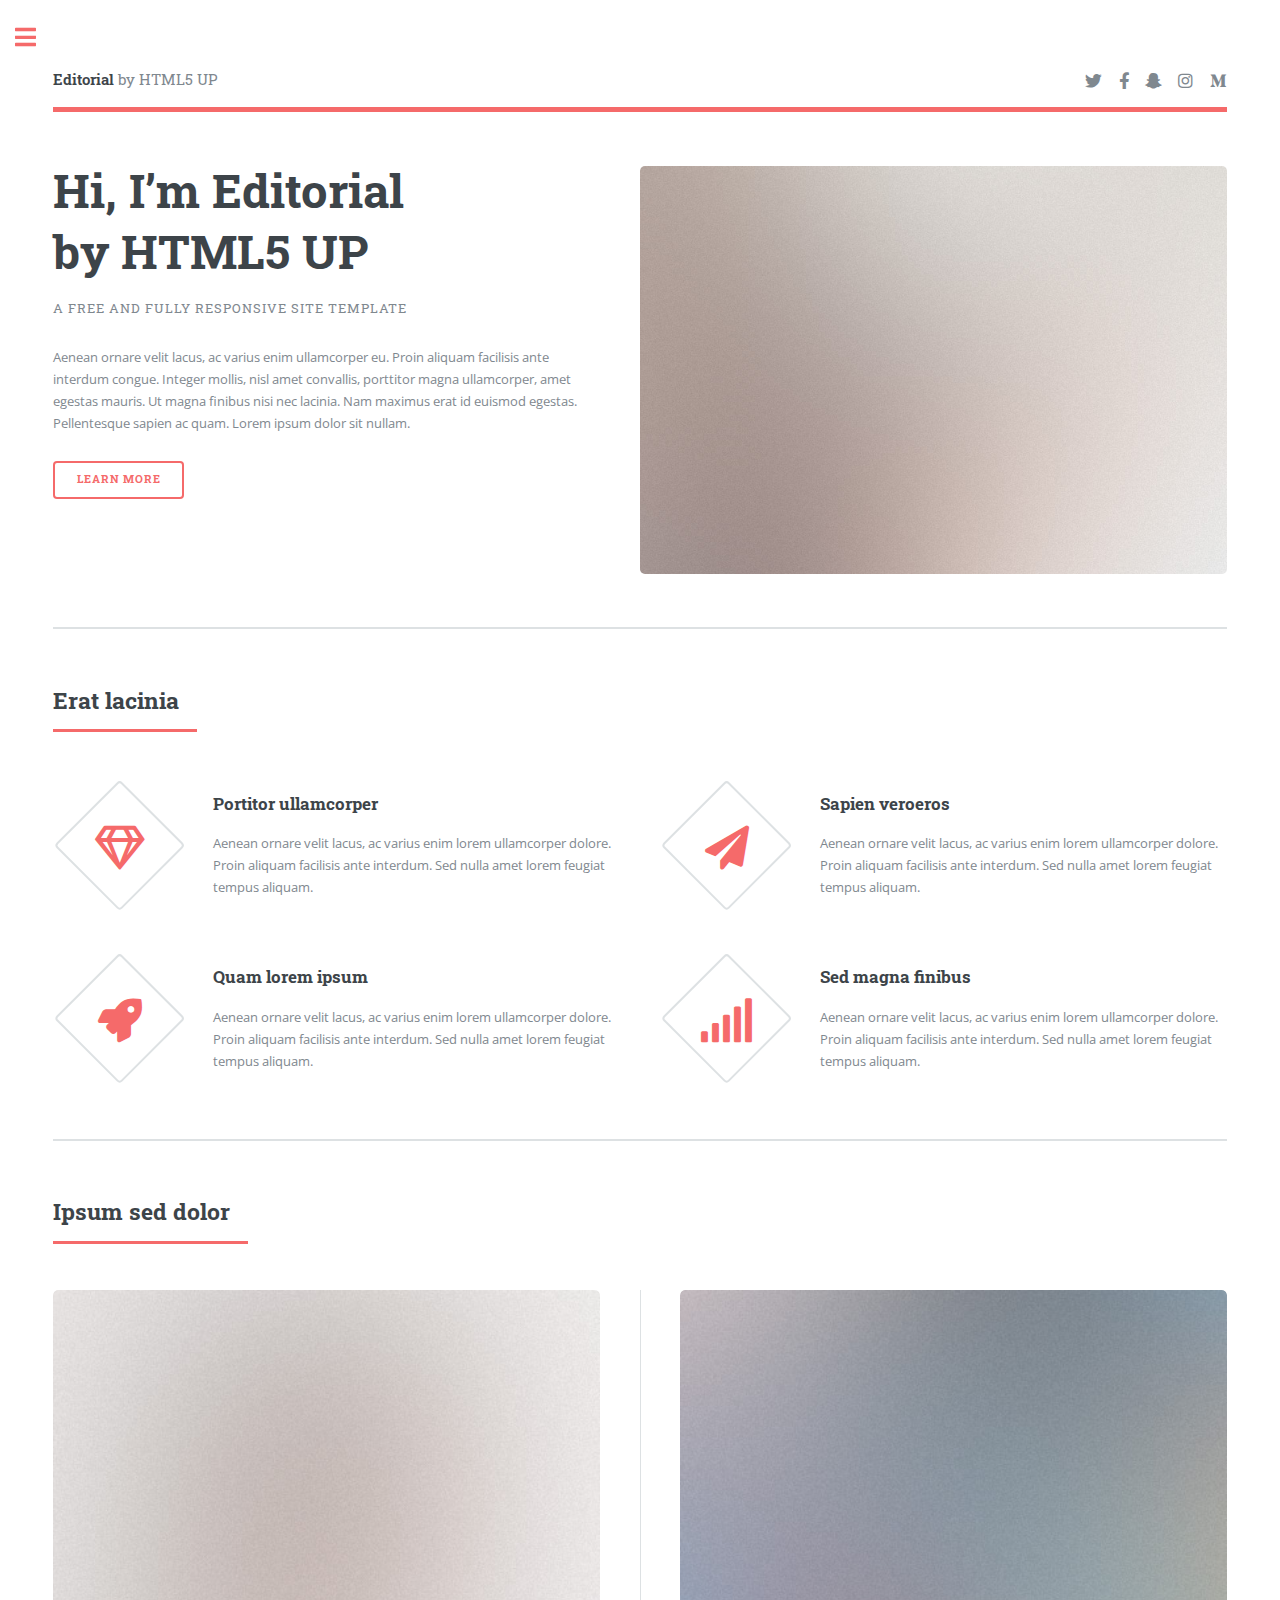
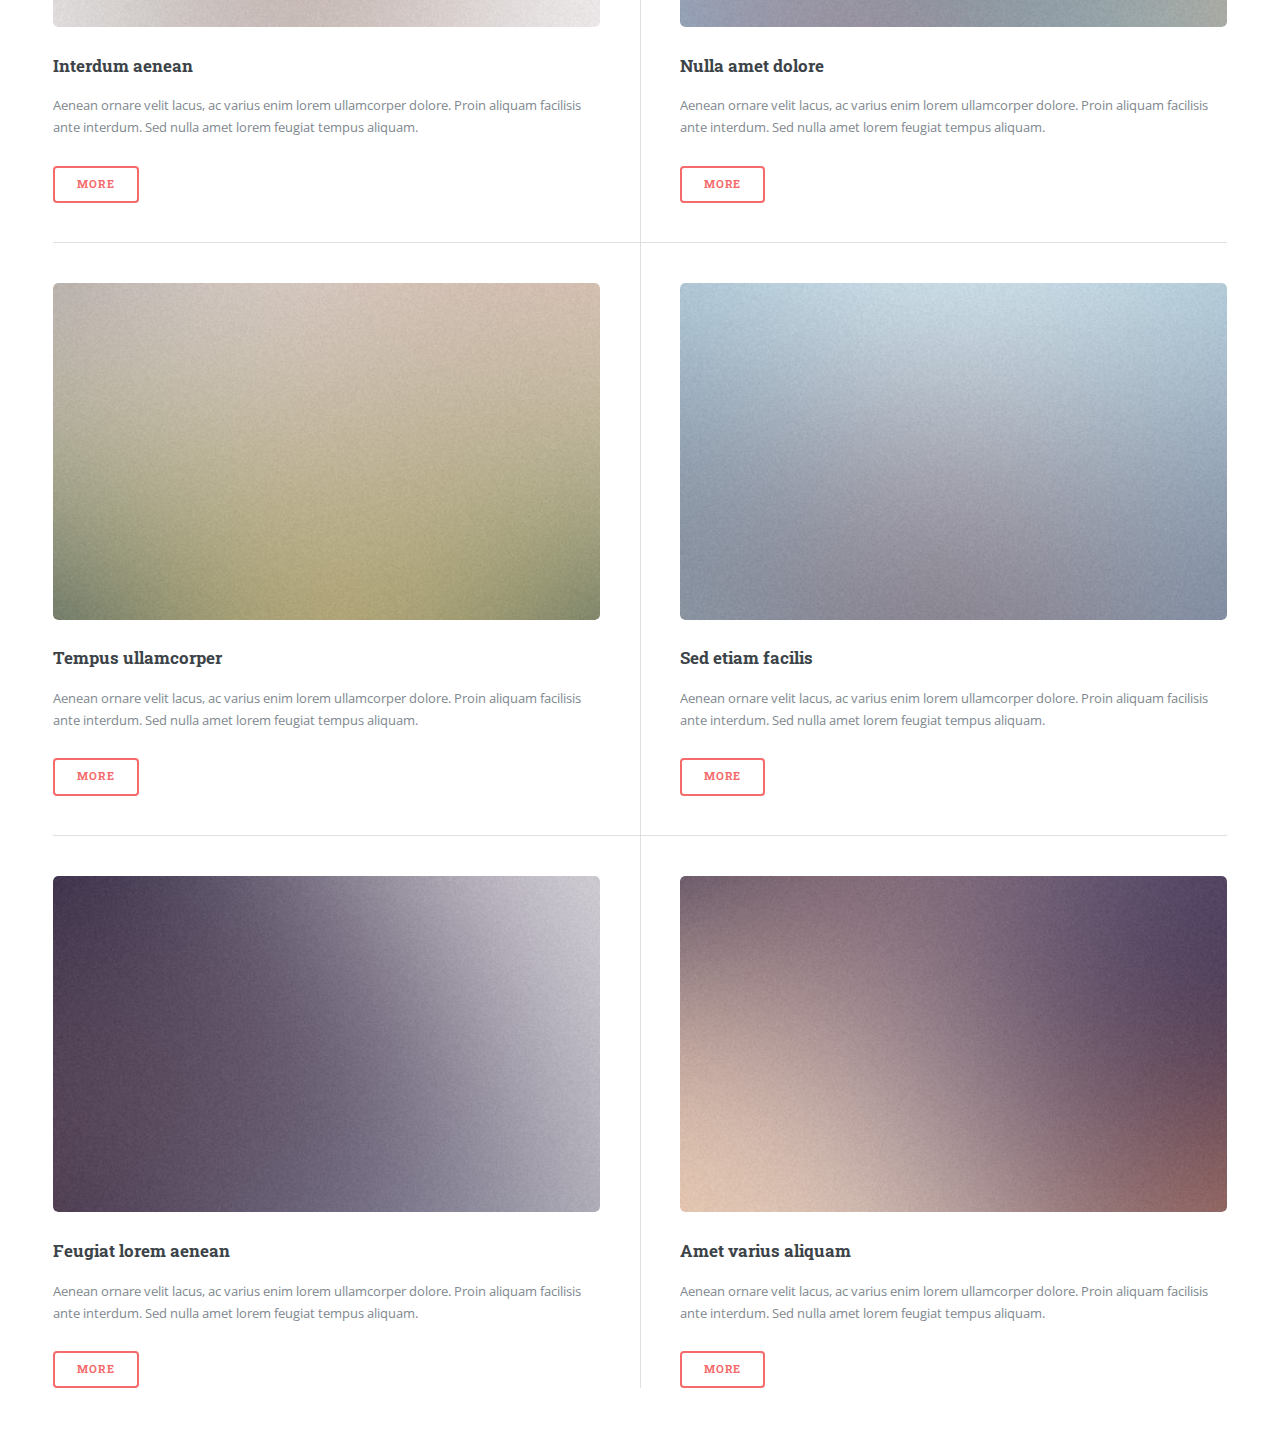
<file: index.html>
<!DOCTYPE HTML>
<!--
	Editorial by HTML5 UP
	html5up.net | @ajlkn
	Free for personal and commercial use under the CCA 3.0 license (html5up.net/license)
-->
<html>
	<head>
		<title>Editorial by HTML5 UP</title>
		<meta charset="utf-8" />
		<meta name="viewport" content="width=device-width, initial-scale=1, user-scalable=no" />
		<link rel="stylesheet" href="assets/css/main.css" />
	</head>
	<body class="is-preload">

		<!-- Wrapper -->
			<div id="wrapper">

				<!-- Main -->
					<div id="main">
						<div class="inner">

							<!-- Header -->
								<header id="header">
									<a href="index.html" class="logo"><strong>Editorial</strong> by HTML5 UP</a>
									<ul class="icons">
										<li><a href="#" class="icon brands fa-twitter"><span class="label">Twitter</span></a></li>
										<li><a href="#" class="icon brands fa-facebook-f"><span class="label">Facebook</span></a></li>
										<li><a href="#" class="icon brands fa-snapchat-ghost"><span class="label">Snapchat</span></a></li>
										<li><a href="#" class="icon brands fa-instagram"><span class="label">Instagram</span></a></li>
										<li><a href="#" class="icon brands fa-medium-m"><span class="label">Medium</span></a></li>
									</ul>
								</header>

							<!-- Banner -->
								<section id="banner">
									<div class="content">
										<header>
											<h1>Hi, I’m Editorial<br />
											by HTML5 UP</h1>
											<p>A free and fully responsive site template</p>
										</header>
										<p>Aenean ornare velit lacus, ac varius enim ullamcorper eu. Proin aliquam facilisis ante interdum congue. Integer mollis, nisl amet convallis, porttitor magna ullamcorper, amet egestas mauris. Ut magna finibus nisi nec lacinia. Nam maximus erat id euismod egestas. Pellentesque sapien ac quam. Lorem ipsum dolor sit nullam.</p>
										<ul class="actions">
											<li><a href="#" class="button big">Learn More</a></li>
										</ul>
									</div>
									<span class="image object">
										<img src="images/pic10.jpg" alt="" />
									</span>
								</section>

							<!-- Section -->
								<section>
									<header class="major">
										<h2>Erat lacinia</h2>
									</header>
									<div class="features">
										<article>
											<span class="icon fa-gem"></span>
											<div class="content">
												<h3>Portitor ullamcorper</h3>
												<p>Aenean ornare velit lacus, ac varius enim lorem ullamcorper dolore. Proin aliquam facilisis ante interdum. Sed nulla amet lorem feugiat tempus aliquam.</p>
											</div>
										</article>
										<article>
											<span class="icon solid fa-paper-plane"></span>
											<div class="content">
												<h3>Sapien veroeros</h3>
												<p>Aenean ornare velit lacus, ac varius enim lorem ullamcorper dolore. Proin aliquam facilisis ante interdum. Sed nulla amet lorem feugiat tempus aliquam.</p>
											</div>
										</article>
										<article>
											<span class="icon solid fa-rocket"></span>
											<div class="content">
												<h3>Quam lorem ipsum</h3>
												<p>Aenean ornare velit lacus, ac varius enim lorem ullamcorper dolore. Proin aliquam facilisis ante interdum. Sed nulla amet lorem feugiat tempus aliquam.</p>
											</div>
										</article>
										<article>
											<span class="icon solid fa-signal"></span>
											<div class="content">
												<h3>Sed magna finibus</h3>
												<p>Aenean ornare velit lacus, ac varius enim lorem ullamcorper dolore. Proin aliquam facilisis ante interdum. Sed nulla amet lorem feugiat tempus aliquam.</p>
											</div>
										</article>
									</div>
								</section>

							<!-- Section -->
								<section>
									<header class="major">
										<h2>Ipsum sed dolor</h2>
									</header>
									<div class="posts">
										<article>
											<a href="#" class="image"><img src="images/pic01.jpg" alt="" /></a>
											<h3>Interdum aenean</h3>
											<p>Aenean ornare velit lacus, ac varius enim lorem ullamcorper dolore. Proin aliquam facilisis ante interdum. Sed nulla amet lorem feugiat tempus aliquam.</p>
											<ul class="actions">
												<li><a href="#" class="button">More</a></li>
											</ul>
										</article>
										<article>
											<a href="#" class="image"><img src="images/pic02.jpg" alt="" /></a>
											<h3>Nulla amet dolore</h3>
											<p>Aenean ornare velit lacus, ac varius enim lorem ullamcorper dolore. Proin aliquam facilisis ante interdum. Sed nulla amet lorem feugiat tempus aliquam.</p>
											<ul class="actions">
												<li><a href="#" class="button">More</a></li>
											</ul>
										</article>
										<article>
											<a href="#" class="image"><img src="images/pic03.jpg" alt="" /></a>
											<h3>Tempus ullamcorper</h3>
											<p>Aenean ornare velit lacus, ac varius enim lorem ullamcorper dolore. Proin aliquam facilisis ante interdum. Sed nulla amet lorem feugiat tempus aliquam.</p>
											<ul class="actions">
												<li><a href="#" class="button">More</a></li>
											</ul>
										</article>
										<article>
											<a href="#" class="image"><img src="images/pic04.jpg" alt="" /></a>
											<h3>Sed etiam facilis</h3>
											<p>Aenean ornare velit lacus, ac varius enim lorem ullamcorper dolore. Proin aliquam facilisis ante interdum. Sed nulla amet lorem feugiat tempus aliquam.</p>
											<ul class="actions">
												<li><a href="#" class="button">More</a></li>
											</ul>
										</article>
										<article>
											<a href="#" class="image"><img src="images/pic05.jpg" alt="" /></a>
											<h3>Feugiat lorem aenean</h3>
											<p>Aenean ornare velit lacus, ac varius enim lorem ullamcorper dolore. Proin aliquam facilisis ante interdum. Sed nulla amet lorem feugiat tempus aliquam.</p>
											<ul class="actions">
												<li><a href="#" class="button">More</a></li>
											</ul>
										</article>
										<article>
											<a href="#" class="image"><img src="images/pic06.jpg" alt="" /></a>
											<h3>Amet varius aliquam</h3>
											<p>Aenean ornare velit lacus, ac varius enim lorem ullamcorper dolore. Proin aliquam facilisis ante interdum. Sed nulla amet lorem feugiat tempus aliquam.</p>
											<ul class="actions">
												<li><a href="#" class="button">More</a></li>
											</ul>
										</article>
									</div>
								</section>

						</div>
					</div>

				<!-- Sidebar -->
					<div id="sidebar">
						<div class="inner">

							<!-- Search -->
								<section id="search" class="alt">
									<form method="post" action="#">
										<input type="text" name="query" id="query" placeholder="Search" />
									</form>
								</section>

							<!-- Menu -->
								<nav id="menu">
									<header class="major">
										<h2>Menu</h2>
									</header>
									<ul>
										<li><a href="index.html">Homepage</a></li>
										<li><a href="generic.html">Generic</a></li>
										<li><a href="elements.html">Elements</a></li>
										<li>
											<span class="opener">sass</span>
											<ul>
												<li><a href="./assets/pages/sass/sass.html">sass</a></li>
												<li><a href="#">Ipsum Adipiscing</a></li>
												<li><a href="#">Tempus Magna</a></li>
												<li><a href="#">Feugiat Veroeros</a></li>
											</ul>
										</li>
										<li><a href="./assets/pages/markdown.html">markdown</a></li>
										<li><a href="#">Adipiscing</a></li>
										<li>
											<span class="opener">Another Submenu</span>
											<ul>
												<li><a href="#">Lorem Dolor</a></li>
												<li><a href="#">Ipsum Adipiscing</a></li>
												<li><a href="#">Tempus Magna</a></li>
												<li><a href="#">Feugiat Veroeros</a></li>
											</ul>
										</li>
										<li><a href="#">Maximus Erat</a></li>
										<li><a href="#">Sapien Mauris</a></li>
										<li><a href="#">Amet Lacinia</a></li>
									</ul>
								</nav>

							<!-- Section -->
								<section>
									<header class="major">
										<h2>Ante interdum</h2>
									</header>
									<div class="mini-posts">
										<article>
											<a href="#" class="image"><img src="images/pic07.jpg" alt="" /></a>
											<p>Aenean ornare velit lacus, ac varius enim lorem ullamcorper dolore aliquam.</p>
										</article>
										<article>
											<a href="#" class="image"><img src="images/pic08.jpg" alt="" /></a>
											<p>Aenean ornare velit lacus, ac varius enim lorem ullamcorper dolore aliquam.</p>
										</article>
										<article>
											<a href="#" class="image"><img src="images/pic09.jpg" alt="" /></a>
											<p>Aenean ornare velit lacus, ac varius enim lorem ullamcorper dolore aliquam.</p>
										</article>
									</div>
									<ul class="actions">
										<li><a href="#" class="button">More</a></li>
									</ul>
								</section>

							<!-- Section -->
								<section>
									<header class="major">
										<h2>Get in touch</h2>
									</header>
									<p>Sed varius enim lorem ullamcorper dolore aliquam aenean ornare velit lacus, ac varius enim lorem ullamcorper dolore. Proin sed aliquam facilisis ante interdum. Sed nulla amet lorem feugiat tempus aliquam.</p>
									<ul class="contact">
										<li class="icon solid fa-envelope"><a href="#">information@untitled.tld</a></li>
										<li class="icon solid fa-phone">(000) 000-0000</li>
										<li class="icon solid fa-home">1234 Somewhere Road #8254<br />
										Nashville, TN 00000-0000</li>
									</ul>
								</section>

							<!-- Footer -->
								<footer id="footer">
									<p class="copyright">&copy; Untitled. All rights reserved. Demo Images: <a href="https://unsplash.com">Unsplash</a>. Design: <a href="https://html5up.net">HTML5 UP</a>.</p>
								</footer>

						</div>
					</div>

			</div>

		<!-- Scripts -->
			<script src="assets/js/jquery.min.js"></script>
			<script src="assets/js/browser.min.js"></script>
			<script src="assets/js/breakpoints.min.js"></script>
			<script src="assets/js/util.js"></script>
			<script src="assets/js/main.js"></script>

	</body>
</html>
</file>
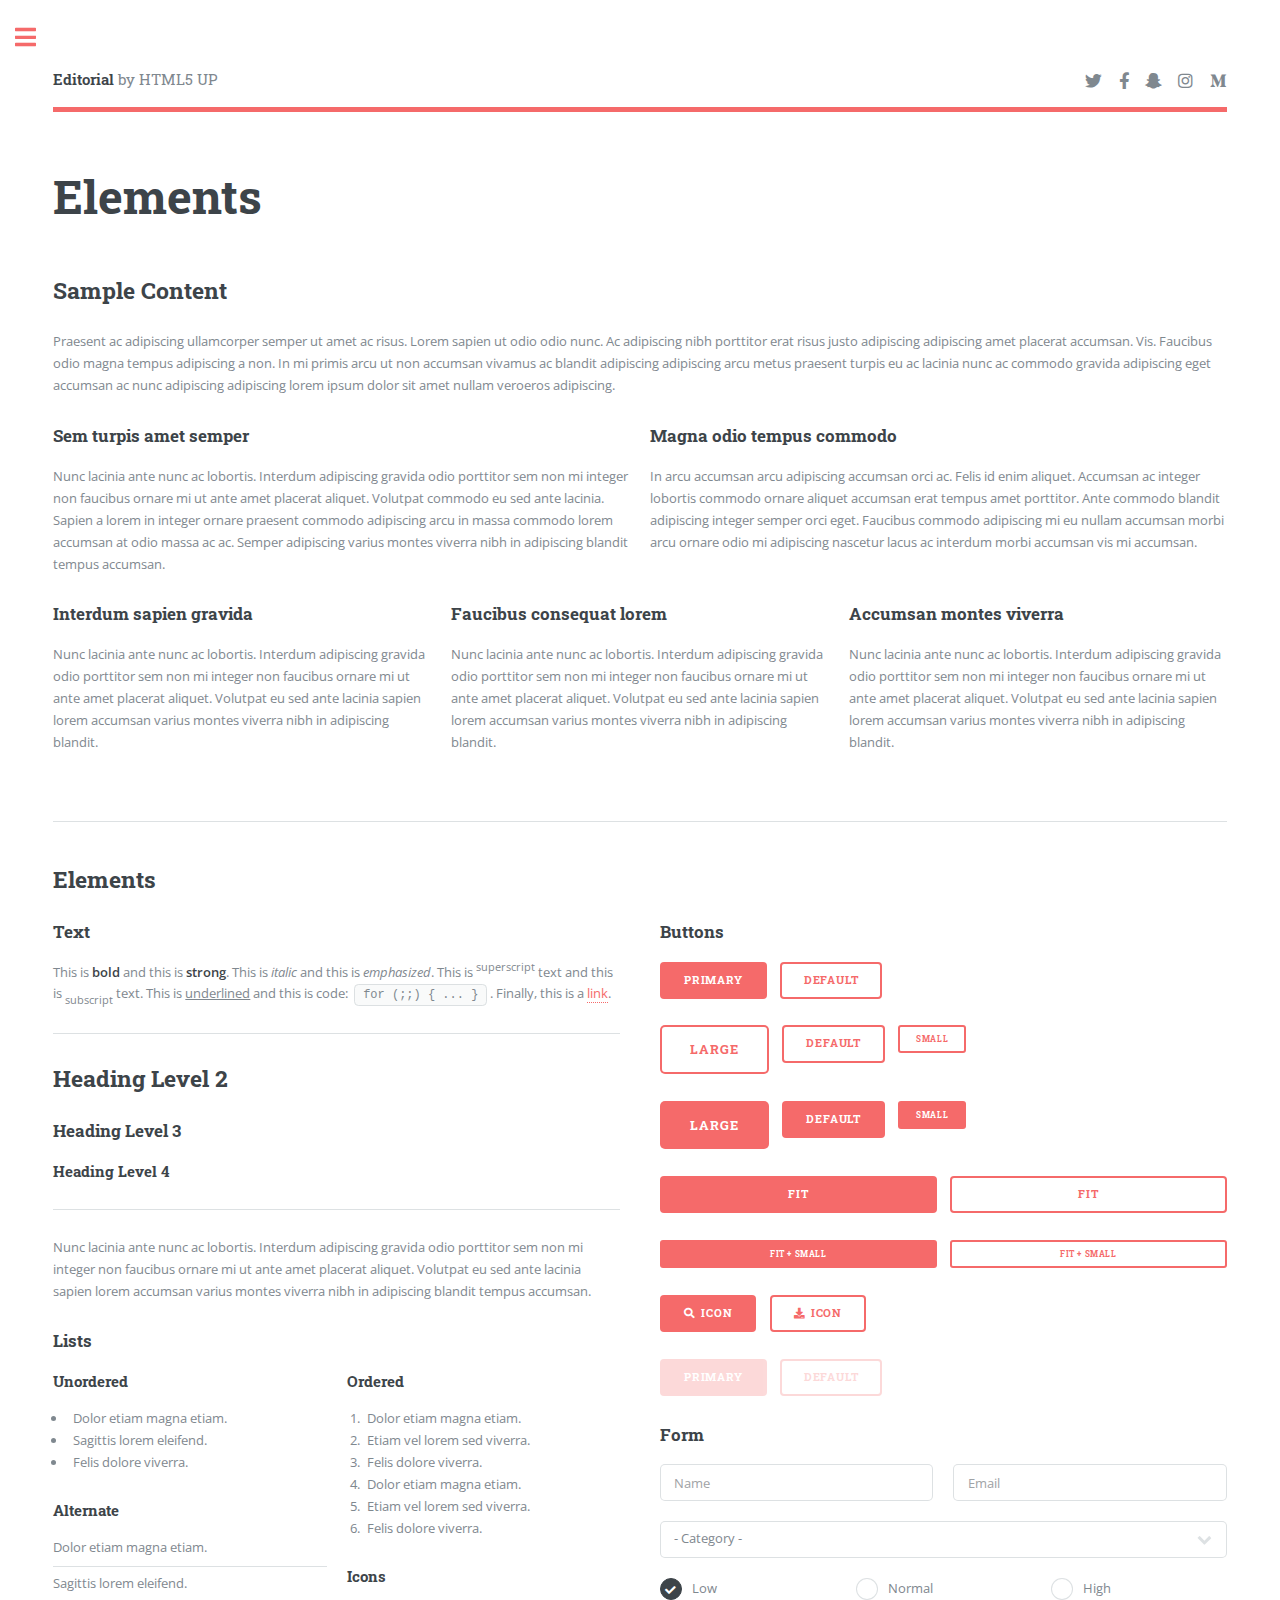
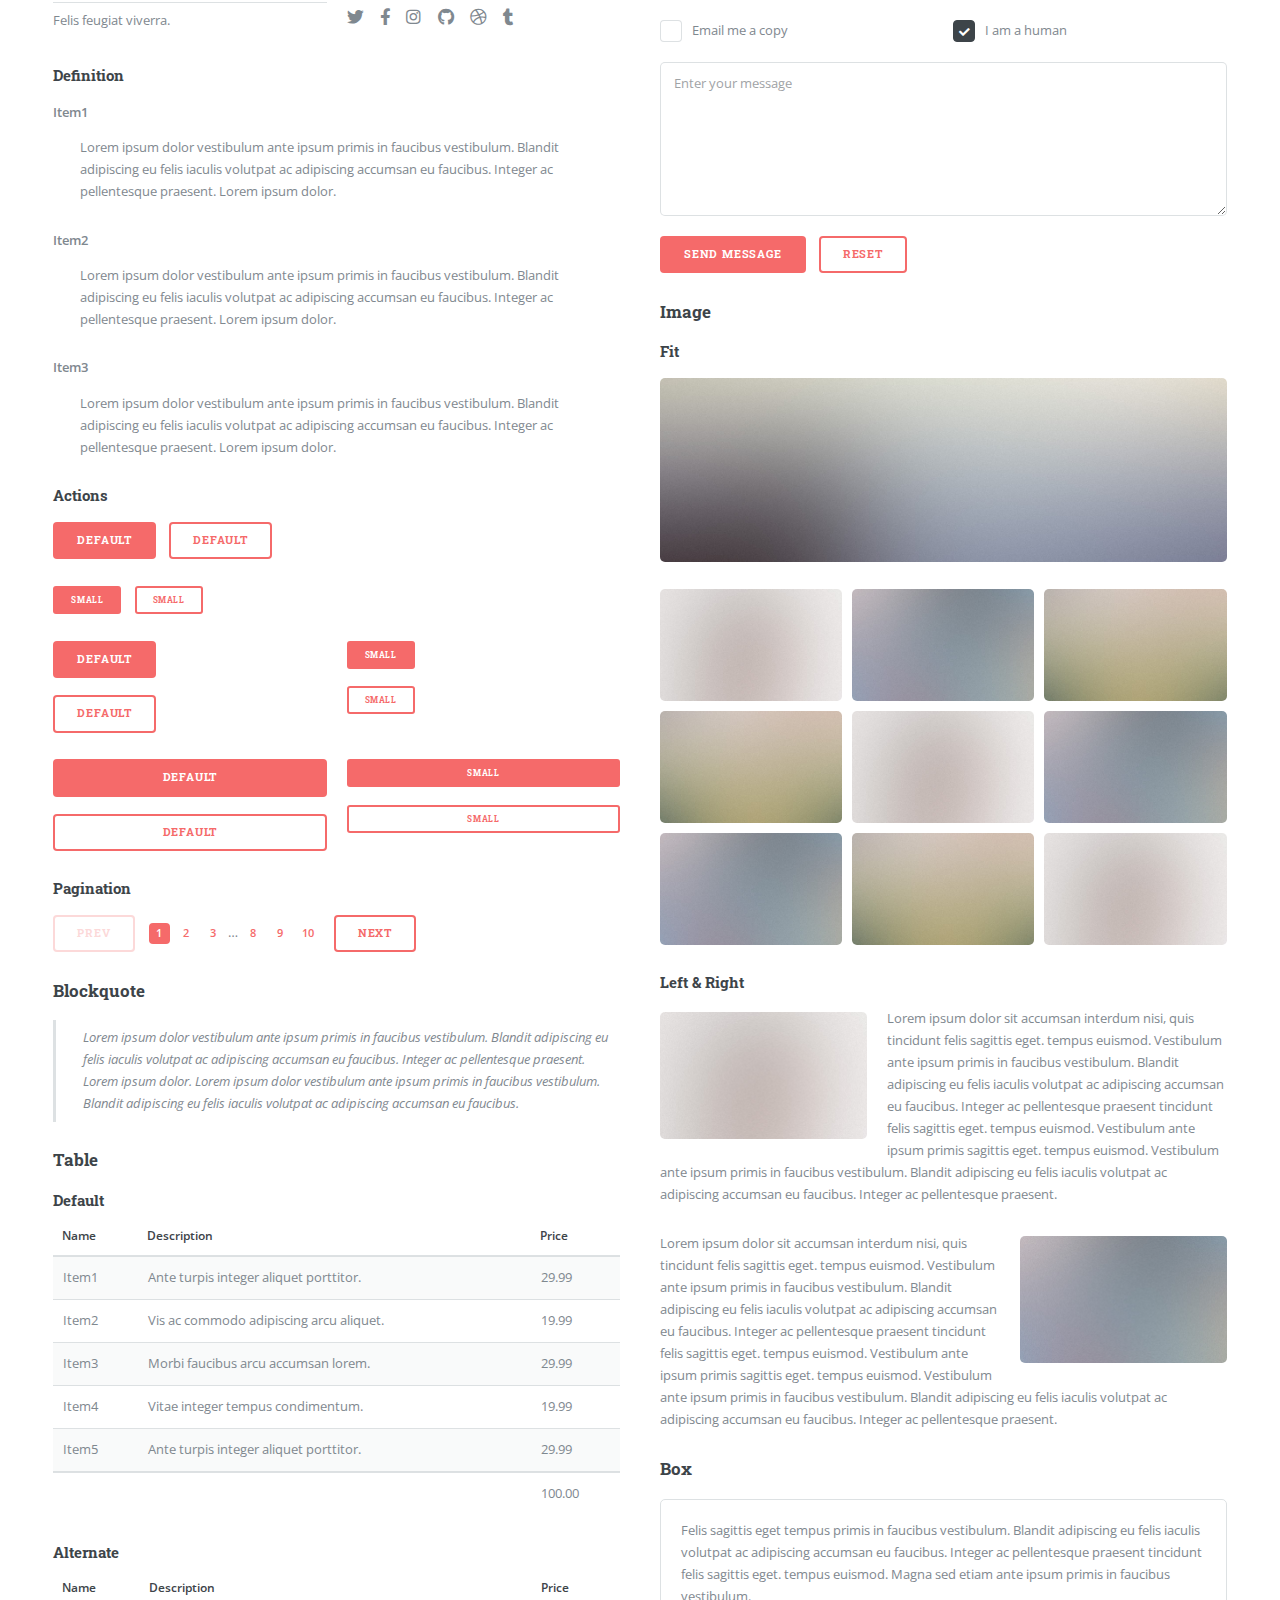
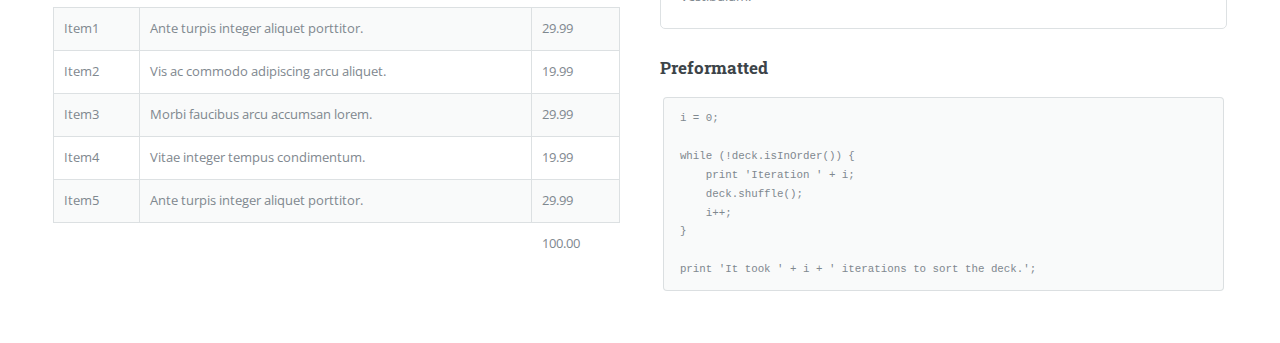
<file: elements.html>
<!DOCTYPE HTML>
<!--
	Editorial by HTML5 UP
	html5up.net | @ajlkn
	Free for personal and commercial use under the CCA 3.0 license (html5up.net/license)
-->
<html>
	<head>
		<title>Elements - Editorial by HTML5 UP</title>
		<meta charset="utf-8" />
		<meta name="viewport" content="width=device-width, initial-scale=1, user-scalable=no" />
		<link rel="stylesheet" href="assets/css/main.css" />
	</head>
	<body class="is-preload">

		<!-- Wrapper -->
			<div id="wrapper">

				<!-- Main -->
					<div id="main">
						<div class="inner">

							<!-- Header -->
								<header id="header">
									<a href="index.html" class="logo"><strong>Editorial</strong> by HTML5 UP</a>
									<ul class="icons">
										<li><a href="#" class="icon brands fa-twitter"><span class="label">Twitter</span></a></li>
										<li><a href="#" class="icon brands fa-facebook-f"><span class="label">Facebook</span></a></li>
										<li><a href="#" class="icon brands fa-snapchat-ghost"><span class="label">Snapchat</span></a></li>
										<li><a href="#" class="icon brands fa-instagram"><span class="label">Instagram</span></a></li>
										<li><a href="#" class="icon brands fa-medium-m"><span class="label">Medium</span></a></li>
									</ul>
								</header>

							<!-- Content -->
								<section>
									<header class="main">
										<h1>Elements</h1>
									</header>

									<!-- Content -->
										<h2 id="content">Sample Content</h2>
										<p>Praesent ac adipiscing ullamcorper semper ut amet ac risus. Lorem sapien ut odio odio nunc. Ac adipiscing nibh porttitor erat risus justo adipiscing adipiscing amet placerat accumsan. Vis. Faucibus odio magna tempus adipiscing a non. In mi primis arcu ut non accumsan vivamus ac blandit adipiscing adipiscing arcu metus praesent turpis eu ac lacinia nunc ac commodo gravida adipiscing eget accumsan ac nunc adipiscing adipiscing lorem ipsum dolor sit amet nullam veroeros adipiscing.</p>
										<div class="row">
											<div class="col-6 col-12-small">
												<h3>Sem turpis amet semper</h3>
												<p>Nunc lacinia ante nunc ac lobortis. Interdum adipiscing gravida odio porttitor sem non mi integer non faucibus ornare mi ut ante amet placerat aliquet. Volutpat commodo eu sed ante lacinia. Sapien a lorem in integer ornare praesent commodo adipiscing arcu in massa commodo lorem accumsan at odio massa ac ac. Semper adipiscing varius montes viverra nibh in adipiscing blandit tempus accumsan.</p>
											</div>
											<div class="col-6 col-12-small">
												<h3>Magna odio tempus commodo</h3>
												<p>In arcu accumsan arcu adipiscing accumsan orci ac. Felis id enim aliquet. Accumsan ac integer lobortis commodo ornare aliquet accumsan erat tempus amet porttitor. Ante commodo blandit adipiscing integer semper orci eget. Faucibus commodo adipiscing mi eu nullam accumsan morbi arcu ornare odio mi adipiscing nascetur lacus ac interdum morbi accumsan vis mi accumsan.</p>
											</div>
											<!-- Break -->
											<div class="col-4 col-12-medium">
												<h3>Interdum sapien gravida</h3>
												<p>Nunc lacinia ante nunc ac lobortis. Interdum adipiscing gravida odio porttitor sem non mi integer non faucibus ornare mi ut ante amet placerat aliquet. Volutpat eu sed ante lacinia sapien lorem accumsan varius montes viverra nibh in adipiscing blandit.</p>
											</div>
											<div class="col-4 col-12-medium">
												<h3>Faucibus consequat lorem</h3>
												<p>Nunc lacinia ante nunc ac lobortis. Interdum adipiscing gravida odio porttitor sem non mi integer non faucibus ornare mi ut ante amet placerat aliquet. Volutpat eu sed ante lacinia sapien lorem accumsan varius montes viverra nibh in adipiscing blandit.</p>
											</div>
											<div class="col-4 col-12-medium">
												<h3>Accumsan montes viverra</h3>
												<p>Nunc lacinia ante nunc ac lobortis. Interdum adipiscing gravida odio porttitor sem non mi integer non faucibus ornare mi ut ante amet placerat aliquet. Volutpat eu sed ante lacinia sapien lorem accumsan varius montes viverra nibh in adipiscing blandit.</p>
											</div>
										</div>

									<hr class="major" />

									<!-- Elements -->
										<h2 id="elements">Elements</h2>
										<div class="row gtr-200">
											<div class="col-6 col-12-medium">

												<!-- Text stuff -->
													<h3>Text</h3>
													<p>This is <b>bold</b> and this is <strong>strong</strong>. This is <i>italic</i> and this is <em>emphasized</em>.
													This is <sup>superscript</sup> text and this is <sub>subscript</sub> text.
													This is <u>underlined</u> and this is code: <code>for (;;) { ... }</code>.
													Finally, this is a <a href="#">link</a>.</p>
													<hr />
													<h2>Heading Level 2</h2>
													<h3>Heading Level 3</h3>
													<h4>Heading Level 4</h4>
													<hr />
													<p>Nunc lacinia ante nunc ac lobortis. Interdum adipiscing gravida odio porttitor sem non mi integer non faucibus ornare mi ut ante amet placerat aliquet. Volutpat eu sed ante lacinia sapien lorem accumsan varius montes viverra nibh in adipiscing blandit tempus accumsan.</p>

												<!-- Lists -->
													<h3>Lists</h3>
													<div class="row">
														<div class="col-6 col-12-small">

															<h4>Unordered</h4>
															<ul>
																<li>Dolor etiam magna etiam.</li>
																<li>Sagittis lorem eleifend.</li>
																<li>Felis dolore viverra.</li>
															</ul>

															<h4>Alternate</h4>
															<ul class="alt">
																<li>Dolor etiam magna etiam.</li>
																<li>Sagittis lorem eleifend.</li>
																<li>Felis feugiat viverra.</li>
															</ul>

														</div>
														<div class="col-6 col-12-small">

															<h4>Ordered</h4>
															<ol>
																<li>Dolor etiam magna etiam.</li>
																<li>Etiam vel lorem sed viverra.</li>
																<li>Felis dolore viverra.</li>
																<li>Dolor etiam magna etiam.</li>
																<li>Etiam vel lorem sed viverra.</li>
																<li>Felis dolore viverra.</li>
															</ol>

															<h4>Icons</h4>
															<ul class="icons">
																<li><a href="#" class="icon brands fa-twitter"><span class="label">Twitter</span></a></li>
																<li><a href="#" class="icon brands fa-facebook-f"><span class="label">Facebook</span></a></li>
																<li><a href="#" class="icon brands fa-instagram"><span class="label">Instagram</span></a></li>
																<li><a href="#" class="icon brands fa-github"><span class="label">Github</span></a></li>
																<li><a href="#" class="icon brands fa-dribbble"><span class="label">Dribbble</span></a></li>
																<li><a href="#" class="icon brands fa-tumblr"><span class="label">Tumblr</span></a></li>
															</ul>

														</div>
													</div>
													<h4>Definition</h4>
													<dl>
														<dt>Item1</dt>
														<dd>
															<p>Lorem ipsum dolor vestibulum ante ipsum primis in faucibus vestibulum. Blandit adipiscing eu felis iaculis volutpat ac adipiscing accumsan eu faucibus. Integer ac pellentesque praesent. Lorem ipsum dolor.</p>
														</dd>
														<dt>Item2</dt>
														<dd>
															<p>Lorem ipsum dolor vestibulum ante ipsum primis in faucibus vestibulum. Blandit adipiscing eu felis iaculis volutpat ac adipiscing accumsan eu faucibus. Integer ac pellentesque praesent. Lorem ipsum dolor.</p>
														</dd>
														<dt>Item3</dt>
														<dd>
															<p>Lorem ipsum dolor vestibulum ante ipsum primis in faucibus vestibulum. Blandit adipiscing eu felis iaculis volutpat ac adipiscing accumsan eu faucibus. Integer ac pellentesque praesent. Lorem ipsum dolor.</p>
														</dd>
													</dl>

													<h4>Actions</h4>
													<ul class="actions">
														<li><a href="#" class="button primary">Default</a></li>
														<li><a href="#" class="button">Default</a></li>
													</ul>
													<ul class="actions small">
														<li><a href="#" class="button primary small">Small</a></li>
														<li><a href="#" class="button small">Small</a></li>
													</ul>
													<div class="row">
														<div class="col-6 col-12-small">
															<ul class="actions stacked">
																<li><a href="#" class="button primary">Default</a></li>
																<li><a href="#" class="button">Default</a></li>
															</ul>
														</div>
														<div class="col-6 col-12-small">
															<ul class="actions stacked">
																<li><a href="#" class="button primary small">Small</a></li>
																<li><a href="#" class="button small">Small</a></li>
															</ul>
														</div>
														<div class="col-6 col-12-small">
															<ul class="actions stacked">
																<li><a href="#" class="button primary fit">Default</a></li>
																<li><a href="#" class="button fit">Default</a></li>
															</ul>
														</div>
														<div class="col-6 col-12-small">
															<ul class="actions stacked">
																<li><a href="#" class="button primary small fit">Small</a></li>
																<li><a href="#" class="button small fit">Small</a></li>
															</ul>
														</div>
													</div>

													<h4>Pagination</h4>
													<ul class="pagination">
														<li><span class="button disabled">Prev</span></li>
														<li><a href="#" class="page active">1</a></li>
														<li><a href="#" class="page">2</a></li>
														<li><a href="#" class="page">3</a></li>
														<li><span>&hellip;</span></li>
														<li><a href="#" class="page">8</a></li>
														<li><a href="#" class="page">9</a></li>
														<li><a href="#" class="page">10</a></li>
														<li><a href="#" class="button">Next</a></li>
													</ul>

												<!-- Blockquote -->
													<h3>Blockquote</h3>
													<blockquote>Lorem ipsum dolor vestibulum ante ipsum primis in faucibus vestibulum. Blandit adipiscing eu felis iaculis volutpat ac adipiscing accumsan eu faucibus. Integer ac pellentesque praesent. Lorem ipsum dolor. Lorem ipsum dolor vestibulum ante ipsum primis in faucibus vestibulum. Blandit adipiscing eu felis iaculis volutpat ac adipiscing accumsan eu faucibus.</blockquote>

												<!-- Table -->
													<h3>Table</h3>

													<h4>Default</h4>
													<div class="table-wrapper">
														<table>
															<thead>
																<tr>
																	<th>Name</th>
																	<th>Description</th>
																	<th>Price</th>
																</tr>
															</thead>
															<tbody>
																<tr>
																	<td>Item1</td>
																	<td>Ante turpis integer aliquet porttitor.</td>
																	<td>29.99</td>
																</tr>
																<tr>
																	<td>Item2</td>
																	<td>Vis ac commodo adipiscing arcu aliquet.</td>
																	<td>19.99</td>
																</tr>
																<tr>
																	<td>Item3</td>
																	<td> Morbi faucibus arcu accumsan lorem.</td>
																	<td>29.99</td>
																</tr>
																<tr>
																	<td>Item4</td>
																	<td>Vitae integer tempus condimentum.</td>
																	<td>19.99</td>
																</tr>
																<tr>
																	<td>Item5</td>
																	<td>Ante turpis integer aliquet porttitor.</td>
																	<td>29.99</td>
																</tr>
															</tbody>
															<tfoot>
																<tr>
																	<td colspan="2"></td>
																	<td>100.00</td>
																</tr>
															</tfoot>
														</table>
													</div>

													<h4>Alternate</h4>
													<div class="table-wrapper">
														<table class="alt">
															<thead>
																<tr>
																	<th>Name</th>
																	<th>Description</th>
																	<th>Price</th>
																</tr>
															</thead>
															<tbody>
																<tr>
																	<td>Item1</td>
																	<td>Ante turpis integer aliquet porttitor.</td>
																	<td>29.99</td>
																</tr>
																<tr>
																	<td>Item2</td>
																	<td>Vis ac commodo adipiscing arcu aliquet.</td>
																	<td>19.99</td>
																</tr>
																<tr>
																	<td>Item3</td>
																	<td> Morbi faucibus arcu accumsan lorem.</td>
																	<td>29.99</td>
																</tr>
																<tr>
																	<td>Item4</td>
																	<td>Vitae integer tempus condimentum.</td>
																	<td>19.99</td>
																</tr>
																<tr>
																	<td>Item5</td>
																	<td>Ante turpis integer aliquet porttitor.</td>
																	<td>29.99</td>
																</tr>
															</tbody>
															<tfoot>
																<tr>
																	<td colspan="2"></td>
																	<td>100.00</td>
																</tr>
															</tfoot>
														</table>
													</div>

											</div>
											<div class="col-6 col-12-medium">

												<!-- Buttons -->
													<h3>Buttons</h3>
													<ul class="actions">
														<li><a href="#" class="button primary">Primary</a></li>
														<li><a href="#" class="button">Default</a></li>
													</ul>
													<ul class="actions">
														<li><a href="#" class="button large">Large</a></li>
														<li><a href="#" class="button">Default</a></li>
														<li><a href="#" class="button small">Small</a></li>
													</ul>
													<ul class="actions">
														<li><a href="#" class="button primary large">Large</a></li>
														<li><a href="#" class="button primary">Default</a></li>
														<li><a href="#" class="button primary small">Small</a></li>
													</ul>
													<ul class="actions fit">
														<li><a href="#" class="button primary fit">Fit</a></li>
														<li><a href="#" class="button fit">Fit</a></li>
													</ul>
													<ul class="actions fit small">
														<li><a href="#" class="button primary fit small">Fit + Small</a></li>
														<li><a href="#" class="button fit small">Fit + Small</a></li>
													</ul>
													<ul class="actions">
														<li><a href="#" class="button primary icon solid fa-search">Icon</a></li>
														<li><a href="#" class="button icon solid fa-download">Icon</a></li>
													</ul>
													<ul class="actions">
														<li><span class="button primary disabled">Primary</span></li>
														<li><span class="button disabled">Default</span></li>
													</ul>

												<!-- Form -->
													<h3>Form</h3>

													<form method="post" action="#">
														<div class="row gtr-uniform">
															<div class="col-6 col-12-xsmall">
																<input type="text" name="demo-name" id="demo-name" value="" placeholder="Name" />
															</div>
															<div class="col-6 col-12-xsmall">
																<input type="email" name="demo-email" id="demo-email" value="" placeholder="Email" />
															</div>
															<!-- Break -->
															<div class="col-12">
																<select name="demo-category" id="demo-category">
																	<option value="">- Category -</option>
																	<option value="1">Manufacturing</option>
																	<option value="1">Shipping</option>
																	<option value="1">Administration</option>
																	<option value="1">Human Resources</option>
																</select>
															</div>
															<!-- Break -->
															<div class="col-4 col-12-small">
																<input type="radio" id="demo-priority-low" name="demo-priority" checked>
																<label for="demo-priority-low">Low</label>
															</div>
															<div class="col-4 col-12-small">
																<input type="radio" id="demo-priority-normal" name="demo-priority">
																<label for="demo-priority-normal">Normal</label>
															</div>
															<div class="col-4 col-12-small">
																<input type="radio" id="demo-priority-high" name="demo-priority">
																<label for="demo-priority-high">High</label>
															</div>
															<!-- Break -->
															<div class="col-6 col-12-small">
																<input type="checkbox" id="demo-copy" name="demo-copy">
																<label for="demo-copy">Email me a copy</label>
															</div>
															<div class="col-6 col-12-small">
																<input type="checkbox" id="demo-human" name="demo-human" checked>
																<label for="demo-human">I am a human</label>
															</div>
															<!-- Break -->
															<div class="col-12">
																<textarea name="demo-message" id="demo-message" placeholder="Enter your message" rows="6"></textarea>
															</div>
															<!-- Break -->
															<div class="col-12">
																<ul class="actions">
																	<li><input type="submit" value="Send Message" class="primary" /></li>
																	<li><input type="reset" value="Reset" /></li>
																</ul>
															</div>
														</div>
													</form>

												<!-- Image -->
													<h3>Image</h3>

													<h4>Fit</h4>
													<span class="image fit"><img src="images/pic11.jpg" alt="" /></span>
													<div class="box alt">
														<div class="row gtr-50 gtr-uniform">
															<div class="col-4"><span class="image fit"><img src="images/pic01.jpg" alt="" /></span></div>
															<div class="col-4"><span class="image fit"><img src="images/pic02.jpg" alt="" /></span></div>
															<div class="col-4"><span class="image fit"><img src="images/pic03.jpg" alt="" /></span></div>
															<!-- Break -->
															<div class="col-4"><span class="image fit"><img src="images/pic03.jpg" alt="" /></span></div>
															<div class="col-4"><span class="image fit"><img src="images/pic01.jpg" alt="" /></span></div>
															<div class="col-4"><span class="image fit"><img src="images/pic02.jpg" alt="" /></span></div>
															<!-- Break -->
															<div class="col-4"><span class="image fit"><img src="images/pic02.jpg" alt="" /></span></div>
															<div class="col-4"><span class="image fit"><img src="images/pic03.jpg" alt="" /></span></div>
															<div class="col-4"><span class="image fit"><img src="images/pic01.jpg" alt="" /></span></div>
														</div>
													</div>

													<h4>Left &amp; Right</h4>
													<p><span class="image left"><img src="images/pic01.jpg" alt="" /></span>Lorem ipsum dolor sit accumsan interdum nisi, quis tincidunt felis sagittis eget. tempus euismod. Vestibulum ante ipsum primis in faucibus vestibulum. Blandit adipiscing eu felis iaculis volutpat ac adipiscing accumsan eu faucibus. Integer ac pellentesque praesent tincidunt felis sagittis eget. tempus euismod. Vestibulum ante ipsum primis sagittis eget. tempus euismod. Vestibulum ante ipsum primis in faucibus vestibulum. Blandit adipiscing eu felis iaculis volutpat ac adipiscing accumsan eu faucibus. Integer ac pellentesque praesent.</p>
													<p><span class="image right"><img src="images/pic02.jpg" alt="" /></span>Lorem ipsum dolor sit accumsan interdum nisi, quis tincidunt felis sagittis eget. tempus euismod. Vestibulum ante ipsum primis in faucibus vestibulum. Blandit adipiscing eu felis iaculis volutpat ac adipiscing accumsan eu faucibus. Integer ac pellentesque praesent tincidunt felis sagittis eget. tempus euismod. Vestibulum ante ipsum primis sagittis eget. tempus euismod. Vestibulum ante ipsum primis in faucibus vestibulum. Blandit adipiscing eu felis iaculis volutpat ac adipiscing accumsan eu faucibus. Integer ac pellentesque praesent.</p>

												<!-- Box -->
													<h3>Box</h3>
													<div class="box">
														<p>Felis sagittis eget tempus primis in faucibus vestibulum. Blandit adipiscing eu felis iaculis volutpat ac adipiscing accumsan eu faucibus. Integer ac pellentesque praesent tincidunt felis sagittis eget. tempus euismod. Magna sed etiam ante ipsum primis in faucibus vestibulum.</p>
													</div>

												<!-- Preformatted Code -->
													<h3>Preformatted</h3>
													<pre><code>i = 0;

while (!deck.isInOrder()) {
    print 'Iteration ' + i;
    deck.shuffle();
    i++;
}

print 'It took ' + i + ' iterations to sort the deck.';
</code></pre>

											</div>
										</div>

								</section>

						</div>
					</div>

				<!-- Sidebar -->
					<div id="sidebar">
						<div class="inner">

							<!-- Search -->
								<section id="search" class="alt">
									<form method="post" action="#">
										<input type="text" name="query" id="query" placeholder="Search" />
									</form>
								</section>

							<!-- Menu -->
								<nav id="menu">
									<header class="major">
										<h2>Menu</h2>
									</header>
									<ul>
										<li><a href="index.html">Homepage</a></li>
										<li><a href="generic.html">Generic</a></li>
										<li><a href="elements.html">Elements</a></li>
										<li>
											<span class="opener">Submenu</span>
											<ul>
												<li><a href="#">Lorem Dolor</a></li>
												<li><a href="#">Ipsum Adipiscing</a></li>
												<li><a href="#">Tempus Magna</a></li>
												<li><a href="#">Feugiat Veroeros</a></li>
											</ul>
										</li>
										<li><a href="#">Etiam Dolore</a></li>
										<li><a href="#">Adipiscing</a></li>
										<li>
											<span class="opener">Another Submenu</span>
											<ul>
												<li><a href="#">Lorem Dolor</a></li>
												<li><a href="#">Ipsum Adipiscing</a></li>
												<li><a href="#">Tempus Magna</a></li>
												<li><a href="#">Feugiat Veroeros</a></li>
											</ul>
										</li>
										<li><a href="#">Maximus Erat</a></li>
										<li><a href="#">Sapien Mauris</a></li>
										<li><a href="#">Amet Lacinia</a></li>
									</ul>
								</nav>

							<!-- Section -->
								<section>
									<header class="major">
										<h2>Ante interdum</h2>
									</header>
									<div class="mini-posts">
										<article>
											<a href="#" class="image"><img src="images/pic07.jpg" alt="" /></a>
											<p>Aenean ornare velit lacus, ac varius enim lorem ullamcorper dolore aliquam.</p>
										</article>
										<article>
											<a href="#" class="image"><img src="images/pic08.jpg" alt="" /></a>
											<p>Aenean ornare velit lacus, ac varius enim lorem ullamcorper dolore aliquam.</p>
										</article>
										<article>
											<a href="#" class="image"><img src="images/pic09.jpg" alt="" /></a>
											<p>Aenean ornare velit lacus, ac varius enim lorem ullamcorper dolore aliquam.</p>
										</article>
									</div>
									<ul class="actions">
										<li><a href="#" class="button">More</a></li>
									</ul>
								</section>

							<!-- Section -->
								<section>
									<header class="major">
										<h2>Get in touch</h2>
									</header>
									<p>Sed varius enim lorem ullamcorper dolore aliquam aenean ornare velit lacus, ac varius enim lorem ullamcorper dolore. Proin sed aliquam facilisis ante interdum. Sed nulla amet lorem feugiat tempus aliquam.</p>
									<ul class="contact">
										<li class="icon solid fa-envelope"><a href="#">information@untitled.tld</a></li>
										<li class="icon solid fa-phone">(000) 000-0000</li>
										<li class="icon solid fa-home">1234 Somewhere Road #8254<br />
										Nashville, TN 00000-0000</li>
									</ul>
								</section>

							<!-- Footer -->
								<footer id="footer">
									<p class="copyright">&copy; Untitled. All rights reserved. Demo Images: <a href="https://unsplash.com">Unsplash</a>. Design: <a href="https://html5up.net">HTML5 UP</a>.</p>
								</footer>

						</div>
					</div>

			</div>

		<!-- Scripts -->
			<script src="assets/js/jquery.min.js"></script>
			<script src="assets/js/browser.min.js"></script>
			<script src="assets/js/breakpoints.min.js"></script>
			<script src="assets/js/util.js"></script>
			<script src="assets/js/main.js"></script>

	</body>
</html>
</file>
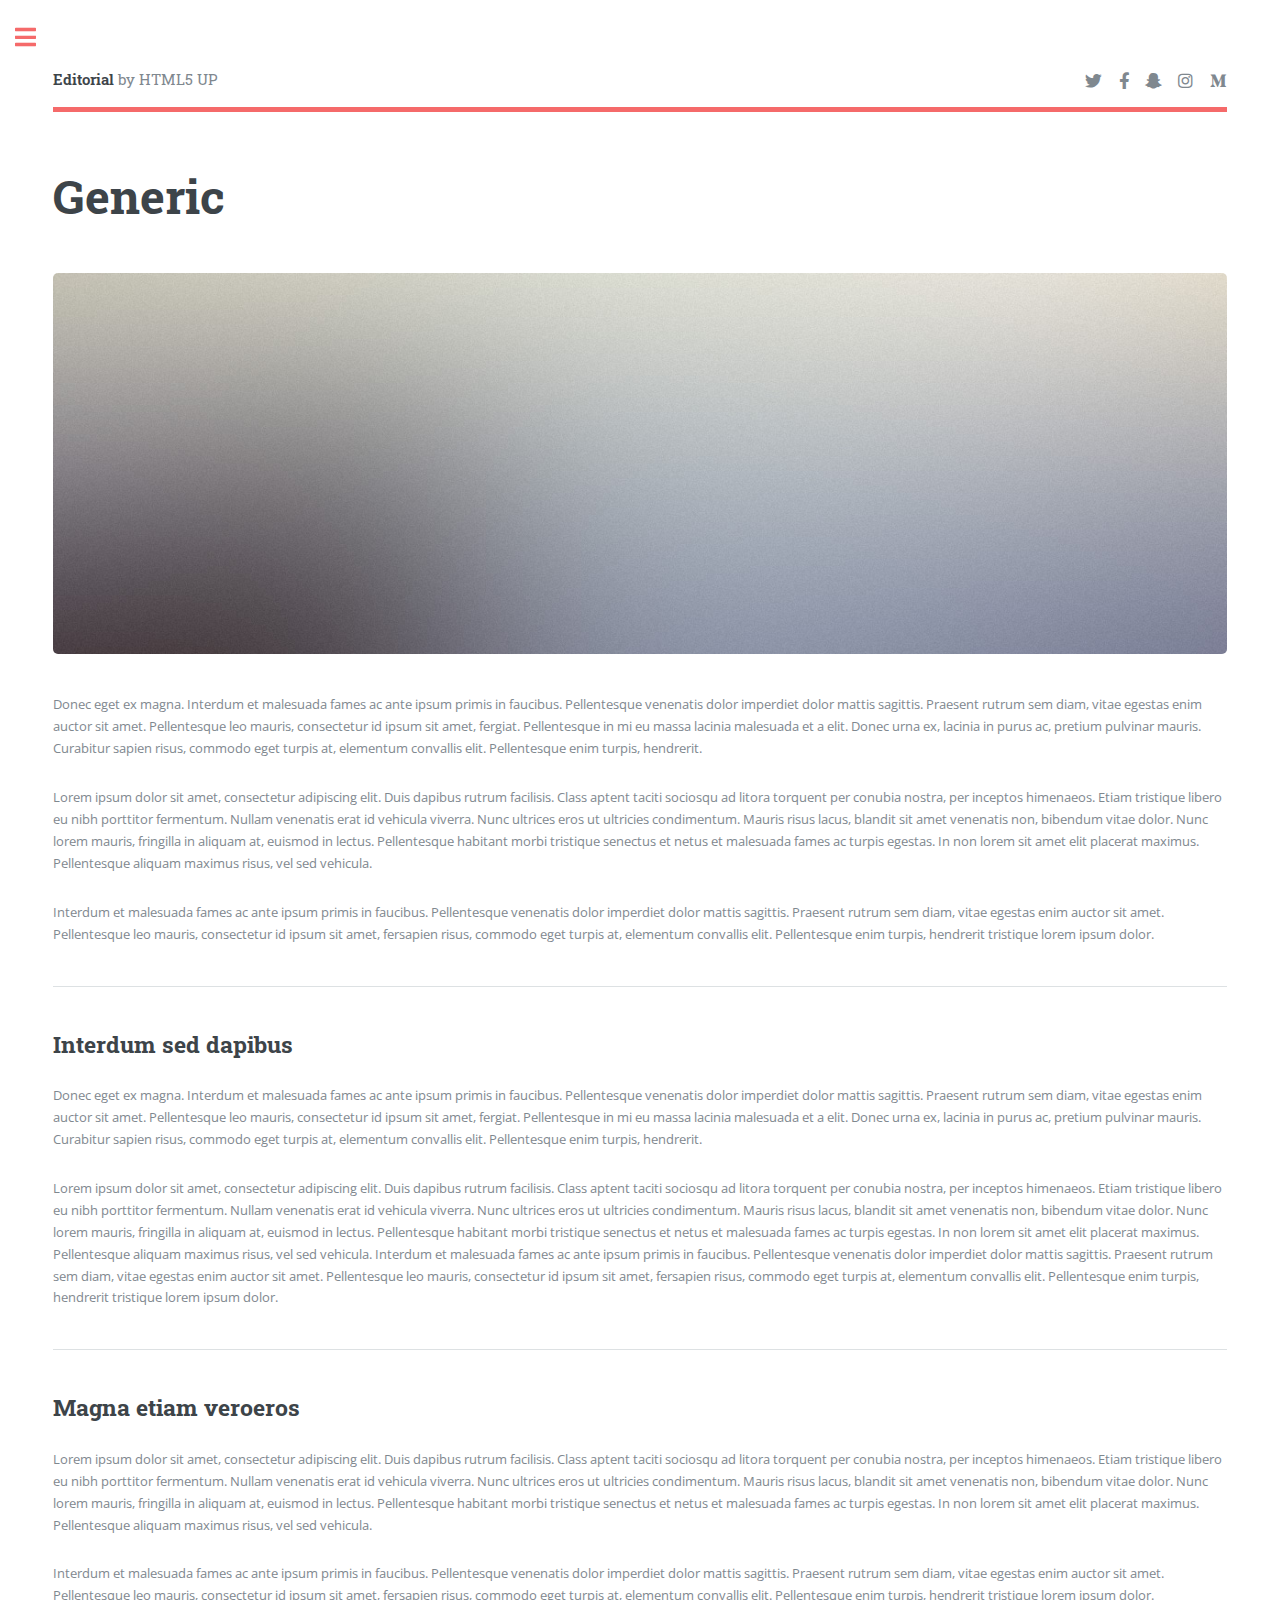
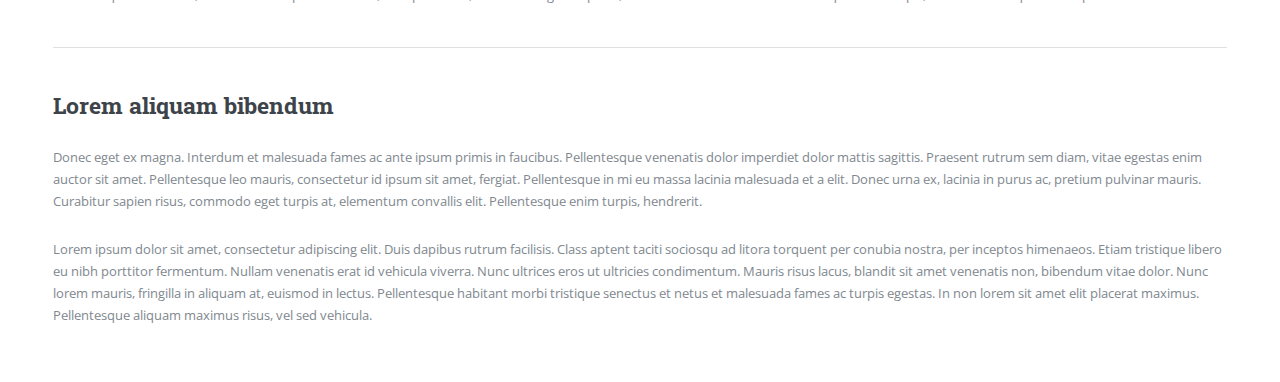
<file: generic.html>
<!DOCTYPE HTML>
<!--
	Editorial by HTML5 UP
	html5up.net | @ajlkn
	Free for personal and commercial use under the CCA 3.0 license (html5up.net/license)
-->
<html>
	<head>
		<title>Generic - Editorial by HTML5 UP</title>
		<meta charset="utf-8" />
		<meta name="viewport" content="width=device-width, initial-scale=1, user-scalable=no" />
		<link rel="stylesheet" href="assets/css/main.css" />
	</head>
	<body class="is-preload">

		<!-- Wrapper -->
			<div id="wrapper">

				<!-- Main -->
					<div id="main">
						<div class="inner">

							<!-- Header -->
								<header id="header">
									<a href="index.html" class="logo"><strong>Editorial</strong> by HTML5 UP</a>
									<ul class="icons">
										<li><a href="#" class="icon brands fa-twitter"><span class="label">Twitter</span></a></li>
										<li><a href="#" class="icon brands fa-facebook-f"><span class="label">Facebook</span></a></li>
										<li><a href="#" class="icon brands fa-snapchat-ghost"><span class="label">Snapchat</span></a></li>
										<li><a href="#" class="icon brands fa-instagram"><span class="label">Instagram</span></a></li>
										<li><a href="#" class="icon brands fa-medium-m"><span class="label">Medium</span></a></li>
									</ul>
								</header>

							<!-- Content -->
								<section>
									<header class="main">
										<h1>Generic</h1>
									</header>

									<span class="image main"><img src="images/pic11.jpg" alt="" /></span>

									<p>Donec eget ex magna. Interdum et malesuada fames ac ante ipsum primis in faucibus. Pellentesque venenatis dolor imperdiet dolor mattis sagittis. Praesent rutrum sem diam, vitae egestas enim auctor sit amet. Pellentesque leo mauris, consectetur id ipsum sit amet, fergiat. Pellentesque in mi eu massa lacinia malesuada et a elit. Donec urna ex, lacinia in purus ac, pretium pulvinar mauris. Curabitur sapien risus, commodo eget turpis at, elementum convallis elit. Pellentesque enim turpis, hendrerit.</p>
									<p>Lorem ipsum dolor sit amet, consectetur adipiscing elit. Duis dapibus rutrum facilisis. Class aptent taciti sociosqu ad litora torquent per conubia nostra, per inceptos himenaeos. Etiam tristique libero eu nibh porttitor fermentum. Nullam venenatis erat id vehicula viverra. Nunc ultrices eros ut ultricies condimentum. Mauris risus lacus, blandit sit amet venenatis non, bibendum vitae dolor. Nunc lorem mauris, fringilla in aliquam at, euismod in lectus. Pellentesque habitant morbi tristique senectus et netus et malesuada fames ac turpis egestas. In non lorem sit amet elit placerat maximus. Pellentesque aliquam maximus risus, vel sed vehicula.</p>
									<p>Interdum et malesuada fames ac ante ipsum primis in faucibus. Pellentesque venenatis dolor imperdiet dolor mattis sagittis. Praesent rutrum sem diam, vitae egestas enim auctor sit amet. Pellentesque leo mauris, consectetur id ipsum sit amet, fersapien risus, commodo eget turpis at, elementum convallis elit. Pellentesque enim turpis, hendrerit tristique lorem ipsum dolor.</p>

									<hr class="major" />

									<h2>Interdum sed dapibus</h2>
									<p>Donec eget ex magna. Interdum et malesuada fames ac ante ipsum primis in faucibus. Pellentesque venenatis dolor imperdiet dolor mattis sagittis. Praesent rutrum sem diam, vitae egestas enim auctor sit amet. Pellentesque leo mauris, consectetur id ipsum sit amet, fergiat. Pellentesque in mi eu massa lacinia malesuada et a elit. Donec urna ex, lacinia in purus ac, pretium pulvinar mauris. Curabitur sapien risus, commodo eget turpis at, elementum convallis elit. Pellentesque enim turpis, hendrerit.</p>
									<p>Lorem ipsum dolor sit amet, consectetur adipiscing elit. Duis dapibus rutrum facilisis. Class aptent taciti sociosqu ad litora torquent per conubia nostra, per inceptos himenaeos. Etiam tristique libero eu nibh porttitor fermentum. Nullam venenatis erat id vehicula viverra. Nunc ultrices eros ut ultricies condimentum. Mauris risus lacus, blandit sit amet venenatis non, bibendum vitae dolor. Nunc lorem mauris, fringilla in aliquam at, euismod in lectus. Pellentesque habitant morbi tristique senectus et netus et malesuada fames ac turpis egestas. In non lorem sit amet elit placerat maximus. Pellentesque aliquam maximus risus, vel sed vehicula. Interdum et malesuada fames ac ante ipsum primis in faucibus. Pellentesque venenatis dolor imperdiet dolor mattis sagittis. Praesent rutrum sem diam, vitae egestas enim auctor sit amet. Pellentesque leo mauris, consectetur id ipsum sit amet, fersapien risus, commodo eget turpis at, elementum convallis elit. Pellentesque enim turpis, hendrerit tristique lorem ipsum dolor.</p>

									<hr class="major" />

									<h2>Magna etiam veroeros</h2>
									<p>Lorem ipsum dolor sit amet, consectetur adipiscing elit. Duis dapibus rutrum facilisis. Class aptent taciti sociosqu ad litora torquent per conubia nostra, per inceptos himenaeos. Etiam tristique libero eu nibh porttitor fermentum. Nullam venenatis erat id vehicula viverra. Nunc ultrices eros ut ultricies condimentum. Mauris risus lacus, blandit sit amet venenatis non, bibendum vitae dolor. Nunc lorem mauris, fringilla in aliquam at, euismod in lectus. Pellentesque habitant morbi tristique senectus et netus et malesuada fames ac turpis egestas. In non lorem sit amet elit placerat maximus. Pellentesque aliquam maximus risus, vel sed vehicula.</p>
									<p>Interdum et malesuada fames ac ante ipsum primis in faucibus. Pellentesque venenatis dolor imperdiet dolor mattis sagittis. Praesent rutrum sem diam, vitae egestas enim auctor sit amet. Pellentesque leo mauris, consectetur id ipsum sit amet, fersapien risus, commodo eget turpis at, elementum convallis elit. Pellentesque enim turpis, hendrerit tristique lorem ipsum dolor.</p>

									<hr class="major" />

									<h2>Lorem aliquam bibendum</h2>
									<p>Donec eget ex magna. Interdum et malesuada fames ac ante ipsum primis in faucibus. Pellentesque venenatis dolor imperdiet dolor mattis sagittis. Praesent rutrum sem diam, vitae egestas enim auctor sit amet. Pellentesque leo mauris, consectetur id ipsum sit amet, fergiat. Pellentesque in mi eu massa lacinia malesuada et a elit. Donec urna ex, lacinia in purus ac, pretium pulvinar mauris. Curabitur sapien risus, commodo eget turpis at, elementum convallis elit. Pellentesque enim turpis, hendrerit.</p>
									<p>Lorem ipsum dolor sit amet, consectetur adipiscing elit. Duis dapibus rutrum facilisis. Class aptent taciti sociosqu ad litora torquent per conubia nostra, per inceptos himenaeos. Etiam tristique libero eu nibh porttitor fermentum. Nullam venenatis erat id vehicula viverra. Nunc ultrices eros ut ultricies condimentum. Mauris risus lacus, blandit sit amet venenatis non, bibendum vitae dolor. Nunc lorem mauris, fringilla in aliquam at, euismod in lectus. Pellentesque habitant morbi tristique senectus et netus et malesuada fames ac turpis egestas. In non lorem sit amet elit placerat maximus. Pellentesque aliquam maximus risus, vel sed vehicula.</p>

								</section>

						</div>
					</div>

				<!-- Sidebar -->
					<div id="sidebar">
						<div class="inner">

							<!-- Search -->
								<section id="search" class="alt">
									<form method="post" action="#">
										<input type="text" name="query" id="query" placeholder="Search" />
									</form>
								</section>

							<!-- Menu -->
								<nav id="menu">
									<header class="major">
										<h2>Menu</h2>
									</header>
									<ul>
										<li><a href="index.html">Homepage</a></li>
										<li><a href="generic.html">Generic</a></li>
										<li><a href="elements.html">Elements</a></li>
										<li>
											<span class="opener">Submenu</span>
											<ul>
												<li><a href="#">Lorem Dolor</a></li>
												<li><a href="#">Ipsum Adipiscing</a></li>
												<li><a href="#">Tempus Magna</a></li>
												<li><a href="#">Feugiat Veroeros</a></li>
											</ul>
										</li>
										<li><a href="#">Etiam Dolore</a></li>
										<li><a href="#">Adipiscing</a></li>
										<li>
											<span class="opener">Another Submenu</span>
											<ul>
												<li><a href="#">Lorem Dolor</a></li>
												<li><a href="#">Ipsum Adipiscing</a></li>
												<li><a href="#">Tempus Magna</a></li>
												<li><a href="#">Feugiat Veroeros</a></li>
											</ul>
										</li>
										<li><a href="#">Maximus Erat</a></li>
										<li><a href="#">Sapien Mauris</a></li>
										<li><a href="#">Amet Lacinia</a></li>
									</ul>
								</nav>

							<!-- Section -->
								<section>
									<header class="major">
										<h2>Ante interdum</h2>
									</header>
									<div class="mini-posts">
										<article>
											<a href="#" class="image"><img src="images/pic07.jpg" alt="" /></a>
											<p>Aenean ornare velit lacus, ac varius enim lorem ullamcorper dolore aliquam.</p>
										</article>
										<article>
											<a href="#" class="image"><img src="images/pic08.jpg" alt="" /></a>
											<p>Aenean ornare velit lacus, ac varius enim lorem ullamcorper dolore aliquam.</p>
										</article>
										<article>
											<a href="#" class="image"><img src="images/pic09.jpg" alt="" /></a>
											<p>Aenean ornare velit lacus, ac varius enim lorem ullamcorper dolore aliquam.</p>
										</article>
									</div>
									<ul class="actions">
										<li><a href="#" class="button">More</a></li>
									</ul>
								</section>

							<!-- Section -->
								<section>
									<header class="major">
										<h2>Get in touch</h2>
									</header>
									<p>Sed varius enim lorem ullamcorper dolore aliquam aenean ornare velit lacus, ac varius enim lorem ullamcorper dolore. Proin sed aliquam facilisis ante interdum. Sed nulla amet lorem feugiat tempus aliquam.</p>
									<ul class="contact">
										<li class="icon solid fa-envelope"><a href="#">information@untitled.tld</a></li>
										<li class="icon solid fa-phone">(000) 000-0000</li>
										<li class="icon solid fa-home">1234 Somewhere Road #8254<br />
										Nashville, TN 00000-0000</li>
									</ul>
								</section>

							<!-- Footer -->
								<footer id="footer">
									<p class="copyright">&copy; Untitled. All rights reserved. Demo Images: <a href="https://unsplash.com">Unsplash</a>. Design: <a href="https://html5up.net">HTML5 UP</a>.</p>
								</footer>

						</div>
					</div>

			</div>

		<!-- Scripts -->
			<script src="assets/js/jquery.min.js"></script>
			<script src="assets/js/browser.min.js"></script>
			<script src="assets/js/breakpoints.min.js"></script>
			<script src="assets/js/util.js"></script>
			<script src="assets/js/main.js"></script>

	</body>
</html>
</file>
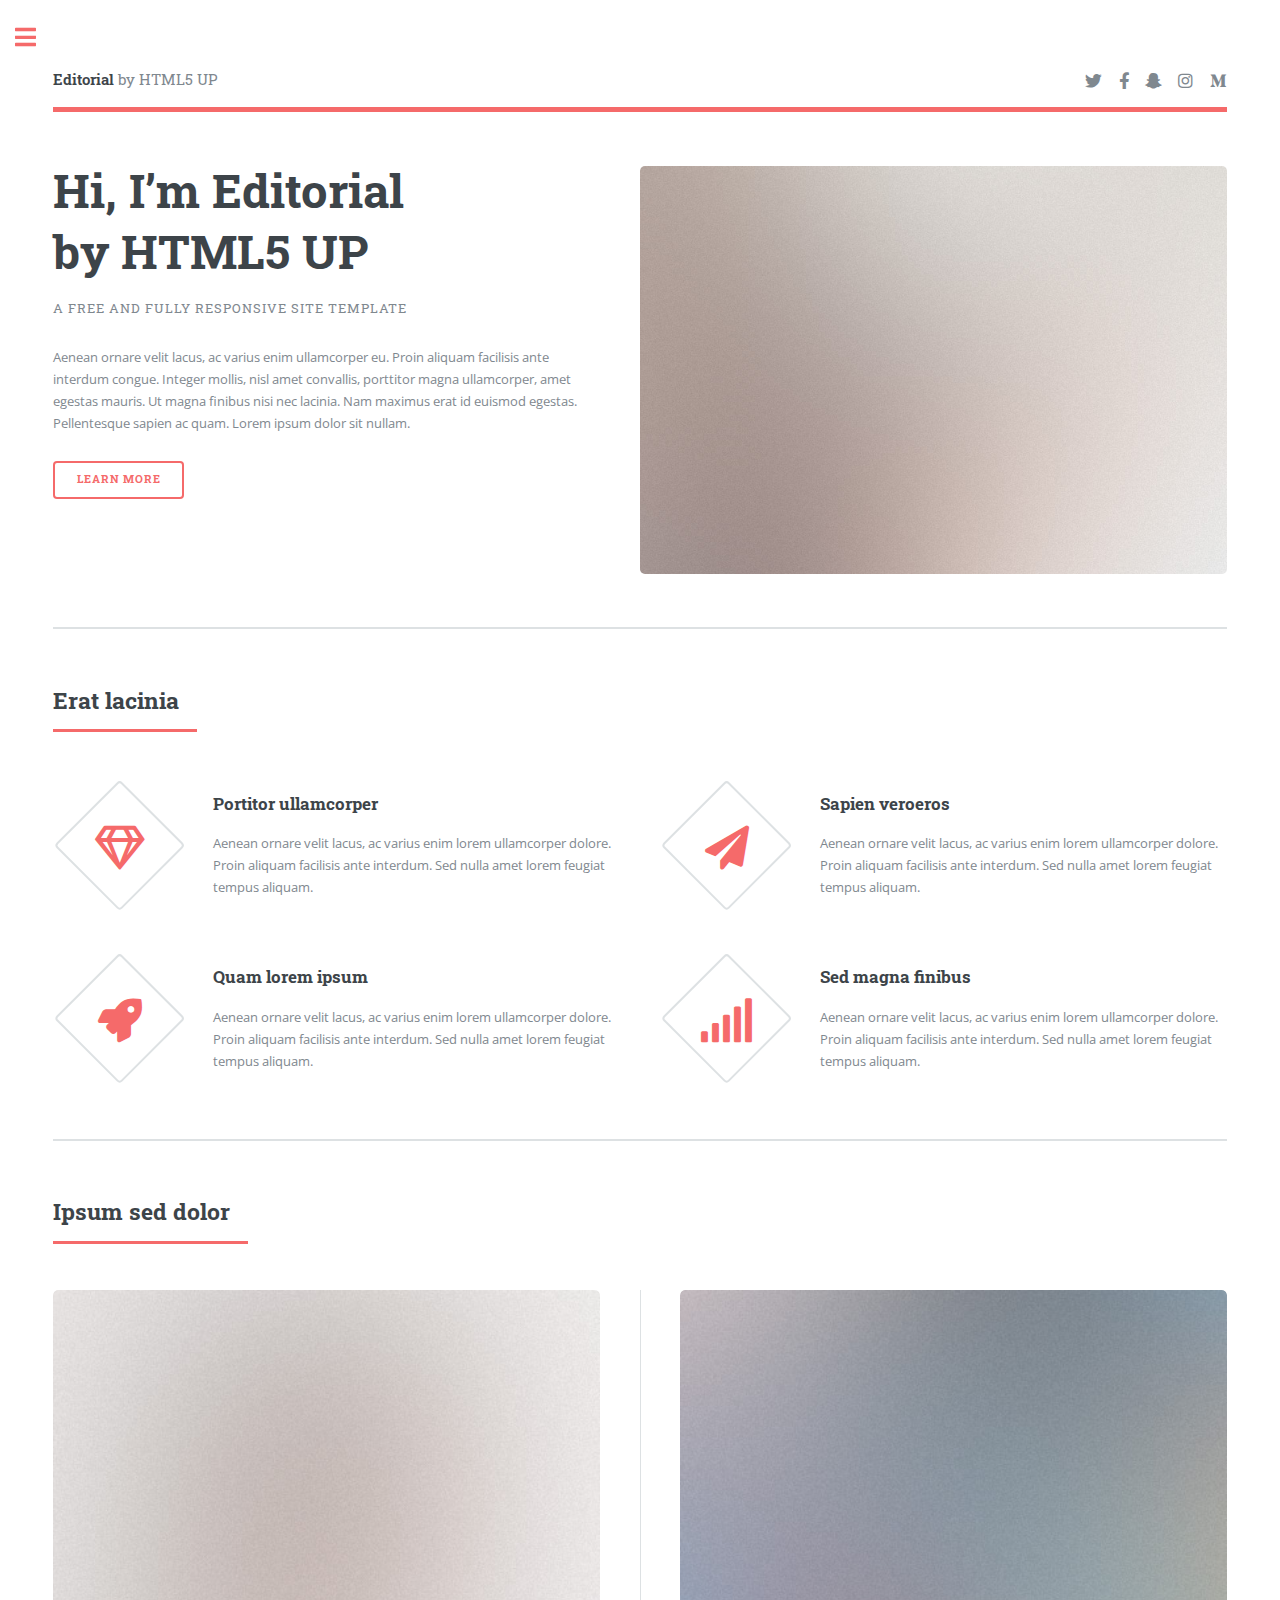
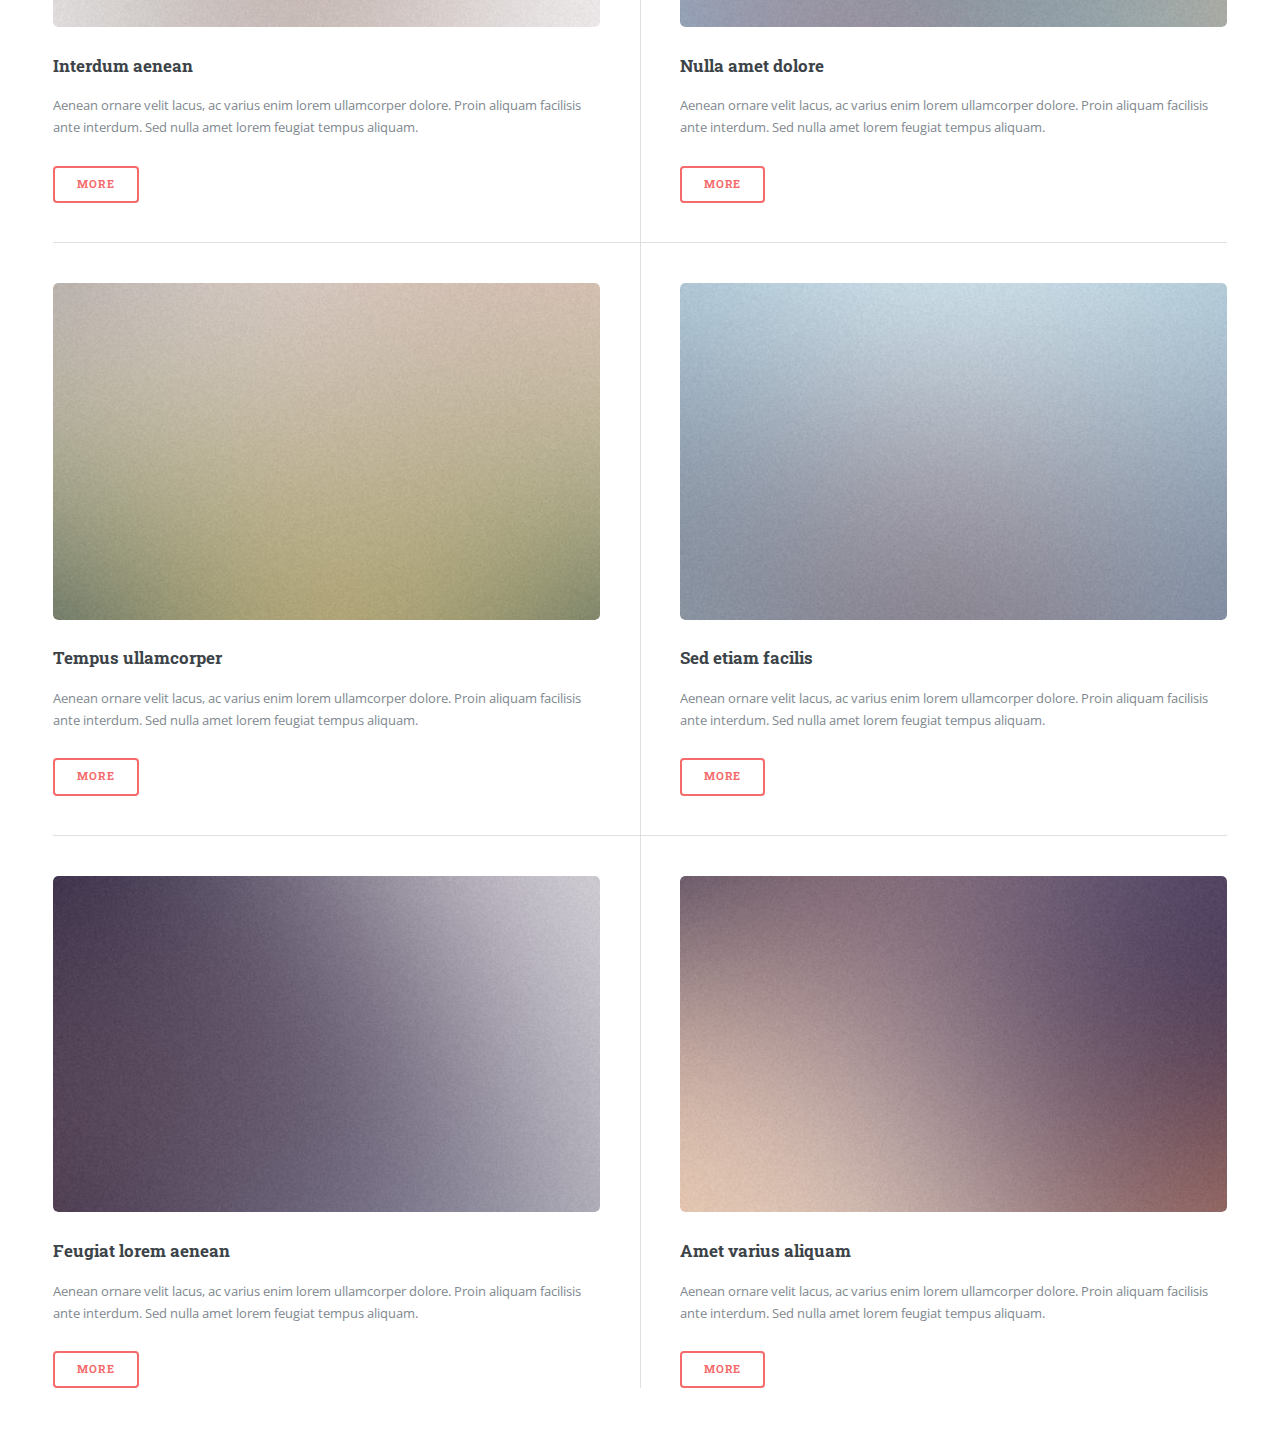
<file: index copy.html>
<!DOCTYPE HTML>
<html>
	<head>
		<title>主页</title>
		<meta charset="utf-8" />
		<meta name="viewport" content="width=device-width, initial-scale=1, user-scalable=no" />
		<link rel="stylesheet" href="assets/css/main copy.css" />
	</head>
	<body class="is-preload">
		<div id="wrapper">
			<!-- Main -->
			<div id="main">
				<div class="inner">
					<!-- Header -->
					<header id="header">
						<a href="index.html" class="logo"><strong>Editorial</strong> by HTML5 UP</a>
						<ul class="icons">
							<li><a href="#" class="icon brands fa-twitter"><span class="label">Twitter</span></a></li>
							<li><a href="#" class="icon brands fa-facebook-f"><span class="label">Facebook</span></a></li>
							<li><a href="#" class="icon brands fa-snapchat-ghost"><span class="label">Snapchat</span></a></li>
							<li><a href="#" class="icon brands fa-instagram"><span class="label">Instagram</span></a></li>
							<li><a href="#" class="icon brands fa-medium-m"><span class="label">Medium</span></a></li>
						</ul>
					</header>
					<!-- Banner -->
					<section id="banner">
						<div class="content">
							<header>
								<h1>Hi, I’m Editorial<br />
								by HTML5 UP</h1>
								<p>A free and fully responsive site template</p>
							</header>
							<p>Aenean ornare velit lacus, ac varius enim ullamcorper eu. Proin aliquam facilisis ante interdum congue. Integer mollis, nisl amet convallis, porttitor magna ullamcorper, amet egestas mauris. Ut magna finibus nisi nec lacinia. Nam maximus erat id euismod egestas. Pellentesque sapien ac quam. Lorem ipsum dolor sit nullam.</p>
							<ul class="actions">
								<li><a href="#" class="button big">Learn More</a></li>
							</ul>
						</div>
						<span class="image object">
							<img src="images/pic10.jpg" alt="" />
						</span>
					</section>
					<!-- Section -->
					<section>
						<header class="major">
							<h2>Erat lacinia</h2>
						</header>
						<div class="features">
							<article>
								<span class="icon fa-gem"></span>
								<div class="content">
									<h3>Portitor ullamcorper</h3>
									<p>Aenean ornare velit lacus, ac varius enim lorem ullamcorper dolore. Proin aliquam facilisis ante interdum. Sed nulla amet lorem feugiat tempus aliquam.</p>
								</div>
							</article>
							<article>
								<span class="icon solid fa-paper-plane"></span>
								<div class="content">
									<h3>Sapien veroeros</h3>
									<p>Aenean ornare velit lacus, ac varius enim lorem ullamcorper dolore. Proin aliquam facilisis ante interdum. Sed nulla amet lorem feugiat tempus aliquam.</p>
								</div>
							</article>
							<article>
								<span class="icon solid fa-rocket"></span>
								<div class="content">
									<h3>Quam lorem ipsum</h3>
									<p>Aenean ornare velit lacus, ac varius enim lorem ullamcorper dolore. Proin aliquam facilisis ante interdum. Sed nulla amet lorem feugiat tempus aliquam.</p>
								</div>
							</article>
							<article>
								<span class="icon solid fa-signal"></span>
								<div class="content">
									<h3>Sed magna finibus</h3>
									<p>Aenean ornare velit lacus, ac varius enim lorem ullamcorper dolore. Proin aliquam facilisis ante interdum. Sed nulla amet lorem feugiat tempus aliquam.</p>
								</div>
							</article>
						</div>
					</section>
					<!-- Section -->
					<section>
						<header class="major">
							<h2>Ipsum sed dolor</h2>
						</header>
						<div class="posts">
							<article>
								<a href="#" class="image"><img src="images/pic01.jpg" alt="" /></a>
								<h3>Interdum aenean</h3>
								<p>Aenean ornare velit lacus, ac varius enim lorem ullamcorper dolore. Proin aliquam facilisis ante interdum. Sed nulla amet lorem feugiat tempus aliquam.</p>
								<ul class="actions">
									<li><a href="#" class="button">More</a></li>
								</ul>
							</article>
							<article>
								<a href="#" class="image"><img src="images/pic02.jpg" alt="" /></a>
								<h3>Nulla amet dolore</h3>
								<p>Aenean ornare velit lacus, ac varius enim lorem ullamcorper dolore. Proin aliquam facilisis ante interdum. Sed nulla amet lorem feugiat tempus aliquam.</p>
								<ul class="actions">
									<li><a href="#" class="button">More</a></li>
								</ul>
							</article>
							<article>
								<a href="#" class="image"><img src="images/pic03.jpg" alt="" /></a>
								<h3>Tempus ullamcorper</h3>
								<p>Aenean ornare velit lacus, ac varius enim lorem ullamcorper dolore. Proin aliquam facilisis ante interdum. Sed nulla amet lorem feugiat tempus aliquam.</p>
								<ul class="actions">
									<li><a href="#" class="button">More</a></li>
								</ul>
							</article>
							<article>
								<a href="#" class="image"><img src="images/pic04.jpg" alt="" /></a>
								<h3>Sed etiam facilis</h3>
								<p>Aenean ornare velit lacus, ac varius enim lorem ullamcorper dolore. Proin aliquam facilisis ante interdum. Sed nulla amet lorem feugiat tempus aliquam.</p>
								<ul class="actions">
									<li><a href="#" class="button">More</a></li>
								</ul>
							</article>
							<article>
								<a href="#" class="image"><img src="images/pic05.jpg" alt="" /></a>
								<h3>Feugiat lorem aenean</h3>
								<p>Aenean ornare velit lacus, ac varius enim lorem ullamcorper dolore. Proin aliquam facilisis ante interdum. Sed nulla amet lorem feugiat tempus aliquam.</p>
								<ul class="actions">
									<li><a href="#" class="button">More</a></li>
								</ul>
							</article>
							<article>
								<a href="#" class="image"><img src="images/pic06.jpg" alt="" /></a>
								<h3>Amet varius aliquam</h3>
								<p>Aenean ornare velit lacus, ac varius enim lorem ullamcorper dolore. Proin aliquam facilisis ante interdum. Sed nulla amet lorem feugiat tempus aliquam.</p>
								<ul class="actions">
									<li><a href="#" class="button">More</a></li>
								</ul>
							</article>
						</div>
					</section>
				</div>
			</div>

			<!-- Sidebar -->
			<div id="sidebar" ref="sidebar">
				<div class="inner" ref="sidebar_inner">
					<!-- Search -->
					<section id="search" class="alt">
						<form method="post" action="#">
							<input type="text" name="query" id="query" placeholder="Search" />
						</form>
					</section>
					<!-- Menu -->
					<nav id="menu">
						<header class="major">
							<h2>Menu</h2>
						</header>
						<ul>
							<li><a href="index.html">Homepage</a></li>
							<li><a href="generic.html">Generic</a></li>
							<li><a href="elements.html">Elements</a></li>
							<li>
								<span class="opener">Submenu</span>
								<ul>
									<li><a href="#">Lorem Dolor</a></li>
									<li><a href="#">Ipsum Adipiscing</a></li>
									<li><a href="#">Tempus Magna</a></li>
									<li><a href="#">Feugiat Veroeros</a></li>
								</ul>
							</li>
							<li><a href="#">Etiam Dolore</a></li>
							<li><a href="#">Adipiscing</a></li>
							<li>
								<span class="opener">Another Submenu</span>
								<ul>
									<li><a href="#">Lorem Dolor</a></li>
									<li><a href="#">Ipsum Adipiscing</a></li>
									<li><a href="#">Tempus Magna</a></li>
									<li><a href="#">Feugiat Veroeros</a></li>
								</ul>
							</li>
							<li><a href="#">Maximus Erat</a></li>
							<li><a href="#">Sapien Mauris</a></li>
							<li><a href="#">Amet Lacinia</a></li>
						</ul>
					</nav>
					<!-- Section -->
					<section>
						<header class="major">
							<h2>Ante interdum</h2>
						</header>
						<div class="mini-posts">
							<article>
								<a href="#" class="image"><img src="images/pic07.jpg" alt="" /></a>
								<p>Aenean ornare velit lacus, ac varius enim lorem ullamcorper dolore aliquam.</p>
							</article>
							<article>
								<a href="#" class="image"><img src="images/pic08.jpg" alt="" /></a>
								<p>Aenean ornare velit lacus, ac varius enim lorem ullamcorper dolore aliquam.</p>
							</article>
							<article>
								<a href="#" class="image"><img src="images/pic09.jpg" alt="" /></a>
								<p>Aenean ornare velit lacus, ac varius enim lorem ullamcorper dolore aliquam.</p>
							</article>
						</div>
						<ul class="actions">
							<li><a href="#" class="button">More</a></li>
						</ul>
					</section>
					<!-- Section -->
					<section>
						<header class="major">
							<h2>Get in touch</h2>
						</header>
						<p>Sed varius enim lorem ullamcorper dolore aliquam aenean ornare velit lacus, ac varius enim lorem ullamcorper dolore. Proin sed aliquam facilisis ante interdum. Sed nulla amet lorem feugiat tempus aliquam.</p>
						<ul class="contact">
							<li class="icon solid fa-envelope"><a href="#">information@untitled.tld</a></li>
							<li class="icon solid fa-phone">(000) 000-0000</li>
							<li class="icon solid fa-home">1234 Somewhere Road #8254<br />
							Nashville, TN 00000-0000</li>
						</ul>
					</section>
					<!-- Footer -->
					<footer id="footer">
						<p class="copyright">&copy; Untitled. All rights reserved. Demo Images: <a href="https://unsplash.com">Unsplash</a>. Design: <a href="https://html5up.net">HTML5 UP</a>.</p>
					</footer>
				</div>
			</div>
		</div>

		<!-- Scripts -->
		<script src="assets/js/vue.js"></script>
		<script src="assets/js/jquery.min.js"></script>
		<!-- <script src="assets/js/browser.min.js"></script> -->

		<!-- 用于响应式布局设置断点，当浏览器窗口宽度发生改变时，会触发一些事件 -->
		<script src="assets/js/breakpoints.min.js"></script>

		<!-- <script src="assets/js/util.js"></script> -->
		<script src="assets/js/main copy.js"></script>

	</body>
</html>
</file>
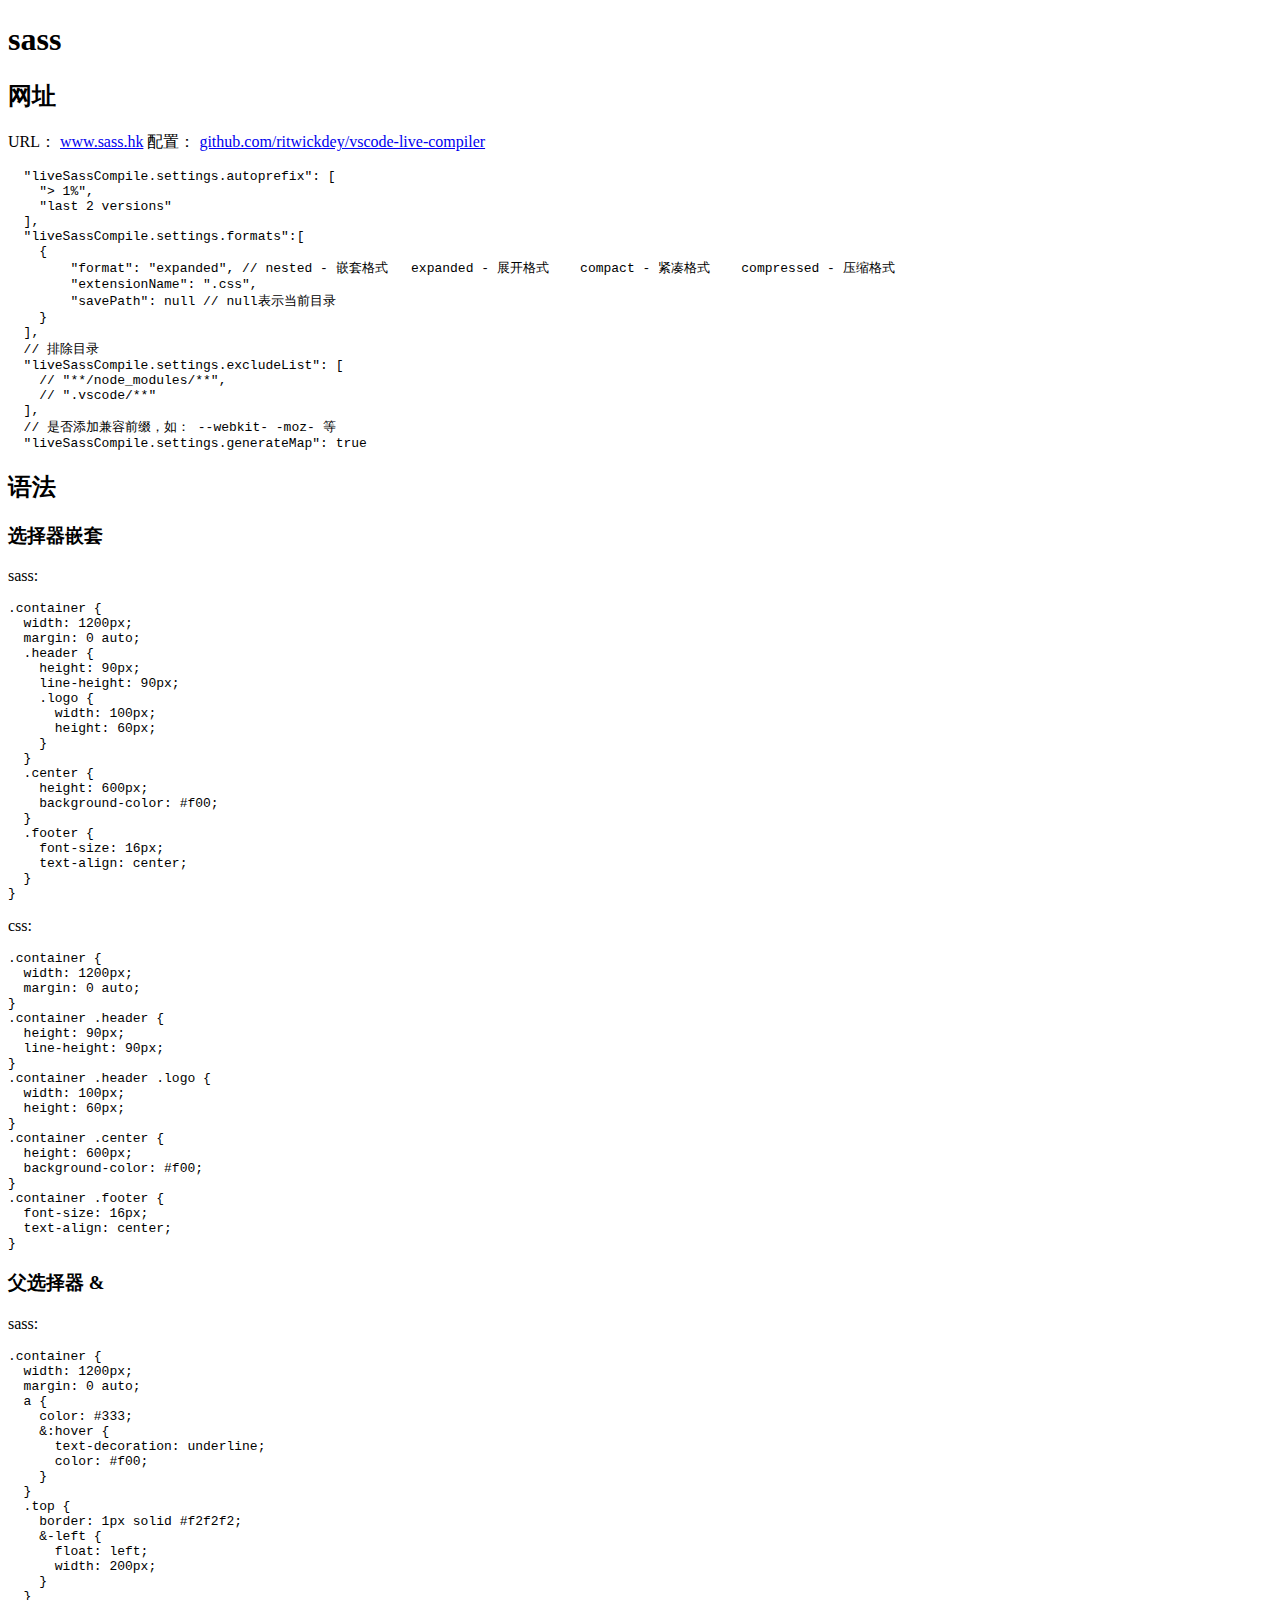
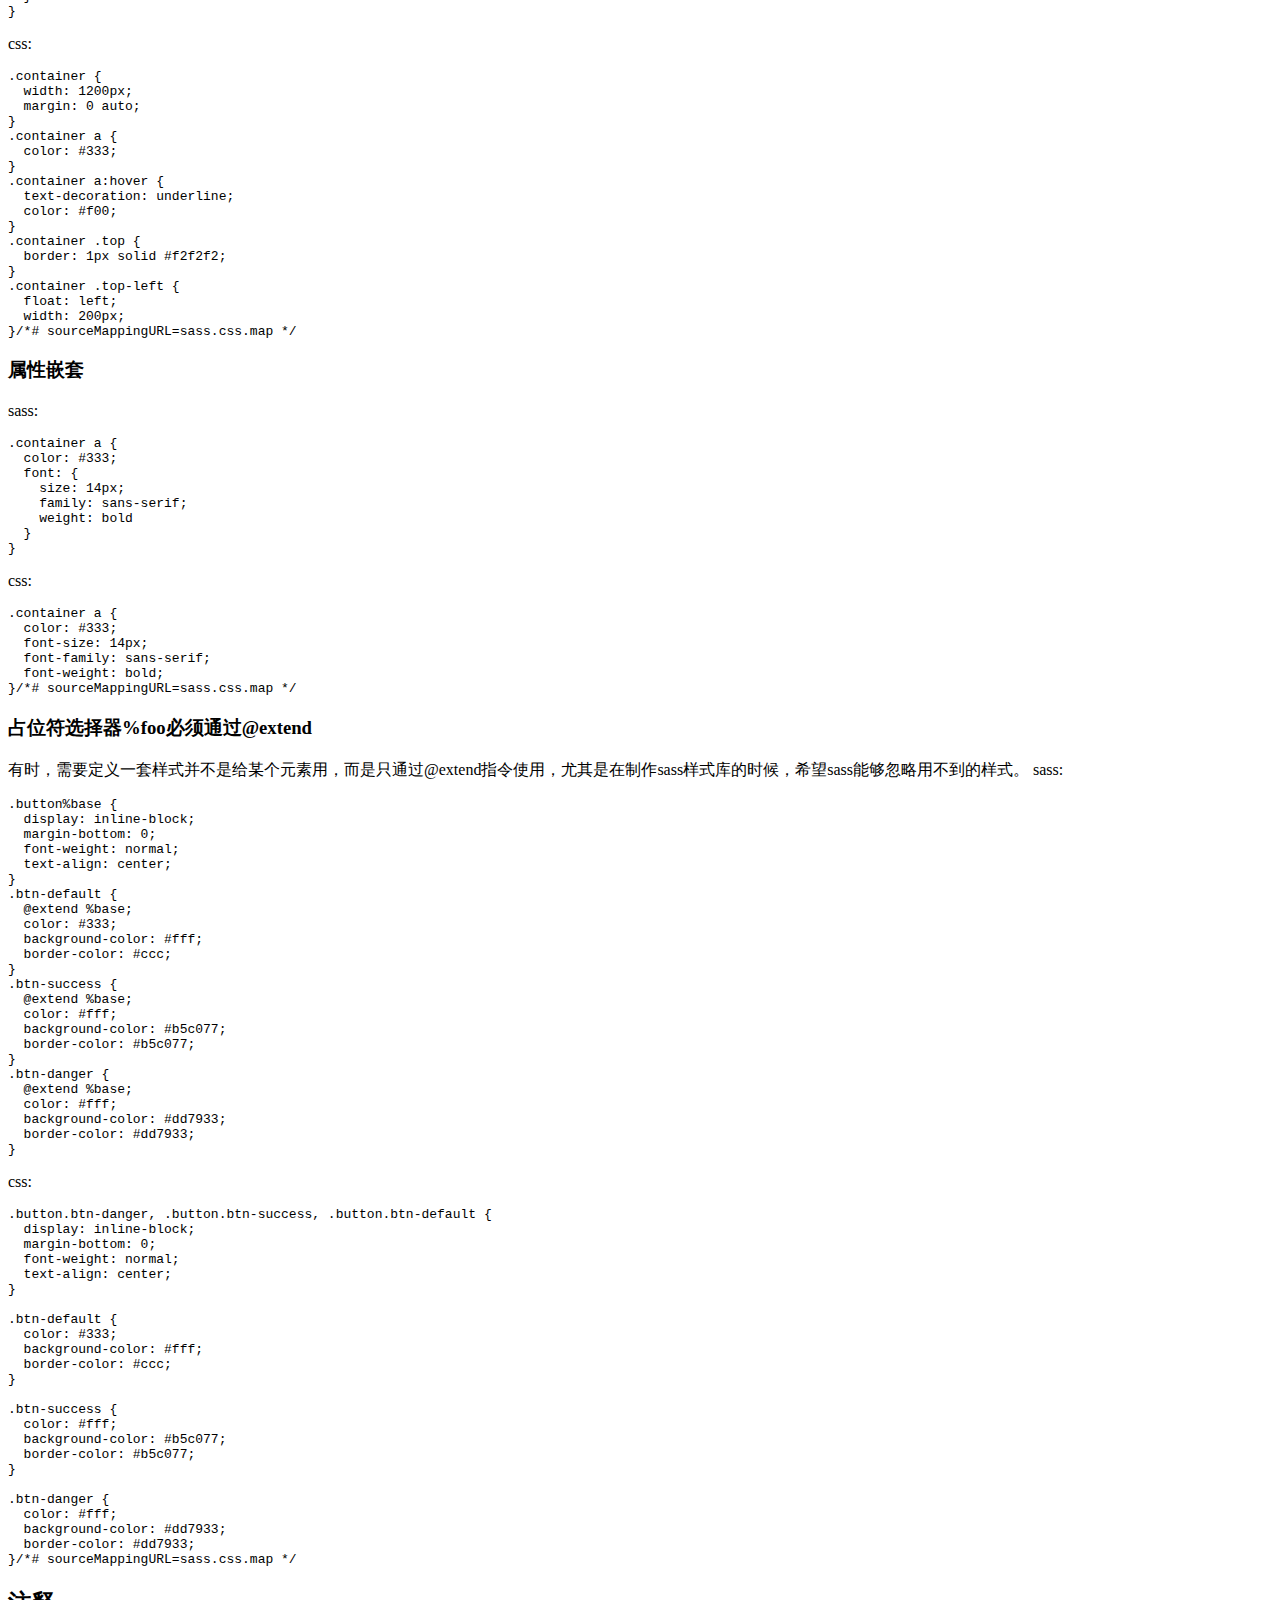
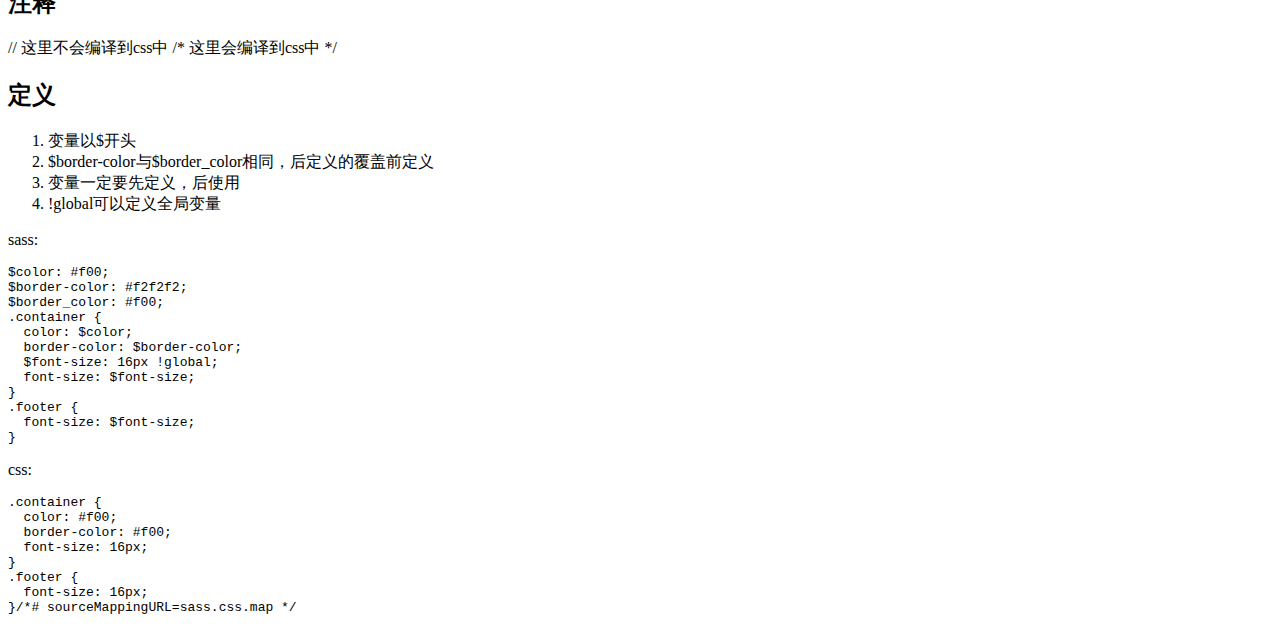
<file: assets/pages/sass/sass.html>
<!DOCTYPE html>
<html lang="en">
<head>
  <meta charset="UTF-8">
  <meta http-equiv="X-UA-Compatible" content="IE=edge">
  <meta name="viewport" content="width=device-width, initial-scale=1.0">
  <title>sass</title>
  <link rel="stylesheet" href="./sass.css">
</head>
<body>
  <div>
    <div id="content"></div>
  </div>
  <script src="../../js/jquery.min.js"></script>
  <script src="../../js/marked.min.js"></script>
  <script>
    $(function(){
        $.ajax({
            type:"get",
            url:"sass.md",
            dataType:"html",
            success:function(res){
              document.getElementById('content').innerHTML = marked.parse(res)
            }
        })
    })

    // document.getElementById('content').innerHTML = marked.parse('# AnnetteLL.github.io')
  </script>
</body>
</html>
</file>
<file: assets/pages/sass/sass.css>
@charset "UTF-8";
/*
  1. 局部变量
  2. 全局变量
*/
.container {
  font-size: 16px;
}

.footer {
  font-size: 16px;
}/*# sourceMappingURL=sass.css.map */
</file>
<file: assets/css/main.css>
@import url(fontawesome-all.min.css);
@import url("https://fonts.googleapis.com/css?family=Open+Sans:400,600,400italic,600italic|Roboto+Slab:400,700");
/*
	Editorial by HTML5 UP
	html5up.net | @ajlkn
	Free for personal and commercial use under the CCA 3.0 license (html5up.net/license)
*/
html, body, div, span, applet, object,
iframe, h1, h2, h3, h4, h5, h6, p, blockquote,
pre, a, abbr, acronym, address, big, cite,
code, del, dfn, em, img, ins, kbd, q, s, samp,
small, strike, strong, sub, sup, tt, var, b,
u, i, center, dl, dt, dd, ol, ul, li, fieldset,
form, label, legend, table, caption, tbody,
tfoot, thead, tr, th, td, article, aside,
canvas, details, embed, figure, figcaption,
footer, header, hgroup, menu, nav, output, ruby,
section, summary, time, mark, audio, video {
  margin: 0;
  padding: 0;
  border: 0;
  font-size: 100%;
  font: inherit;
  vertical-align: baseline; }

article, aside, details, figcaption, figure,
footer, header, hgroup, menu, nav, section {
  display: block; }

body {
  line-height: 1; }

ol, ul {
  list-style: none; }

blockquote, q {
  quotes: none; }
  blockquote:before, blockquote:after, q:before, q:after {
    content: '';
    content: none; }

table {
  border-collapse: collapse;
  border-spacing: 0; }

body {
  -webkit-text-size-adjust: none; }

mark {
  background-color: transparent;
  color: inherit; }

input::-moz-focus-inner {
  border: 0;
  padding: 0; }

input, select, textarea {
  -moz-appearance: none;
  -webkit-appearance: none;
  -ms-appearance: none;
  appearance: none; }

/* Basic */
@-ms-viewport {
  width: device-width; }

body {
  -ms-overflow-style: scrollbar; }

@media screen and (max-width: 480px) {
  html, body {
    min-width: 320px; } }

html {
  box-sizing: border-box; }

*, *:before, *:after {
  box-sizing: inherit; }

body {
  background: #ffffff; }
  body.is-preload *, body.is-preload *:before, body.is-preload *:after, body.is-resizing *, body.is-resizing *:before, body.is-resizing *:after {
    -moz-animation: none !important;
    -webkit-animation: none !important;
    -ms-animation: none !important;
    animation: none !important;
    -moz-transition: none !important;
    -webkit-transition: none !important;
    -ms-transition: none !important;
    transition: none !important; }

/* Type */
body, input, select, textarea {
  color: #7f888f;
  font-family: "Open Sans", sans-serif;
  font-size: 13pt;
  font-weight: 400;
  line-height: 1.65; }
  @media screen and (max-width: 1680px) {
    body, input, select, textarea {
      font-size: 11pt; } }
  @media screen and (max-width: 1280px) {
    body, input, select, textarea {
      font-size: 10pt; } }
  @media screen and (max-width: 360px) {
    body, input, select, textarea {
      font-size: 9pt; } }

a {
  -moz-transition: color 0.2s ease-in-out, border-bottom-color 0.2s ease-in-out;
  -webkit-transition: color 0.2s ease-in-out, border-bottom-color 0.2s ease-in-out;
  -ms-transition: color 0.2s ease-in-out, border-bottom-color 0.2s ease-in-out;
  transition: color 0.2s ease-in-out, border-bottom-color 0.2s ease-in-out;
  border-bottom: dotted 1px;
  color: #f56a6a;
  text-decoration: none; }
  a:hover {
    border-bottom-color: #f56a6a;
    color: #f56a6a !important; }
    a:hover strong {
      color: inherit; }

strong, b {
  color: #3d4449;
  font-weight: 600; }

em, i {
  font-style: italic; }

p {
  margin: 0 0 2em 0; }

h1, h2, h3, h4, h5, h6 {
  color: #3d4449;
  font-family: "Roboto Slab", serif;
  font-weight: 700;
  line-height: 1.5;
  margin: 0 0 1em 0; }
  h1 a, h2 a, h3 a, h4 a, h5 a, h6 a {
    color: inherit;
    text-decoration: none;
    border-bottom: 0; }

h1 {
  font-size: 4em;
  margin: 0 0 0.5em 0;
  line-height: 1.3; }

h2 {
  font-size: 1.75em; }

h3 {
  font-size: 1.25em; }

h4 {
  font-size: 1.1em; }

h5 {
  font-size: 0.9em; }

h6 {
  font-size: 0.7em; }

@media screen and (max-width: 1680px) {
  h1 {
    font-size: 3.5em; } }

@media screen and (max-width: 980px) {
  h1 {
    font-size: 3.25em; } }

@media screen and (max-width: 736px) {
  h1 {
    font-size: 2em;
    line-height: 1.4; }
  h2 {
    font-size: 1.5em; } }

sub {
  font-size: 0.8em;
  position: relative;
  top: 0.5em; }

sup {
  font-size: 0.8em;
  position: relative;
  top: -0.5em; }

blockquote {
  border-left: solid 3px rgba(210, 215, 217, 0.75);
  font-style: italic;
  margin: 0 0 2em 0;
  padding: 0.5em 0 0.5em 2em; }

code {
  background: rgba(230, 235, 237, 0.25);
  border-radius: 0.375em;
  border: solid 1px rgba(210, 215, 217, 0.75);
  font-family: "Courier New", monospace;
  font-size: 0.9em;
  margin: 0 0.25em;
  padding: 0.25em 0.65em; }

pre {
  -webkit-overflow-scrolling: touch;
  font-family: "Courier New", monospace;
  font-size: 0.9em;
  margin: 0 0 2em 0; }
  pre code {
    display: block;
    line-height: 1.75;
    padding: 1em 1.5em;
    overflow-x: auto; }

hr {
  border: 0;
  border-bottom: solid 1px rgba(210, 215, 217, 0.75);
  margin: 2em 0; }
  hr.major {
    margin: 3em 0; }

.align-left {
  text-align: left; }

.align-center {
  text-align: center; }

.align-right {
  text-align: right; }

/* Row */
.row {
  display: flex;
  flex-wrap: wrap;
  box-sizing: border-box;
  align-items: stretch; }
  .row > * {
    box-sizing: border-box; }
  .row.gtr-uniform > * > :last-child {
    margin-bottom: 0; }
  .row.aln-left {
    justify-content: flex-start; }
  .row.aln-center {
    justify-content: center; }
  .row.aln-right {
    justify-content: flex-end; }
  .row.aln-top {
    align-items: flex-start; }
  .row.aln-middle {
    align-items: center; }
  .row.aln-bottom {
    align-items: flex-end; }
  .row > .imp {
    order: -1; }
  .row > .col-1 {
    width: 8.33333%; }
  .row > .off-1 {
    margin-left: 8.33333%; }
  .row > .col-2 {
    width: 16.66667%; }
  .row > .off-2 {
    margin-left: 16.66667%; }
  .row > .col-3 {
    width: 25%; }
  .row > .off-3 {
    margin-left: 25%; }
  .row > .col-4 {
    width: 33.33333%; }
  .row > .off-4 {
    margin-left: 33.33333%; }
  .row > .col-5 {
    width: 41.66667%; }
  .row > .off-5 {
    margin-left: 41.66667%; }
  .row > .col-6 {
    width: 50%; }
  .row > .off-6 {
    margin-left: 50%; }
  .row > .col-7 {
    width: 58.33333%; }
  .row > .off-7 {
    margin-left: 58.33333%; }
  .row > .col-8 {
    width: 66.66667%; }
  .row > .off-8 {
    margin-left: 66.66667%; }
  .row > .col-9 {
    width: 75%; }
  .row > .off-9 {
    margin-left: 75%; }
  .row > .col-10 {
    width: 83.33333%; }
  .row > .off-10 {
    margin-left: 83.33333%; }
  .row > .col-11 {
    width: 91.66667%; }
  .row > .off-11 {
    margin-left: 91.66667%; }
  .row > .col-12 {
    width: 100%; }
  .row > .off-12 {
    margin-left: 100%; }
  .row.gtr-0 {
    margin-top: 0;
    margin-left: 0em; }
    .row.gtr-0 > * {
      padding: 0 0 0 0em; }
    .row.gtr-0.gtr-uniform {
      margin-top: 0em; }
      .row.gtr-0.gtr-uniform > * {
        padding-top: 0em; }
  .row.gtr-25 {
    margin-top: 0;
    margin-left: -0.375em; }
    .row.gtr-25 > * {
      padding: 0 0 0 0.375em; }
    .row.gtr-25.gtr-uniform {
      margin-top: -0.375em; }
      .row.gtr-25.gtr-uniform > * {
        padding-top: 0.375em; }
  .row.gtr-50 {
    margin-top: 0;
    margin-left: -0.75em; }
    .row.gtr-50 > * {
      padding: 0 0 0 0.75em; }
    .row.gtr-50.gtr-uniform {
      margin-top: -0.75em; }
      .row.gtr-50.gtr-uniform > * {
        padding-top: 0.75em; }
  .row {
    margin-top: 0;
    margin-left: -1.5em; }
    .row > * {
      padding: 0 0 0 1.5em; }
    .row.gtr-uniform {
      margin-top: -1.5em; }
      .row.gtr-uniform > * {
        padding-top: 1.5em; }
  .row.gtr-150 {
    margin-top: 0;
    margin-left: -2.25em; }
    .row.gtr-150 > * {
      padding: 0 0 0 2.25em; }
    .row.gtr-150.gtr-uniform {
      margin-top: -2.25em; }
      .row.gtr-150.gtr-uniform > * {
        padding-top: 2.25em; }
  .row.gtr-200 {
    margin-top: 0;
    margin-left: -3em; }
    .row.gtr-200 > * {
      padding: 0 0 0 3em; }
    .row.gtr-200.gtr-uniform {
      margin-top: -3em; }
      .row.gtr-200.gtr-uniform > * {
        padding-top: 3em; }
  @media screen and (max-width: 1680px) {
    .row {
      display: flex;
      flex-wrap: wrap;
      box-sizing: border-box;
      align-items: stretch; }
      .row > * {
        box-sizing: border-box; }
      .row.gtr-uniform > * > :last-child {
        margin-bottom: 0; }
      .row.aln-left {
        justify-content: flex-start; }
      .row.aln-center {
        justify-content: center; }
      .row.aln-right {
        justify-content: flex-end; }
      .row.aln-top {
        align-items: flex-start; }
      .row.aln-middle {
        align-items: center; }
      .row.aln-bottom {
        align-items: flex-end; }
      .row > .imp-xlarge {
        order: -1; }
      .row > .col-1-xlarge {
        width: 8.33333%; }
      .row > .off-1-xlarge {
        margin-left: 8.33333%; }
      .row > .col-2-xlarge {
        width: 16.66667%; }
      .row > .off-2-xlarge {
        margin-left: 16.66667%; }
      .row > .col-3-xlarge {
        width: 25%; }
      .row > .off-3-xlarge {
        margin-left: 25%; }
      .row > .col-4-xlarge {
        width: 33.33333%; }
      .row > .off-4-xlarge {
        margin-left: 33.33333%; }
      .row > .col-5-xlarge {
        width: 41.66667%; }
      .row > .off-5-xlarge {
        margin-left: 41.66667%; }
      .row > .col-6-xlarge {
        width: 50%; }
      .row > .off-6-xlarge {
        margin-left: 50%; }
      .row > .col-7-xlarge {
        width: 58.33333%; }
      .row > .off-7-xlarge {
        margin-left: 58.33333%; }
      .row > .col-8-xlarge {
        width: 66.66667%; }
      .row > .off-8-xlarge {
        margin-left: 66.66667%; }
      .row > .col-9-xlarge {
        width: 75%; }
      .row > .off-9-xlarge {
        margin-left: 75%; }
      .row > .col-10-xlarge {
        width: 83.33333%; }
      .row > .off-10-xlarge {
        margin-left: 83.33333%; }
      .row > .col-11-xlarge {
        width: 91.66667%; }
      .row > .off-11-xlarge {
        margin-left: 91.66667%; }
      .row > .col-12-xlarge {
        width: 100%; }
      .row > .off-12-xlarge {
        margin-left: 100%; }
      .row.gtr-0 {
        margin-top: 0;
        margin-left: 0em; }
        .row.gtr-0 > * {
          padding: 0 0 0 0em; }
        .row.gtr-0.gtr-uniform {
          margin-top: 0em; }
          .row.gtr-0.gtr-uniform > * {
            padding-top: 0em; }
      .row.gtr-25 {
        margin-top: 0;
        margin-left: -0.375em; }
        .row.gtr-25 > * {
          padding: 0 0 0 0.375em; }
        .row.gtr-25.gtr-uniform {
          margin-top: -0.375em; }
          .row.gtr-25.gtr-uniform > * {
            padding-top: 0.375em; }
      .row.gtr-50 {
        margin-top: 0;
        margin-left: -0.75em; }
        .row.gtr-50 > * {
          padding: 0 0 0 0.75em; }
        .row.gtr-50.gtr-uniform {
          margin-top: -0.75em; }
          .row.gtr-50.gtr-uniform > * {
            padding-top: 0.75em; }
      .row {
        margin-top: 0;
        margin-left: -1.5em; }
        .row > * {
          padding: 0 0 0 1.5em; }
        .row.gtr-uniform {
          margin-top: -1.5em; }
          .row.gtr-uniform > * {
            padding-top: 1.5em; }
      .row.gtr-150 {
        margin-top: 0;
        margin-left: -2.25em; }
        .row.gtr-150 > * {
          padding: 0 0 0 2.25em; }
        .row.gtr-150.gtr-uniform {
          margin-top: -2.25em; }
          .row.gtr-150.gtr-uniform > * {
            padding-top: 2.25em; }
      .row.gtr-200 {
        margin-top: 0;
        margin-left: -3em; }
        .row.gtr-200 > * {
          padding: 0 0 0 3em; }
        .row.gtr-200.gtr-uniform {
          margin-top: -3em; }
          .row.gtr-200.gtr-uniform > * {
            padding-top: 3em; } }
  @media screen and (max-width: 1280px) {
    .row {
      display: flex;
      flex-wrap: wrap;
      box-sizing: border-box;
      align-items: stretch; }
      .row > * {
        box-sizing: border-box; }
      .row.gtr-uniform > * > :last-child {
        margin-bottom: 0; }
      .row.aln-left {
        justify-content: flex-start; }
      .row.aln-center {
        justify-content: center; }
      .row.aln-right {
        justify-content: flex-end; }
      .row.aln-top {
        align-items: flex-start; }
      .row.aln-middle {
        align-items: center; }
      .row.aln-bottom {
        align-items: flex-end; }
      .row > .imp-large {
        order: -1; }
      .row > .col-1-large {
        width: 8.33333%; }
      .row > .off-1-large {
        margin-left: 8.33333%; }
      .row > .col-2-large {
        width: 16.66667%; }
      .row > .off-2-large {
        margin-left: 16.66667%; }
      .row > .col-3-large {
        width: 25%; }
      .row > .off-3-large {
        margin-left: 25%; }
      .row > .col-4-large {
        width: 33.33333%; }
      .row > .off-4-large {
        margin-left: 33.33333%; }
      .row > .col-5-large {
        width: 41.66667%; }
      .row > .off-5-large {
        margin-left: 41.66667%; }
      .row > .col-6-large {
        width: 50%; }
      .row > .off-6-large {
        margin-left: 50%; }
      .row > .col-7-large {
        width: 58.33333%; }
      .row > .off-7-large {
        margin-left: 58.33333%; }
      .row > .col-8-large {
        width: 66.66667%; }
      .row > .off-8-large {
        margin-left: 66.66667%; }
      .row > .col-9-large {
        width: 75%; }
      .row > .off-9-large {
        margin-left: 75%; }
      .row > .col-10-large {
        width: 83.33333%; }
      .row > .off-10-large {
        margin-left: 83.33333%; }
      .row > .col-11-large {
        width: 91.66667%; }
      .row > .off-11-large {
        margin-left: 91.66667%; }
      .row > .col-12-large {
        width: 100%; }
      .row > .off-12-large {
        margin-left: 100%; }
      .row.gtr-0 {
        margin-top: 0;
        margin-left: 0em; }
        .row.gtr-0 > * {
          padding: 0 0 0 0em; }
        .row.gtr-0.gtr-uniform {
          margin-top: 0em; }
          .row.gtr-0.gtr-uniform > * {
            padding-top: 0em; }
      .row.gtr-25 {
        margin-top: 0;
        margin-left: -0.375em; }
        .row.gtr-25 > * {
          padding: 0 0 0 0.375em; }
        .row.gtr-25.gtr-uniform {
          margin-top: -0.375em; }
          .row.gtr-25.gtr-uniform > * {
            padding-top: 0.375em; }
      .row.gtr-50 {
        margin-top: 0;
        margin-left: -0.75em; }
        .row.gtr-50 > * {
          padding: 0 0 0 0.75em; }
        .row.gtr-50.gtr-uniform {
          margin-top: -0.75em; }
          .row.gtr-50.gtr-uniform > * {
            padding-top: 0.75em; }
      .row {
        margin-top: 0;
        margin-left: -1.5em; }
        .row > * {
          padding: 0 0 0 1.5em; }
        .row.gtr-uniform {
          margin-top: -1.5em; }
          .row.gtr-uniform > * {
            padding-top: 1.5em; }
      .row.gtr-150 {
        margin-top: 0;
        margin-left: -2.25em; }
        .row.gtr-150 > * {
          padding: 0 0 0 2.25em; }
        .row.gtr-150.gtr-uniform {
          margin-top: -2.25em; }
          .row.gtr-150.gtr-uniform > * {
            padding-top: 2.25em; }
      .row.gtr-200 {
        margin-top: 0;
        margin-left: -3em; }
        .row.gtr-200 > * {
          padding: 0 0 0 3em; }
        .row.gtr-200.gtr-uniform {
          margin-top: -3em; }
          .row.gtr-200.gtr-uniform > * {
            padding-top: 3em; } }
  @media screen and (max-width: 980px) {
    .row {
      display: flex;
      flex-wrap: wrap;
      box-sizing: border-box;
      align-items: stretch; }
      .row > * {
        box-sizing: border-box; }
      .row.gtr-uniform > * > :last-child {
        margin-bottom: 0; }
      .row.aln-left {
        justify-content: flex-start; }
      .row.aln-center {
        justify-content: center; }
      .row.aln-right {
        justify-content: flex-end; }
      .row.aln-top {
        align-items: flex-start; }
      .row.aln-middle {
        align-items: center; }
      .row.aln-bottom {
        align-items: flex-end; }
      .row > .imp-medium {
        order: -1; }
      .row > .col-1-medium {
        width: 8.33333%; }
      .row > .off-1-medium {
        margin-left: 8.33333%; }
      .row > .col-2-medium {
        width: 16.66667%; }
      .row > .off-2-medium {
        margin-left: 16.66667%; }
      .row > .col-3-medium {
        width: 25%; }
      .row > .off-3-medium {
        margin-left: 25%; }
      .row > .col-4-medium {
        width: 33.33333%; }
      .row > .off-4-medium {
        margin-left: 33.33333%; }
      .row > .col-5-medium {
        width: 41.66667%; }
      .row > .off-5-medium {
        margin-left: 41.66667%; }
      .row > .col-6-medium {
        width: 50%; }
      .row > .off-6-medium {
        margin-left: 50%; }
      .row > .col-7-medium {
        width: 58.33333%; }
      .row > .off-7-medium {
        margin-left: 58.33333%; }
      .row > .col-8-medium {
        width: 66.66667%; }
      .row > .off-8-medium {
        margin-left: 66.66667%; }
      .row > .col-9-medium {
        width: 75%; }
      .row > .off-9-medium {
        margin-left: 75%; }
      .row > .col-10-medium {
        width: 83.33333%; }
      .row > .off-10-medium {
        margin-left: 83.33333%; }
      .row > .col-11-medium {
        width: 91.66667%; }
      .row > .off-11-medium {
        margin-left: 91.66667%; }
      .row > .col-12-medium {
        width: 100%; }
      .row > .off-12-medium {
        margin-left: 100%; }
      .row.gtr-0 {
        margin-top: 0;
        margin-left: 0em; }
        .row.gtr-0 > * {
          padding: 0 0 0 0em; }
        .row.gtr-0.gtr-uniform {
          margin-top: 0em; }
          .row.gtr-0.gtr-uniform > * {
            padding-top: 0em; }
      .row.gtr-25 {
        margin-top: 0;
        margin-left: -0.375em; }
        .row.gtr-25 > * {
          padding: 0 0 0 0.375em; }
        .row.gtr-25.gtr-uniform {
          margin-top: -0.375em; }
          .row.gtr-25.gtr-uniform > * {
            padding-top: 0.375em; }
      .row.gtr-50 {
        margin-top: 0;
        margin-left: -0.75em; }
        .row.gtr-50 > * {
          padding: 0 0 0 0.75em; }
        .row.gtr-50.gtr-uniform {
          margin-top: -0.75em; }
          .row.gtr-50.gtr-uniform > * {
            padding-top: 0.75em; }
      .row {
        margin-top: 0;
        margin-left: -1.5em; }
        .row > * {
          padding: 0 0 0 1.5em; }
        .row.gtr-uniform {
          margin-top: -1.5em; }
          .row.gtr-uniform > * {
            padding-top: 1.5em; }
      .row.gtr-150 {
        margin-top: 0;
        margin-left: -2.25em; }
        .row.gtr-150 > * {
          padding: 0 0 0 2.25em; }
        .row.gtr-150.gtr-uniform {
          margin-top: -2.25em; }
          .row.gtr-150.gtr-uniform > * {
            padding-top: 2.25em; }
      .row.gtr-200 {
        margin-top: 0;
        margin-left: -3em; }
        .row.gtr-200 > * {
          padding: 0 0 0 3em; }
        .row.gtr-200.gtr-uniform {
          margin-top: -3em; }
          .row.gtr-200.gtr-uniform > * {
            padding-top: 3em; } }
  @media screen and (max-width: 736px) {
    .row {
      display: flex;
      flex-wrap: wrap;
      box-sizing: border-box;
      align-items: stretch; }
      .row > * {
        box-sizing: border-box; }
      .row.gtr-uniform > * > :last-child {
        margin-bottom: 0; }
      .row.aln-left {
        justify-content: flex-start; }
      .row.aln-center {
        justify-content: center; }
      .row.aln-right {
        justify-content: flex-end; }
      .row.aln-top {
        align-items: flex-start; }
      .row.aln-middle {
        align-items: center; }
      .row.aln-bottom {
        align-items: flex-end; }
      .row > .imp-small {
        order: -1; }
      .row > .col-1-small {
        width: 8.33333%; }
      .row > .off-1-small {
        margin-left: 8.33333%; }
      .row > .col-2-small {
        width: 16.66667%; }
      .row > .off-2-small {
        margin-left: 16.66667%; }
      .row > .col-3-small {
        width: 25%; }
      .row > .off-3-small {
        margin-left: 25%; }
      .row > .col-4-small {
        width: 33.33333%; }
      .row > .off-4-small {
        margin-left: 33.33333%; }
      .row > .col-5-small {
        width: 41.66667%; }
      .row > .off-5-small {
        margin-left: 41.66667%; }
      .row > .col-6-small {
        width: 50%; }
      .row > .off-6-small {
        margin-left: 50%; }
      .row > .col-7-small {
        width: 58.33333%; }
      .row > .off-7-small {
        margin-left: 58.33333%; }
      .row > .col-8-small {
        width: 66.66667%; }
      .row > .off-8-small {
        margin-left: 66.66667%; }
      .row > .col-9-small {
        width: 75%; }
      .row > .off-9-small {
        margin-left: 75%; }
      .row > .col-10-small {
        width: 83.33333%; }
      .row > .off-10-small {
        margin-left: 83.33333%; }
      .row > .col-11-small {
        width: 91.66667%; }
      .row > .off-11-small {
        margin-left: 91.66667%; }
      .row > .col-12-small {
        width: 100%; }
      .row > .off-12-small {
        margin-left: 100%; }
      .row.gtr-0 {
        margin-top: 0;
        margin-left: 0em; }
        .row.gtr-0 > * {
          padding: 0 0 0 0em; }
        .row.gtr-0.gtr-uniform {
          margin-top: 0em; }
          .row.gtr-0.gtr-uniform > * {
            padding-top: 0em; }
      .row.gtr-25 {
        margin-top: 0;
        margin-left: -0.375em; }
        .row.gtr-25 > * {
          padding: 0 0 0 0.375em; }
        .row.gtr-25.gtr-uniform {
          margin-top: -0.375em; }
          .row.gtr-25.gtr-uniform > * {
            padding-top: 0.375em; }
      .row.gtr-50 {
        margin-top: 0;
        margin-left: -0.75em; }
        .row.gtr-50 > * {
          padding: 0 0 0 0.75em; }
        .row.gtr-50.gtr-uniform {
          margin-top: -0.75em; }
          .row.gtr-50.gtr-uniform > * {
            padding-top: 0.75em; }
      .row {
        margin-top: 0;
        margin-left: -1.5em; }
        .row > * {
          padding: 0 0 0 1.5em; }
        .row.gtr-uniform {
          margin-top: -1.5em; }
          .row.gtr-uniform > * {
            padding-top: 1.5em; }
      .row.gtr-150 {
        margin-top: 0;
        margin-left: -2.25em; }
        .row.gtr-150 > * {
          padding: 0 0 0 2.25em; }
        .row.gtr-150.gtr-uniform {
          margin-top: -2.25em; }
          .row.gtr-150.gtr-uniform > * {
            padding-top: 2.25em; }
      .row.gtr-200 {
        margin-top: 0;
        margin-left: -3em; }
        .row.gtr-200 > * {
          padding: 0 0 0 3em; }
        .row.gtr-200.gtr-uniform {
          margin-top: -3em; }
          .row.gtr-200.gtr-uniform > * {
            padding-top: 3em; } }
  @media screen and (max-width: 480px) {
    .row {
      display: flex;
      flex-wrap: wrap;
      box-sizing: border-box;
      align-items: stretch; }
      .row > * {
        box-sizing: border-box; }
      .row.gtr-uniform > * > :last-child {
        margin-bottom: 0; }
      .row.aln-left {
        justify-content: flex-start; }
      .row.aln-center {
        justify-content: center; }
      .row.aln-right {
        justify-content: flex-end; }
      .row.aln-top {
        align-items: flex-start; }
      .row.aln-middle {
        align-items: center; }
      .row.aln-bottom {
        align-items: flex-end; }
      .row > .imp-xsmall {
        order: -1; }
      .row > .col-1-xsmall {
        width: 8.33333%; }
      .row > .off-1-xsmall {
        margin-left: 8.33333%; }
      .row > .col-2-xsmall {
        width: 16.66667%; }
      .row > .off-2-xsmall {
        margin-left: 16.66667%; }
      .row > .col-3-xsmall {
        width: 25%; }
      .row > .off-3-xsmall {
        margin-left: 25%; }
      .row > .col-4-xsmall {
        width: 33.33333%; }
      .row > .off-4-xsmall {
        margin-left: 33.33333%; }
      .row > .col-5-xsmall {
        width: 41.66667%; }
      .row > .off-5-xsmall {
        margin-left: 41.66667%; }
      .row > .col-6-xsmall {
        width: 50%; }
      .row > .off-6-xsmall {
        margin-left: 50%; }
      .row > .col-7-xsmall {
        width: 58.33333%; }
      .row > .off-7-xsmall {
        margin-left: 58.33333%; }
      .row > .col-8-xsmall {
        width: 66.66667%; }
      .row > .off-8-xsmall {
        margin-left: 66.66667%; }
      .row > .col-9-xsmall {
        width: 75%; }
      .row > .off-9-xsmall {
        margin-left: 75%; }
      .row > .col-10-xsmall {
        width: 83.33333%; }
      .row > .off-10-xsmall {
        margin-left: 83.33333%; }
      .row > .col-11-xsmall {
        width: 91.66667%; }
      .row > .off-11-xsmall {
        margin-left: 91.66667%; }
      .row > .col-12-xsmall {
        width: 100%; }
      .row > .off-12-xsmall {
        margin-left: 100%; }
      .row.gtr-0 {
        margin-top: 0;
        margin-left: 0em; }
        .row.gtr-0 > * {
          padding: 0 0 0 0em; }
        .row.gtr-0.gtr-uniform {
          margin-top: 0em; }
          .row.gtr-0.gtr-uniform > * {
            padding-top: 0em; }
      .row.gtr-25 {
        margin-top: 0;
        margin-left: -0.375em; }
        .row.gtr-25 > * {
          padding: 0 0 0 0.375em; }
        .row.gtr-25.gtr-uniform {
          margin-top: -0.375em; }
          .row.gtr-25.gtr-uniform > * {
            padding-top: 0.375em; }
      .row.gtr-50 {
        margin-top: 0;
        margin-left: -0.75em; }
        .row.gtr-50 > * {
          padding: 0 0 0 0.75em; }
        .row.gtr-50.gtr-uniform {
          margin-top: -0.75em; }
          .row.gtr-50.gtr-uniform > * {
            padding-top: 0.75em; }
      .row {
        margin-top: 0;
        margin-left: -1.5em; }
        .row > * {
          padding: 0 0 0 1.5em; }
        .row.gtr-uniform {
          margin-top: -1.5em; }
          .row.gtr-uniform > * {
            padding-top: 1.5em; }
      .row.gtr-150 {
        margin-top: 0;
        margin-left: -2.25em; }
        .row.gtr-150 > * {
          padding: 0 0 0 2.25em; }
        .row.gtr-150.gtr-uniform {
          margin-top: -2.25em; }
          .row.gtr-150.gtr-uniform > * {
            padding-top: 2.25em; }
      .row.gtr-200 {
        margin-top: 0;
        margin-left: -3em; }
        .row.gtr-200 > * {
          padding: 0 0 0 3em; }
        .row.gtr-200.gtr-uniform {
          margin-top: -3em; }
          .row.gtr-200.gtr-uniform > * {
            padding-top: 3em; } }

/* Section/Article */
section.special, article.special {
  text-align: center; }

header p {
  font-family: "Roboto Slab", serif;
  font-size: 1em;
  font-weight: 400;
  letter-spacing: 0.075em;
  margin-top: -0.5em;
  text-transform: uppercase; }

header.major > :last-child {
  border-bottom: solid 3px #f56a6a;
  display: inline-block;
  margin: 0 0 2em 0;
  padding: 0 0.75em 0.5em 0; }

header.main > :last-child {
  margin: 0 0 1em 0; }

/* Form */
form {
  margin: 0 0 2em 0; }

label {
  color: #3d4449;
  display: block;
  font-size: 0.9em;
  font-weight: 600;
  margin: 0 0 1em 0; }

input[type="text"],
input[type="password"],
input[type="email"],
input[type="tel"],
input[type="search"],
input[type="url"],
select,
textarea {
  -moz-appearance: none;
  -webkit-appearance: none;
  -ms-appearance: none;
  appearance: none;
  background: #ffffff;
  border-radius: 0.375em;
  border: none;
  border: solid 1px rgba(210, 215, 217, 0.75);
  color: inherit;
  display: block;
  outline: 0;
  padding: 0 1em;
  text-decoration: none;
  width: 100%; }
  input[type="text"]:invalid,
  input[type="password"]:invalid,
  input[type="email"]:invalid,
  input[type="tel"]:invalid,
  input[type="search"]:invalid,
  input[type="url"]:invalid,
  select:invalid,
  textarea:invalid {
    box-shadow: none; }
  input[type="text"]:focus,
  input[type="password"]:focus,
  input[type="email"]:focus,
  input[type="tel"]:focus,
  input[type="search"]:focus,
  input[type="url"]:focus,
  select:focus,
  textarea:focus {
    border-color: #f56a6a;
    box-shadow: 0 0 0 1px #f56a6a; }

select {
  background-image: url("data:image/svg+xml;charset=utf8,%3Csvg xmlns='http://www.w3.org/2000/svg' width='40' height='40' preserveAspectRatio='none' viewBox='0 0 40 40'%3E%3Cpath d='M9.4,12.3l10.4,10.4l10.4-10.4c0.2-0.2,0.5-0.4,0.9-0.4c0.3,0,0.6,0.1,0.9,0.4l3.3,3.3c0.2,0.2,0.4,0.5,0.4,0.9 c0,0.4-0.1,0.6-0.4,0.9L20.7,31.9c-0.2,0.2-0.5,0.4-0.9,0.4c-0.3,0-0.6-0.1-0.9-0.4L4.3,17.3c-0.2-0.2-0.4-0.5-0.4-0.9 c0-0.4,0.1-0.6,0.4-0.9l3.3-3.3c0.2-0.2,0.5-0.4,0.9-0.4S9.1,12.1,9.4,12.3z' fill='rgba(210, 215, 217, 0.75)' /%3E%3C/svg%3E");
  background-size: 1.25em;
  background-repeat: no-repeat;
  background-position: calc(100% - 1em) center;
  height: 2.75em;
  padding-right: 2.75em;
  text-overflow: ellipsis; }
  select option {
    color: #3d4449;
    background: #ffffff; }
  select:focus::-ms-value {
    background-color: transparent; }
  select::-ms-expand {
    display: none; }

input[type="text"],
input[type="password"],
input[type="email"],
input[type="tel"],
input[type="search"],
input[type="url"],
select {
  height: 2.75em; }

textarea {
  padding: 0.75em 1em; }

input[type="checkbox"],
input[type="radio"] {
  -moz-appearance: none;
  -webkit-appearance: none;
  -ms-appearance: none;
  appearance: none;
  display: block;
  float: left;
  margin-right: -2em;
  opacity: 0;
  width: 1em;
  z-index: -1; }
  input[type="checkbox"] + label,
  input[type="radio"] + label {
    text-decoration: none;
    color: #7f888f;
    cursor: pointer;
    display: inline-block;
    font-size: 1em;
    font-weight: 400;
    padding-left: 2.4em;
    padding-right: 0.75em;
    position: relative; }
    input[type="checkbox"] + label:before,
    input[type="radio"] + label:before {
      -moz-osx-font-smoothing: grayscale;
      -webkit-font-smoothing: antialiased;
      display: inline-block;
      font-style: normal;
      font-variant: normal;
      text-rendering: auto;
      line-height: 1;
      text-transform: none !important;
      font-family: 'Font Awesome 5 Free';
      font-weight: 900; }
    input[type="checkbox"] + label:before,
    input[type="radio"] + label:before {
      background: #ffffff;
      border-radius: 0.375em;
      border: solid 1px rgba(210, 215, 217, 0.75);
      content: '';
      display: inline-block;
      font-size: 0.8em;
      height: 2.0625em;
      left: 0;
      line-height: 2.0625em;
      position: absolute;
      text-align: center;
      top: 0;
      width: 2.0625em; }
  input[type="checkbox"]:checked + label:before,
  input[type="radio"]:checked + label:before {
    background: #3d4449;
    border-color: #3d4449;
    color: #ffffff;
    content: '\f00c'; }
  input[type="checkbox"]:focus + label:before,
  input[type="radio"]:focus + label:before {
    border-color: #f56a6a;
    box-shadow: 0 0 0 1px #f56a6a; }

input[type="checkbox"] + label:before {
  border-radius: 0.375em; }

input[type="radio"] + label:before {
  border-radius: 100%; }

::-webkit-input-placeholder {
  color: #9fa3a6 !important;
  opacity: 1.0; }

:-moz-placeholder {
  color: #9fa3a6 !important;
  opacity: 1.0; }

::-moz-placeholder {
  color: #9fa3a6 !important;
  opacity: 1.0; }

:-ms-input-placeholder {
  color: #9fa3a6 !important;
  opacity: 1.0; }

/* Box */
.box {
  border-radius: 0.375em;
  border: solid 1px rgba(210, 215, 217, 0.75);
  margin-bottom: 2em;
  padding: 1.5em; }
  .box > :last-child,
  .box > :last-child > :last-child,
  .box > :last-child > :last-child > :last-child {
    margin-bottom: 0; }
  .box.alt {
    border: 0;
    border-radius: 0;
    padding: 0; }

/* Icon */
.icon {
  text-decoration: none;
  border-bottom: none;
  position: relative; }
  .icon:before {
    -moz-osx-font-smoothing: grayscale;
    -webkit-font-smoothing: antialiased;
    display: inline-block;
    font-style: normal;
    font-variant: normal;
    text-rendering: auto;
    line-height: 1;
    text-transform: none !important;
    font-family: 'Font Awesome 5 Free';
    font-weight: 400; }
  .icon > .label {
    display: none; }
  .icon:before {
    line-height: inherit; }
  .icon.solid:before {
    font-weight: 900; }
  .icon.brands:before {
    font-family: 'Font Awesome 5 Brands'; }

/* Image */
.image {
  border-radius: 0.375em;
  border: 0;
  display: inline-block;
  position: relative; }
  .image img {
    border-radius: 0.375em;
    display: block; }
  .image.left, .image.right {
    max-width: 40%; }
    .image.left img, .image.right img {
      width: 100%; }
  .image.left {
    float: left;
    padding: 0 1.5em 1em 0;
    top: 0.25em; }
  .image.right {
    float: right;
    padding: 0 0 1em 1.5em;
    top: 0.25em; }
  .image.fit {
    display: block;
    margin: 0 0 2em 0;
    width: 100%; }
    .image.fit img {
      width: 100%; }
  .image.main {
    display: block;
    margin: 0 0 3em 0;
    width: 100%; }
    .image.main img {
      width: 100%; }

a.image {
  overflow: hidden; }
  a.image img {
    -moz-transition: -moz-transform 0.2s ease;
    -webkit-transition: -webkit-transform 0.2s ease;
    -ms-transition: -ms-transform 0.2s ease;
    transition: transform 0.2s ease; }
  a.image:hover img {
    -moz-transform: scale(1.075);
    -webkit-transform: scale(1.075);
    -ms-transform: scale(1.075);
    transform: scale(1.075); }

/* List */
ol {
  list-style: decimal;
  margin: 0 0 2em 0;
  padding-left: 1.25em; }
  ol li {
    padding-left: 0.25em; }

ul {
  list-style: disc;
  margin: 0 0 2em 0;
  padding-left: 1em; }
  ul li {
    padding-left: 0.5em; }
  ul.alt {
    list-style: none;
    padding-left: 0; }
    ul.alt li {
      border-top: solid 1px rgba(210, 215, 217, 0.75);
      padding: 0.5em 0; }
      ul.alt li:first-child {
        border-top: 0;
        padding-top: 0; }

dl {
  margin: 0 0 2em 0; }
  dl dt {
    display: block;
    font-weight: 600;
    margin: 0 0 1em 0; }
  dl dd {
    margin-left: 2em; }

/* Actions */
ul.actions {
  display: -moz-flex;
  display: -webkit-flex;
  display: -ms-flex;
  display: flex;
  cursor: default;
  list-style: none;
  margin-left: -1em;
  padding-left: 0; }
  ul.actions li {
    padding: 0 0 0 1em;
    vertical-align: middle; }
  ul.actions.special {
    -moz-justify-content: center;
    -webkit-justify-content: center;
    -ms-justify-content: center;
    justify-content: center;
    width: 100%;
    margin-left: 0; }
    ul.actions.special li:first-child {
      padding-left: 0; }
  ul.actions.stacked {
    -moz-flex-direction: column;
    -webkit-flex-direction: column;
    -ms-flex-direction: column;
    flex-direction: column;
    margin-left: 0; }
    ul.actions.stacked li {
      padding: 1.3em 0 0 0; }
      ul.actions.stacked li:first-child {
        padding-top: 0; }
  ul.actions.fit {
    width: calc(100% + 1em); }
    ul.actions.fit li {
      -moz-flex-grow: 1;
      -webkit-flex-grow: 1;
      -ms-flex-grow: 1;
      flex-grow: 1;
      -moz-flex-shrink: 1;
      -webkit-flex-shrink: 1;
      -ms-flex-shrink: 1;
      flex-shrink: 1;
      width: 100%; }
      ul.actions.fit li > * {
        width: 100%; }
    ul.actions.fit.stacked {
      width: 100%; }

/* Icons */
ul.icons {
  cursor: default;
  list-style: none;
  padding-left: 0; }
  ul.icons li {
    display: inline-block;
    padding: 0 1em 0 0; }
    ul.icons li:last-child {
      padding-right: 0; }
    ul.icons li .icon {
      color: inherit; }
      ul.icons li .icon:before {
        font-size: 1.25em; }

/* Contact */
ul.contact {
  list-style: none;
  padding: 0; }
  ul.contact li {
    text-decoration: none;
    border-top: solid 1px rgba(210, 215, 217, 0.75);
    margin: 1.5em 0 0 0;
    padding: 1.5em 0 0 3em;
    position: relative; }
    ul.contact li:before {
      -moz-osx-font-smoothing: grayscale;
      -webkit-font-smoothing: antialiased;
      display: inline-block;
      font-style: normal;
      font-variant: normal;
      text-rendering: auto;
      line-height: 1;
      text-transform: none !important;
      font-family: 'Font Awesome 5 Free';
      font-weight: 400; }
    ul.contact li:before {
      color: #f56a6a;
      display: inline-block;
      font-size: 1.5em;
      height: 1.125em;
      left: 0;
      line-height: 1.125em;
      position: absolute;
      text-align: center;
      top: 1em;
      width: 1.5em; }
    ul.contact li:first-child {
      border-top: 0;
      margin-top: 0;
      padding-top: 0; }
      ul.contact li:first-child:before {
        top: 0; }
    ul.contact li a {
      color: inherit; }

/* Pagination */
ul.pagination {
  cursor: default;
  list-style: none;
  padding-left: 0; }
  ul.pagination li {
    display: inline-block;
    padding-left: 0;
    vertical-align: middle; }
    ul.pagination li > .page {
      -moz-transition: background-color 0.2s ease-in-out, color 0.2s ease-in-out;
      -webkit-transition: background-color 0.2s ease-in-out, color 0.2s ease-in-out;
      -ms-transition: background-color 0.2s ease-in-out, color 0.2s ease-in-out;
      transition: background-color 0.2s ease-in-out, color 0.2s ease-in-out;
      border-bottom: 0;
      border-radius: 0.375em;
      display: inline-block;
      font-size: 0.8em;
      font-weight: 600;
      height: 2em;
      line-height: 2em;
      margin: 0 0.125em;
      min-width: 2em;
      padding: 0 0.5em;
      text-align: center; }
      ul.pagination li > .page.active {
        background-color: #f56a6a;
        color: #ffffff !important; }
        ul.pagination li > .page.active:hover {
          background-color: #f67878; }
        ul.pagination li > .page.active:active {
          background-color: #f45c5c; }
    ul.pagination li:first-child {
      padding-right: 0.75em; }
    ul.pagination li:last-child {
      padding-left: 0.75em; }
  @media screen and (max-width: 480px) {
    ul.pagination li:nth-child(n+2):nth-last-child(n+2) {
      display: none; }
    ul.pagination li:first-child {
      padding-right: 0; } }

/* Table */
.table-wrapper {
  -webkit-overflow-scrolling: touch;
  overflow-x: auto; }

table {
  margin: 0 0 2em 0;
  width: 100%; }
  table tbody tr {
    border: solid 1px rgba(210, 215, 217, 0.75);
    border-left: 0;
    border-right: 0; }
    table tbody tr:nth-child(2n + 1) {
      background-color: rgba(230, 235, 237, 0.25); }
  table td {
    padding: 0.75em 0.75em; }
  table th {
    color: #3d4449;
    font-size: 0.9em;
    font-weight: 600;
    padding: 0 0.75em 0.75em 0.75em;
    text-align: left; }
  table thead {
    border-bottom: solid 2px rgba(210, 215, 217, 0.75); }
  table tfoot {
    border-top: solid 2px rgba(210, 215, 217, 0.75); }
  table.alt {
    border-collapse: separate; }
    table.alt tbody tr td {
      border: solid 1px rgba(210, 215, 217, 0.75);
      border-left-width: 0;
      border-top-width: 0; }
      table.alt tbody tr td:first-child {
        border-left-width: 1px; }
    table.alt tbody tr:first-child td {
      border-top-width: 1px; }
    table.alt thead {
      border-bottom: 0; }
    table.alt tfoot {
      border-top: 0; }

/* Button */
input[type="submit"],
input[type="reset"],
input[type="button"],
button,
.button {
  -moz-appearance: none;
  -webkit-appearance: none;
  -ms-appearance: none;
  appearance: none;
  -moz-transition: background-color 0.2s ease-in-out, color 0.2s ease-in-out;
  -webkit-transition: background-color 0.2s ease-in-out, color 0.2s ease-in-out;
  -ms-transition: background-color 0.2s ease-in-out, color 0.2s ease-in-out;
  transition: background-color 0.2s ease-in-out, color 0.2s ease-in-out;
  background-color: transparent;
  border-radius: 0.375em;
  border: 0;
  box-shadow: inset 0 0 0 2px #f56a6a;
  color: #f56a6a !important;
  cursor: pointer;
  display: inline-block;
  font-family: "Roboto Slab", serif;
  font-size: 0.8em;
  font-weight: 700;
  height: 3.5em;
  letter-spacing: 0.075em;
  line-height: 3.5em;
  padding: 0 2.25em;
  text-align: center;
  text-decoration: none;
  text-transform: uppercase;
  white-space: nowrap; }
  input[type="submit"]:hover,
  input[type="reset"]:hover,
  input[type="button"]:hover,
  button:hover,
  .button:hover {
    background-color: rgba(245, 106, 106, 0.05); }
  input[type="submit"]:active,
  input[type="reset"]:active,
  input[type="button"]:active,
  button:active,
  .button:active {
    background-color: rgba(245, 106, 106, 0.15); }
  input[type="submit"].icon:before,
  input[type="reset"].icon:before,
  input[type="button"].icon:before,
  button.icon:before,
  .button.icon:before {
    margin-right: 0.5em; }
  input[type="submit"].fit,
  input[type="reset"].fit,
  input[type="button"].fit,
  button.fit,
  .button.fit {
    width: 100%; }
  input[type="submit"].small,
  input[type="reset"].small,
  input[type="button"].small,
  button.small,
  .button.small {
    font-size: 0.6em; }
  input[type="submit"].large,
  input[type="reset"].large,
  input[type="button"].large,
  button.large,
  .button.large {
    font-size: 1em;
    height: 3.65em;
    line-height: 3.65em; }
  input[type="submit"].primary,
  input[type="reset"].primary,
  input[type="button"].primary,
  button.primary,
  .button.primary {
    background-color: #f56a6a;
    box-shadow: none;
    color: #ffffff !important; }
    input[type="submit"].primary:hover,
    input[type="reset"].primary:hover,
    input[type="button"].primary:hover,
    button.primary:hover,
    .button.primary:hover {
      background-color: #f67878; }
    input[type="submit"].primary:active,
    input[type="reset"].primary:active,
    input[type="button"].primary:active,
    button.primary:active,
    .button.primary:active {
      background-color: #f45c5c; }
  input[type="submit"].disabled, input[type="submit"]:disabled,
  input[type="reset"].disabled,
  input[type="reset"]:disabled,
  input[type="button"].disabled,
  input[type="button"]:disabled,
  button.disabled,
  button:disabled,
  .button.disabled,
  .button:disabled {
    pointer-events: none;
    opacity: 0.25; }

/* Mini Posts */
.mini-posts article {
  border-top: solid 1px rgba(210, 215, 217, 0.75);
  margin-top: 2em;
  padding-top: 2em; }
  .mini-posts article .image {
    display: block;
    margin: 0 0 1.5em 0; }
    .mini-posts article .image img {
      display: block;
      width: 100%; }
  .mini-posts article:first-child {
    border-top: 0;
    margin-top: 0;
    padding-top: 0; }

/* Features */
.features {
  display: -moz-flex;
  display: -webkit-flex;
  display: -ms-flex;
  display: flex;
  -moz-flex-wrap: wrap;
  -webkit-flex-wrap: wrap;
  -ms-flex-wrap: wrap;
  flex-wrap: wrap;
  margin: 0 0 2em -3em;
  width: calc(100% + 3em); }
  .features article {
    -moz-align-items: center;
    -webkit-align-items: center;
    -ms-align-items: center;
    align-items: center;
    display: -moz-flex;
    display: -webkit-flex;
    display: -ms-flex;
    display: flex;
    margin: 0 0 3em 3em;
    position: relative;
    width: calc(50% - 3em); }
    .features article:nth-child(2n - 1) {
      margin-right: 1.5em; }
    .features article:nth-child(2n) {
      margin-left: 1.5em; }
    .features article:nth-last-child(1), .features article:nth-last-child(2) {
      margin-bottom: 0; }
    .features article .icon {
      -moz-flex-grow: 0;
      -webkit-flex-grow: 0;
      -ms-flex-grow: 0;
      flex-grow: 0;
      -moz-flex-shrink: 0;
      -webkit-flex-shrink: 0;
      -ms-flex-shrink: 0;
      flex-shrink: 0;
      display: block;
      height: 10em;
      line-height: 10em;
      margin: 0 2em 0 0;
      text-align: center;
      width: 10em; }
      .features article .icon:before {
        color: #f56a6a;
        font-size: 2.75rem;
        position: relative;
        top: 0.05em; }
      .features article .icon:after {
        -moz-transform: rotate(45deg);
        -webkit-transform: rotate(45deg);
        -ms-transform: rotate(45deg);
        transform: rotate(45deg);
        border-radius: 0.25rem;
        border: solid 2px rgba(210, 215, 217, 0.75);
        content: '';
        display: block;
        height: 7em;
        left: 50%;
        margin: -3.5em 0 0 -3.5em;
        position: absolute;
        top: 50%;
        width: 7em; }
    .features article .content {
      -moz-flex-grow: 1;
      -webkit-flex-grow: 1;
      -ms-flex-grow: 1;
      flex-grow: 1;
      -moz-flex-shrink: 1;
      -webkit-flex-shrink: 1;
      -ms-flex-shrink: 1;
      flex-shrink: 1;
      width: 100%; }
      .features article .content > :last-child {
        margin-bottom: 0; }
  @media screen and (max-width: 980px) {
    .features {
      margin: 0 0 2em 0;
      width: 100%; }
      .features article {
        margin: 0 0 3em 0;
        width: 100%; }
        .features article:nth-child(2n - 1) {
          margin-right: 0; }
        .features article:nth-child(2n) {
          margin-left: 0; }
        .features article:nth-last-child(1), .features article:nth-last-child(2) {
          margin-bottom: 3em; }
        .features article:last-child {
          margin-bottom: 0; }
        .features article .icon {
          height: 8em;
          line-height: 8em;
          width: 8em; }
          .features article .icon:before {
            font-size: 2.25rem; }
          .features article .icon:after {
            height: 6em;
            margin: -3em 0 0 -3em;
            width: 6em; } }
  @media screen and (max-width: 480px) {
    .features article {
      -moz-flex-direction: column;
      -webkit-flex-direction: column;
      -ms-flex-direction: column;
      flex-direction: column;
      -moz-align-items: -moz-flex-start;
      -webkit-align-items: -webkit-flex-start;
      -ms-align-items: -ms-flex-start;
      align-items: flex-start; }
      .features article .icon {
        height: 6em;
        line-height: 6em;
        margin: 0 0 1.5em 0;
        width: 6em; }
        .features article .icon:before {
          font-size: 1.5rem; }
        .features article .icon:after {
          height: 4em;
          margin: -2em 0 0 -2em;
          width: 4em; } }
  @media screen and (max-width: 480px) {
    .features article .icon:before {
      font-size: 1.25rem; } }

/* Posts */
.posts {
  display: -moz-flex;
  display: -webkit-flex;
  display: -ms-flex;
  display: flex;
  -moz-flex-wrap: wrap;
  -webkit-flex-wrap: wrap;
  -ms-flex-wrap: wrap;
  flex-wrap: wrap;
  margin: 0 0 2em -6em;
  width: calc(100% + 6em); }
  .posts article {
    -moz-flex-grow: 0;
    -webkit-flex-grow: 0;
    -ms-flex-grow: 0;
    flex-grow: 0;
    -moz-flex-shrink: 1;
    -webkit-flex-shrink: 1;
    -ms-flex-shrink: 1;
    flex-shrink: 1;
    margin: 0 0 6em 6em;
    position: relative;
    width: calc(33.33333% - 6em); }
    .posts article:before {
      background: rgba(210, 215, 217, 0.75);
      content: '';
      display: block;
      height: calc(100% + 6em);
      left: -3em;
      position: absolute;
      top: 0;
      width: 1px; }
    .posts article:after {
      background: rgba(210, 215, 217, 0.75);
      bottom: -3em;
      content: '';
      display: block;
      height: 1px;
      position: absolute;
      right: 0;
      width: calc(100% + 6em); }
    .posts article > :last-child {
      margin-bottom: 0; }
    .posts article .image {
      display: block;
      margin: 0 0 2em 0; }
      .posts article .image img {
        display: block;
        width: 100%; }
  @media screen and (min-width: 1681px) {
    .posts article:nth-child(3n + 1):before {
      display: none; }
    .posts article:nth-child(3n + 1):after {
      width: 100%; }
    .posts article:nth-last-child(1), .posts article:nth-last-child(2), .posts article:nth-last-child(3) {
      margin-bottom: 0; }
      .posts article:nth-last-child(1):before, .posts article:nth-last-child(2):before, .posts article:nth-last-child(3):before {
        height: 100%; }
      .posts article:nth-last-child(1):after, .posts article:nth-last-child(2):after, .posts article:nth-last-child(3):after {
        display: none; } }
  @media screen and (max-width: 1680px) {
    .posts article {
      width: calc(50% - 6em); }
      .posts article:nth-last-child(3) {
        margin-bottom: 6em; } }
  @media screen and (min-width: 481px) and (max-width: 1680px) {
    .posts article:nth-child(2n + 1):before {
      display: none; }
    .posts article:nth-child(2n + 1):after {
      width: 100%; }
    .posts article:nth-last-child(1), .posts article:nth-last-child(2) {
      margin-bottom: 0; }
      .posts article:nth-last-child(1):before, .posts article:nth-last-child(2):before {
        height: 100%; }
      .posts article:nth-last-child(1):after, .posts article:nth-last-child(2):after {
        display: none; } }
  @media screen and (max-width: 736px) {
    .posts {
      margin: 0 0 2em -4.5em;
      width: calc(100% + 4.5em); }
      .posts article {
        margin: 0 0 4.5em 4.5em;
        width: calc(50% - 4.5em); }
        .posts article:before {
          height: calc(100% + 4.5em);
          left: -2.25em; }
        .posts article:after {
          bottom: -2.25em;
          width: calc(100% + 4.5em); }
        .posts article:nth-last-child(3) {
          margin-bottom: 4.5em; } }
  @media screen and (max-width: 480px) {
    .posts {
      margin: 0 0 2em 0;
      width: 100%; }
      .posts article {
        margin: 0 0 4.5em 0;
        width: 100%; }
        .posts article:before {
          display: none; }
        .posts article:after {
          width: 100%; }
        .posts article:last-child {
          margin-bottom: 0; }
          .posts article:last-child:after {
            display: none; } }

/* Wrapper */
#wrapper {
  display: -moz-flex;
  display: -webkit-flex;
  display: -ms-flex;
  display: flex;
  -moz-flex-direction: row-reverse;
  -webkit-flex-direction: row-reverse;
  -ms-flex-direction: row-reverse;
  flex-direction: row-reverse;
  min-height: 100vh; }

/* Main */
#main {
  -moz-flex-grow: 1;
  -webkit-flex-grow: 1;
  -ms-flex-grow: 1;
  flex-grow: 1;
  -moz-flex-shrink: 1;
  -webkit-flex-shrink: 1;
  -ms-flex-shrink: 1;
  flex-shrink: 1;
  width: 100%; }
  #main > .inner {
    padding: 0 6em 0.1em 6em ;
    margin: 0 auto;
    max-width: 110em; }
    #main > .inner > section {
      padding: 6em 0 4em 0 ;
      border-top: solid 2px rgba(210, 215, 217, 0.75); }
      #main > .inner > section:first-of-type {
        border-top: 0 !important; }
  @media screen and (max-width: 1680px) {
    #main > .inner {
      padding: 0 5em 0.1em 5em ; }
      #main > .inner > section {
        padding: 5em 0 3em 0 ; } }
  @media screen and (max-width: 1280px) {
    #main > .inner {
      padding: 0 4em 0.1em 4em ; }
      #main > .inner > section {
        padding: 4em 0 2em 0 ; } }
  @media screen and (max-width: 736px) {
    #main > .inner {
      padding: 0 2em 0.1em 2em ; }
      #main > .inner > section {
        padding: 3em 0 1em 0 ; } }

/* Sidebar */
#search form {
  text-decoration: none;
  position: relative; }
  #search form:before {
    -moz-osx-font-smoothing: grayscale;
    -webkit-font-smoothing: antialiased;
    display: inline-block;
    font-style: normal;
    font-variant: normal;
    text-rendering: auto;
    line-height: 1;
    text-transform: none !important;
    font-family: 'Font Awesome 5 Free';
    font-weight: 900; }
  #search form:before {
    -moz-transform: scaleX(-1);
    -webkit-transform: scaleX(-1);
    -ms-transform: scaleX(-1);
    transform: scaleX(-1);
    color: #7f888f;
    content: '\f002';
    cursor: default;
    display: block;
    font-size: 1.5em;
    height: 2em;
    line-height: 2em;
    opacity: 0.325;
    position: absolute;
    right: 0;
    text-align: center;
    top: 0;
    width: 2em; }
  #search form input[type="text"] {
    padding-right: 2.75em; }

#sidebar {
  -moz-flex-grow: 0;
  -webkit-flex-grow: 0;
  -ms-flex-grow: 0;
  flex-grow: 0;
  -moz-flex-shrink: 0;
  -webkit-flex-shrink: 0;
  -ms-flex-shrink: 0;
  flex-shrink: 0;
  -moz-transition: margin-left 0.5s ease, box-shadow 0.5s ease;
  -webkit-transition: margin-left 0.5s ease, box-shadow 0.5s ease;
  -ms-transition: margin-left 0.5s ease, box-shadow 0.5s ease;
  transition: margin-left 0.5s ease, box-shadow 0.5s ease;
  background-color: #f5f6f7;
  font-size: 0.9em;
  position: relative;
  width: 26em; }
  #sidebar h2 {
    font-size: 1.38889em; }
  #sidebar > .inner {
    padding: 2.22222em 2.22222em 2.44444em 2.22222em ;
    position: relative;
    width: 26em; }
    #sidebar > .inner > * {
      border-bottom: solid 2px rgba(210, 215, 217, 0.75);
      margin: 0 0 3.5em 0;
      padding: 0 0 3.5em 0; }
      #sidebar > .inner > * > :last-child {
        margin-bottom: 0; }
      #sidebar > .inner > *:last-child {
        border-bottom: 0;
        margin-bottom: 0;
        padding-bottom: 0; }
    #sidebar > .inner > .alt {
      background-color: #eff1f2;
      border-bottom: 0;
      margin: -2.22222em 0 4.44444em -2.22222em;
      padding: 2.22222em;
      width: calc(100% + 4.44444em); }
  #sidebar .toggle {
    text-decoration: none;
    -moz-transition: left 0.5s ease;
    -webkit-transition: left 0.5s ease;
    -ms-transition: left 0.5s ease;
    transition: left 0.5s ease;
    -webkit-tap-highlight-color: rgba(255, 255, 255, 0);
    border: 0;
    display: block;
    height: 7.5em;
    left: 26em;
    line-height: 7.5em;
    outline: 0;
    overflow: hidden;
    position: absolute;
    text-align: center;
    text-indent: -15em;
    white-space: nowrap;
    top: 0;
    width: 6em;
    z-index: 10000; }
    #sidebar .toggle:before {
      -moz-osx-font-smoothing: grayscale;
      -webkit-font-smoothing: antialiased;
      display: inline-block;
      font-style: normal;
      font-variant: normal;
      text-rendering: auto;
      line-height: 1;
      text-transform: none !important;
      font-family: 'Font Awesome 5 Free';
      font-weight: 900; }
    #sidebar .toggle:before {
      content: '\f0c9';
      font-size: 2rem;
      height: inherit;
      left: 0;
      line-height: inherit;
      position: absolute;
      text-indent: 0;
      top: 0;
      width: inherit; }
  #sidebar.inactive {
    margin-left: -26em; }
  @media screen and (max-width: 1680px) {
    #sidebar {
      width: 24em; }
      #sidebar > .inner {
        padding: 1.66667em 1.66667em 1.33333em 1.66667em ;
        width: 24em; }
        #sidebar > .inner > .alt {
          margin: -1.66667em 0 3.33333em -1.66667em;
          padding: 1.66667em;
          width: calc(100% + 3.33333em); }
      #sidebar .toggle {
        height: 6.25em;
        left: 24em;
        line-height: 6.25em;
        text-indent: 5em;
        width: 5em; }
        #sidebar .toggle:before {
          font-size: 1.5rem; }
      #sidebar.inactive {
        margin-left: -24em; } }
  @media screen and (max-width: 1280px) {
    #sidebar {
      box-shadow: 0 0 5em 0 rgba(0, 0, 0, 0.175);
      height: 100%;
      left: 0;
      position: fixed;
      top: 0;
      z-index: 10000; }
      #sidebar.inactive {
        box-shadow: none; }
      #sidebar > .inner {
        -webkit-overflow-scrolling: touch;
        height: 100%;
        left: 0;
        overflow-x: hidden;
        overflow-y: auto;
        position: absolute;
        top: 0; }
        #sidebar > .inner:after {
          content: '';
          display: block;
          height: 4em;
          width: 100%; }
      #sidebar .toggle {
        text-indent: 6em;
        width: 6em; }
        #sidebar .toggle:before {
          font-size: 1.5rem;
          margin-left: -0.4375em; }
      body.is-preload #sidebar {
        display: none; } }
  @media screen and (max-width: 736px) {
    #sidebar .toggle {
      text-indent: 7.25em;
      width: 7.25em; }
      #sidebar .toggle:before {
        color: #7f888f;
        margin-left: -0.0625em;
        margin-top: -0.25em;
        font-size: 1.1rem;
        z-index: 1; }
      #sidebar .toggle:after {
        background: rgba(222, 225, 226, 0.75);
        border-radius: 0.375em;
        content: '';
        height: 3.5em;
        left: 1em;
        position: absolute;
        top: 1em;
        width: 5em; } }

/* Header */
#header {
  display: -moz-flex;
  display: -webkit-flex;
  display: -ms-flex;
  display: flex;
  border-bottom: solid 5px #f56a6a;
  padding: 6em 0 1em 0;
  position: relative; }
  #header > * {
    -moz-flex: 1;
    -webkit-flex: 1;
    -ms-flex: 1;
    flex: 1;
    margin-bottom: 0; }
  #header .logo {
    border-bottom: 0;
    color: inherit;
    font-family: "Roboto Slab", serif;
    font-size: 1.125em; }
  #header .icons {
    text-align: right; }
  @media screen and (max-width: 1680px) {
    #header {
      padding-top: 5em; } }
  @media screen and (max-width: 736px) {
    #header {
      padding-top: 6.5em; }
      #header .logo {
        font-size: 1.25em;
        margin: 0; }
      #header .icons {
        height: 5em;
        line-height: 5em;
        position: absolute;
        right: -0.5em;
        top: 0; } }

/* Banner */
#banner {
  padding: 6em 0 4em 0 ;
  display: -moz-flex;
  display: -webkit-flex;
  display: -ms-flex;
  display: flex; }
  #banner h1 {
    margin-top: -0.125em; }
  #banner .content {
    -moz-flex-grow: 1;
    -webkit-flex-grow: 1;
    -ms-flex-grow: 1;
    flex-grow: 1;
    -moz-flex-shrink: 1;
    -webkit-flex-shrink: 1;
    -ms-flex-shrink: 1;
    flex-shrink: 1;
    width: 50%; }
  #banner .image {
    -moz-flex-grow: 0;
    -webkit-flex-grow: 0;
    -ms-flex-grow: 0;
    flex-grow: 0;
    -moz-flex-shrink: 0;
    -webkit-flex-shrink: 0;
    -ms-flex-shrink: 0;
    flex-shrink: 0;
    display: block;
    margin: 0 0 2em 4em;
    width: 50%; }
    #banner .image img {
      height: 100%;
      -moz-object-fit: cover;
      -webkit-object-fit: cover;
      -ms-object-fit: cover;
      object-fit: cover;
      -moz-object-position: center;
      -webkit-object-position: center;
      -ms-object-position: center;
      object-position: center;
      width: 100%; }
  @media screen and (orientation: portrait) {
    #banner {
      -moz-flex-direction: column-reverse;
      -webkit-flex-direction: column-reverse;
      -ms-flex-direction: column-reverse;
      flex-direction: column-reverse; }
      #banner h1 br {
        display: none; }
      #banner .content {
        -moz-flex-grow: 0;
        -webkit-flex-grow: 0;
        -ms-flex-grow: 0;
        flex-grow: 0;
        -moz-flex-shrink: 0;
        -webkit-flex-shrink: 0;
        -ms-flex-shrink: 0;
        flex-shrink: 0;
        width: 100%; }
      #banner .image {
        -moz-flex-grow: 0;
        -webkit-flex-grow: 0;
        -ms-flex-grow: 0;
        flex-grow: 0;
        -moz-flex-shrink: 0;
        -webkit-flex-shrink: 0;
        -ms-flex-shrink: 0;
        flex-shrink: 0;
        margin: 0 0 4em 0;
        height: 25em;
        max-height: 50vh;
        min-height: 18em;
        width: 100%; } }
  @media screen and (orientation: portrait) and (max-width: 480px) {
    #banner .image {
      max-height: 35vh; } }

/* Footer */
#footer .copyright {
  color: #9fa3a6;
  font-size: 0.9em; }
  #footer .copyright a {
    color: inherit; }

/* Menu */
#menu ul {
  -moz-user-select: none;
  -webkit-user-select: none;
  -ms-user-select: none;
  user-select: none;
  color: #3d4449;
  font-family: "Roboto Slab", serif;
  font-weight: 400;
  letter-spacing: 0.075em;
  list-style: none;
  margin-bottom: 0;
  padding: 0;
  text-transform: uppercase; }
  #menu ul a, #menu ul span {
    border-bottom: 0;
    color: inherit;
    cursor: pointer;
    display: block;
    font-size: 0.9em;
    padding: 0.625em 0; }
    #menu ul a:hover, #menu ul span:hover {
      color: #f56a6a; }
    #menu ul a.opener, #menu ul span.opener {
      -moz-transition: color 0.2s ease-in-out;
      -webkit-transition: color 0.2s ease-in-out;
      -ms-transition: color 0.2s ease-in-out;
      transition: color 0.2s ease-in-out;
      text-decoration: none;
      -webkit-tap-highlight-color: rgba(255, 255, 255, 0);
      position: relative; }
      #menu ul a.opener:before, #menu ul span.opener:before {
        -moz-osx-font-smoothing: grayscale;
        -webkit-font-smoothing: antialiased;
        display: inline-block;
        font-style: normal;
        font-variant: normal;
        text-rendering: auto;
        line-height: 1;
        text-transform: none !important;
        font-family: 'Font Awesome 5 Free';
        font-weight: 900; }
      #menu ul a.opener:before, #menu ul span.opener:before {
        -moz-transition: color 0.2s ease-in-out, -moz-transform 0.2s ease-in-out;
        -webkit-transition: color 0.2s ease-in-out, -webkit-transform 0.2s ease-in-out;
        -ms-transition: color 0.2s ease-in-out, -ms-transform 0.2s ease-in-out;
        transition: color 0.2s ease-in-out, transform 0.2s ease-in-out;
        color: #9fa3a6;
        content: '\f078';
        position: absolute;
        right: 0; }
      #menu ul a.opener:hover:before, #menu ul span.opener:hover:before {
        color: #f56a6a; }
      #menu ul a.opener.active + ul, #menu ul span.opener.active + ul {
        display: block; }
      #menu ul a.opener.active:before, #menu ul span.opener.active:before {
        -moz-transform: rotate(-180deg);
        -webkit-transform: rotate(-180deg);
        -ms-transform: rotate(-180deg);
        transform: rotate(-180deg); }

#menu > ul > li {
  border-top: solid 1px rgba(210, 215, 217, 0.75);
  margin: 0.5em 0 0 0;
  padding: 0.5em 0 0 0; }
  #menu > ul > li > ul {
    color: #9fa3a6;
    display: none;
    margin: 0.5em 0 1.5em 0;
    padding-left: 1em; }
    #menu > ul > li > ul a, #menu > ul > li > ul span {
      font-size: 0.8em; }
    #menu > ul > li > ul > li {
      margin: 0.125em 0 0 0;
      padding: 0.125em 0 0 0; }
  #menu > ul > li:first-child {
    border-top: 0;
    margin-top: 0;
    padding-top: 0; }
</file>
<file: assets/css/main copy.css>
@import url(fontawesome-all.min.css);
@import url("https://fonts.googleapis.com/css?family=Open+Sans:400,600,400italic,600italic|Roboto+Slab:400,700");
/*
	Editorial by HTML5 UP
	html5up.net | @ajlkn
	Free for personal and commercial use under the CCA 3.0 license (html5up.net/license)
*/
html, body, div, span, applet, object,
iframe, h1, h2, h3, h4, h5, h6, p, blockquote,
pre, a, abbr, acronym, address, big, cite,
code, del, dfn, em, img, ins, kbd, q, s, samp,
small, strike, strong, sub, sup, tt, var, b,
u, i, center, dl, dt, dd, ol, ul, li, fieldset,
form, label, legend, table, caption, tbody,
tfoot, thead, tr, th, td, article, aside,
canvas, details, embed, figure, figcaption,
footer, header, hgroup, menu, nav, output, ruby,
section, summary, time, mark, audio, video {
  margin: 0;
  padding: 0;
  border: 0;
  font-size: 100%;
  font: inherit;
  vertical-align: baseline; }

article, aside, details, figcaption, figure,
footer, header, hgroup, menu, nav, section {
  display: block; }

body {
  line-height: 1; }

ol, ul {
  list-style: none; }

blockquote, q {
  quotes: none; }
  blockquote:before, blockquote:after, q:before, q:after {
    content: '';
    content: none; }

table {
  border-collapse: collapse;
  border-spacing: 0; }

body {
  -webkit-text-size-adjust: none; }

mark {
  background-color: transparent;
  color: inherit; }

input::-moz-focus-inner {
  border: 0;
  padding: 0; }

input, select, textarea {
  -moz-appearance: none;
  -webkit-appearance: none;
  -ms-appearance: none;
  appearance: none; }

/* Basic */
@-ms-viewport {
  width: device-width; }

body {
  -ms-overflow-style: scrollbar; }

@media screen and (max-width: 480px) {
  html, body {
    min-width: 320px; } }

html {
  box-sizing: border-box; }

*, *:before, *:after {
  box-sizing: inherit; }

body {
  background: #ffffff; }
  body.is-preload *, body.is-preload *:before, body.is-preload *:after, body.is-resizing *, body.is-resizing *:before, body.is-resizing *:after {
    -moz-animation: none !important;
    -webkit-animation: none !important;
    -ms-animation: none !important;
    animation: none !important;
    -moz-transition: none !important;
    -webkit-transition: none !important;
    -ms-transition: none !important;
    transition: none !important; }

/* Type */
body, input, select, textarea {
  color: #7f888f;
  font-family: "Open Sans", sans-serif;
  font-size: 13pt;
  font-weight: 400;
  line-height: 1.65; }
  @media screen and (max-width: 1680px) {
    body, input, select, textarea {
      font-size: 11pt; } }
  @media screen and (max-width: 1280px) {
    body, input, select, textarea {
      font-size: 10pt; } }
  @media screen and (max-width: 360px) {
    body, input, select, textarea {
      font-size: 9pt; } }

a {
  -moz-transition: color 0.2s ease-in-out, border-bottom-color 0.2s ease-in-out;
  -webkit-transition: color 0.2s ease-in-out, border-bottom-color 0.2s ease-in-out;
  -ms-transition: color 0.2s ease-in-out, border-bottom-color 0.2s ease-in-out;
  transition: color 0.2s ease-in-out, border-bottom-color 0.2s ease-in-out;
  border-bottom: dotted 1px;
  color: #f56a6a;
  text-decoration: none; }
  a:hover {
    border-bottom-color: #f56a6a;
    color: #f56a6a !important; }
    a:hover strong {
      color: inherit; }

strong, b {
  color: #3d4449;
  font-weight: 600; }

em, i {
  font-style: italic; }

p {
  margin: 0 0 2em 0; }

h1, h2, h3, h4, h5, h6 {
  color: #3d4449;
  font-family: "Roboto Slab", serif;
  font-weight: 700;
  line-height: 1.5;
  margin: 0 0 1em 0; }
  h1 a, h2 a, h3 a, h4 a, h5 a, h6 a {
    color: inherit;
    text-decoration: none;
    border-bottom: 0; }

h1 {
  font-size: 4em;
  margin: 0 0 0.5em 0;
  line-height: 1.3; }

h2 {
  font-size: 1.75em; }

h3 {
  font-size: 1.25em; }

h4 {
  font-size: 1.1em; }

h5 {
  font-size: 0.9em; }

h6 {
  font-size: 0.7em; }

@media screen and (max-width: 1680px) {
  h1 {
    font-size: 3.5em; } }

@media screen and (max-width: 980px) {
  h1 {
    font-size: 3.25em; } }

@media screen and (max-width: 736px) {
  h1 {
    font-size: 2em;
    line-height: 1.4; }
  h2 {
    font-size: 1.5em; } }

sub {
  font-size: 0.8em;
  position: relative;
  top: 0.5em; }

sup {
  font-size: 0.8em;
  position: relative;
  top: -0.5em; }

blockquote {
  border-left: solid 3px rgba(210, 215, 217, 0.75);
  font-style: italic;
  margin: 0 0 2em 0;
  padding: 0.5em 0 0.5em 2em; }

code {
  background: rgba(230, 235, 237, 0.25);
  border-radius: 0.375em;
  border: solid 1px rgba(210, 215, 217, 0.75);
  font-family: "Courier New", monospace;
  font-size: 0.9em;
  margin: 0 0.25em;
  padding: 0.25em 0.65em; }

pre {
  -webkit-overflow-scrolling: touch;
  font-family: "Courier New", monospace;
  font-size: 0.9em;
  margin: 0 0 2em 0; }
  pre code {
    display: block;
    line-height: 1.75;
    padding: 1em 1.5em;
    overflow-x: auto; }

hr {
  border: 0;
  border-bottom: solid 1px rgba(210, 215, 217, 0.75);
  margin: 2em 0; }
  hr.major {
    margin: 3em 0; }

.align-left {
  text-align: left; }

.align-center {
  text-align: center; }

.align-right {
  text-align: right; }

/* Row */
.row {
  display: flex;
  flex-wrap: wrap;
  box-sizing: border-box;
  align-items: stretch; }
  .row > * {
    box-sizing: border-box; }
  .row.gtr-uniform > * > :last-child {
    margin-bottom: 0; }
  .row.aln-left {
    justify-content: flex-start; }
  .row.aln-center {
    justify-content: center; }
  .row.aln-right {
    justify-content: flex-end; }
  .row.aln-top {
    align-items: flex-start; }
  .row.aln-middle {
    align-items: center; }
  .row.aln-bottom {
    align-items: flex-end; }
  .row > .imp {
    order: -1; }
  .row > .col-1 {
    width: 8.33333%; }
  .row > .off-1 {
    margin-left: 8.33333%; }
  .row > .col-2 {
    width: 16.66667%; }
  .row > .off-2 {
    margin-left: 16.66667%; }
  .row > .col-3 {
    width: 25%; }
  .row > .off-3 {
    margin-left: 25%; }
  .row > .col-4 {
    width: 33.33333%; }
  .row > .off-4 {
    margin-left: 33.33333%; }
  .row > .col-5 {
    width: 41.66667%; }
  .row > .off-5 {
    margin-left: 41.66667%; }
  .row > .col-6 {
    width: 50%; }
  .row > .off-6 {
    margin-left: 50%; }
  .row > .col-7 {
    width: 58.33333%; }
  .row > .off-7 {
    margin-left: 58.33333%; }
  .row > .col-8 {
    width: 66.66667%; }
  .row > .off-8 {
    margin-left: 66.66667%; }
  .row > .col-9 {
    width: 75%; }
  .row > .off-9 {
    margin-left: 75%; }
  .row > .col-10 {
    width: 83.33333%; }
  .row > .off-10 {
    margin-left: 83.33333%; }
  .row > .col-11 {
    width: 91.66667%; }
  .row > .off-11 {
    margin-left: 91.66667%; }
  .row > .col-12 {
    width: 100%; }
  .row > .off-12 {
    margin-left: 100%; }
  .row.gtr-0 {
    margin-top: 0;
    margin-left: 0em; }
    .row.gtr-0 > * {
      padding: 0 0 0 0em; }
    .row.gtr-0.gtr-uniform {
      margin-top: 0em; }
      .row.gtr-0.gtr-uniform > * {
        padding-top: 0em; }
  .row.gtr-25 {
    margin-top: 0;
    margin-left: -0.375em; }
    .row.gtr-25 > * {
      padding: 0 0 0 0.375em; }
    .row.gtr-25.gtr-uniform {
      margin-top: -0.375em; }
      .row.gtr-25.gtr-uniform > * {
        padding-top: 0.375em; }
  .row.gtr-50 {
    margin-top: 0;
    margin-left: -0.75em; }
    .row.gtr-50 > * {
      padding: 0 0 0 0.75em; }
    .row.gtr-50.gtr-uniform {
      margin-top: -0.75em; }
      .row.gtr-50.gtr-uniform > * {
        padding-top: 0.75em; }
  .row {
    margin-top: 0;
    margin-left: -1.5em; }
    .row > * {
      padding: 0 0 0 1.5em; }
    .row.gtr-uniform {
      margin-top: -1.5em; }
      .row.gtr-uniform > * {
        padding-top: 1.5em; }
  .row.gtr-150 {
    margin-top: 0;
    margin-left: -2.25em; }
    .row.gtr-150 > * {
      padding: 0 0 0 2.25em; }
    .row.gtr-150.gtr-uniform {
      margin-top: -2.25em; }
      .row.gtr-150.gtr-uniform > * {
        padding-top: 2.25em; }
  .row.gtr-200 {
    margin-top: 0;
    margin-left: -3em; }
    .row.gtr-200 > * {
      padding: 0 0 0 3em; }
    .row.gtr-200.gtr-uniform {
      margin-top: -3em; }
      .row.gtr-200.gtr-uniform > * {
        padding-top: 3em; }
  @media screen and (max-width: 1680px) {
    .row {
      display: flex;
      flex-wrap: wrap;
      box-sizing: border-box;
      align-items: stretch; }
      .row > * {
        box-sizing: border-box; }
      .row.gtr-uniform > * > :last-child {
        margin-bottom: 0; }
      .row.aln-left {
        justify-content: flex-start; }
      .row.aln-center {
        justify-content: center; }
      .row.aln-right {
        justify-content: flex-end; }
      .row.aln-top {
        align-items: flex-start; }
      .row.aln-middle {
        align-items: center; }
      .row.aln-bottom {
        align-items: flex-end; }
      .row > .imp-xlarge {
        order: -1; }
      .row > .col-1-xlarge {
        width: 8.33333%; }
      .row > .off-1-xlarge {
        margin-left: 8.33333%; }
      .row > .col-2-xlarge {
        width: 16.66667%; }
      .row > .off-2-xlarge {
        margin-left: 16.66667%; }
      .row > .col-3-xlarge {
        width: 25%; }
      .row > .off-3-xlarge {
        margin-left: 25%; }
      .row > .col-4-xlarge {
        width: 33.33333%; }
      .row > .off-4-xlarge {
        margin-left: 33.33333%; }
      .row > .col-5-xlarge {
        width: 41.66667%; }
      .row > .off-5-xlarge {
        margin-left: 41.66667%; }
      .row > .col-6-xlarge {
        width: 50%; }
      .row > .off-6-xlarge {
        margin-left: 50%; }
      .row > .col-7-xlarge {
        width: 58.33333%; }
      .row > .off-7-xlarge {
        margin-left: 58.33333%; }
      .row > .col-8-xlarge {
        width: 66.66667%; }
      .row > .off-8-xlarge {
        margin-left: 66.66667%; }
      .row > .col-9-xlarge {
        width: 75%; }
      .row > .off-9-xlarge {
        margin-left: 75%; }
      .row > .col-10-xlarge {
        width: 83.33333%; }
      .row > .off-10-xlarge {
        margin-left: 83.33333%; }
      .row > .col-11-xlarge {
        width: 91.66667%; }
      .row > .off-11-xlarge {
        margin-left: 91.66667%; }
      .row > .col-12-xlarge {
        width: 100%; }
      .row > .off-12-xlarge {
        margin-left: 100%; }
      .row.gtr-0 {
        margin-top: 0;
        margin-left: 0em; }
        .row.gtr-0 > * {
          padding: 0 0 0 0em; }
        .row.gtr-0.gtr-uniform {
          margin-top: 0em; }
          .row.gtr-0.gtr-uniform > * {
            padding-top: 0em; }
      .row.gtr-25 {
        margin-top: 0;
        margin-left: -0.375em; }
        .row.gtr-25 > * {
          padding: 0 0 0 0.375em; }
        .row.gtr-25.gtr-uniform {
          margin-top: -0.375em; }
          .row.gtr-25.gtr-uniform > * {
            padding-top: 0.375em; }
      .row.gtr-50 {
        margin-top: 0;
        margin-left: -0.75em; }
        .row.gtr-50 > * {
          padding: 0 0 0 0.75em; }
        .row.gtr-50.gtr-uniform {
          margin-top: -0.75em; }
          .row.gtr-50.gtr-uniform > * {
            padding-top: 0.75em; }
      .row {
        margin-top: 0;
        margin-left: -1.5em; }
        .row > * {
          padding: 0 0 0 1.5em; }
        .row.gtr-uniform {
          margin-top: -1.5em; }
          .row.gtr-uniform > * {
            padding-top: 1.5em; }
      .row.gtr-150 {
        margin-top: 0;
        margin-left: -2.25em; }
        .row.gtr-150 > * {
          padding: 0 0 0 2.25em; }
        .row.gtr-150.gtr-uniform {
          margin-top: -2.25em; }
          .row.gtr-150.gtr-uniform > * {
            padding-top: 2.25em; }
      .row.gtr-200 {
        margin-top: 0;
        margin-left: -3em; }
        .row.gtr-200 > * {
          padding: 0 0 0 3em; }
        .row.gtr-200.gtr-uniform {
          margin-top: -3em; }
          .row.gtr-200.gtr-uniform > * {
            padding-top: 3em; } }
  @media screen and (max-width: 1280px) {
    .row {
      display: flex;
      flex-wrap: wrap;
      box-sizing: border-box;
      align-items: stretch; }
      .row > * {
        box-sizing: border-box; }
      .row.gtr-uniform > * > :last-child {
        margin-bottom: 0; }
      .row.aln-left {
        justify-content: flex-start; }
      .row.aln-center {
        justify-content: center; }
      .row.aln-right {
        justify-content: flex-end; }
      .row.aln-top {
        align-items: flex-start; }
      .row.aln-middle {
        align-items: center; }
      .row.aln-bottom {
        align-items: flex-end; }
      .row > .imp-large {
        order: -1; }
      .row > .col-1-large {
        width: 8.33333%; }
      .row > .off-1-large {
        margin-left: 8.33333%; }
      .row > .col-2-large {
        width: 16.66667%; }
      .row > .off-2-large {
        margin-left: 16.66667%; }
      .row > .col-3-large {
        width: 25%; }
      .row > .off-3-large {
        margin-left: 25%; }
      .row > .col-4-large {
        width: 33.33333%; }
      .row > .off-4-large {
        margin-left: 33.33333%; }
      .row > .col-5-large {
        width: 41.66667%; }
      .row > .off-5-large {
        margin-left: 41.66667%; }
      .row > .col-6-large {
        width: 50%; }
      .row > .off-6-large {
        margin-left: 50%; }
      .row > .col-7-large {
        width: 58.33333%; }
      .row > .off-7-large {
        margin-left: 58.33333%; }
      .row > .col-8-large {
        width: 66.66667%; }
      .row > .off-8-large {
        margin-left: 66.66667%; }
      .row > .col-9-large {
        width: 75%; }
      .row > .off-9-large {
        margin-left: 75%; }
      .row > .col-10-large {
        width: 83.33333%; }
      .row > .off-10-large {
        margin-left: 83.33333%; }
      .row > .col-11-large {
        width: 91.66667%; }
      .row > .off-11-large {
        margin-left: 91.66667%; }
      .row > .col-12-large {
        width: 100%; }
      .row > .off-12-large {
        margin-left: 100%; }
      .row.gtr-0 {
        margin-top: 0;
        margin-left: 0em; }
        .row.gtr-0 > * {
          padding: 0 0 0 0em; }
        .row.gtr-0.gtr-uniform {
          margin-top: 0em; }
          .row.gtr-0.gtr-uniform > * {
            padding-top: 0em; }
      .row.gtr-25 {
        margin-top: 0;
        margin-left: -0.375em; }
        .row.gtr-25 > * {
          padding: 0 0 0 0.375em; }
        .row.gtr-25.gtr-uniform {
          margin-top: -0.375em; }
          .row.gtr-25.gtr-uniform > * {
            padding-top: 0.375em; }
      .row.gtr-50 {
        margin-top: 0;
        margin-left: -0.75em; }
        .row.gtr-50 > * {
          padding: 0 0 0 0.75em; }
        .row.gtr-50.gtr-uniform {
          margin-top: -0.75em; }
          .row.gtr-50.gtr-uniform > * {
            padding-top: 0.75em; }
      .row {
        margin-top: 0;
        margin-left: -1.5em; }
        .row > * {
          padding: 0 0 0 1.5em; }
        .row.gtr-uniform {
          margin-top: -1.5em; }
          .row.gtr-uniform > * {
            padding-top: 1.5em; }
      .row.gtr-150 {
        margin-top: 0;
        margin-left: -2.25em; }
        .row.gtr-150 > * {
          padding: 0 0 0 2.25em; }
        .row.gtr-150.gtr-uniform {
          margin-top: -2.25em; }
          .row.gtr-150.gtr-uniform > * {
            padding-top: 2.25em; }
      .row.gtr-200 {
        margin-top: 0;
        margin-left: -3em; }
        .row.gtr-200 > * {
          padding: 0 0 0 3em; }
        .row.gtr-200.gtr-uniform {
          margin-top: -3em; }
          .row.gtr-200.gtr-uniform > * {
            padding-top: 3em; } }
  @media screen and (max-width: 980px) {
    .row {
      display: flex;
      flex-wrap: wrap;
      box-sizing: border-box;
      align-items: stretch; }
      .row > * {
        box-sizing: border-box; }
      .row.gtr-uniform > * > :last-child {
        margin-bottom: 0; }
      .row.aln-left {
        justify-content: flex-start; }
      .row.aln-center {
        justify-content: center; }
      .row.aln-right {
        justify-content: flex-end; }
      .row.aln-top {
        align-items: flex-start; }
      .row.aln-middle {
        align-items: center; }
      .row.aln-bottom {
        align-items: flex-end; }
      .row > .imp-medium {
        order: -1; }
      .row > .col-1-medium {
        width: 8.33333%; }
      .row > .off-1-medium {
        margin-left: 8.33333%; }
      .row > .col-2-medium {
        width: 16.66667%; }
      .row > .off-2-medium {
        margin-left: 16.66667%; }
      .row > .col-3-medium {
        width: 25%; }
      .row > .off-3-medium {
        margin-left: 25%; }
      .row > .col-4-medium {
        width: 33.33333%; }
      .row > .off-4-medium {
        margin-left: 33.33333%; }
      .row > .col-5-medium {
        width: 41.66667%; }
      .row > .off-5-medium {
        margin-left: 41.66667%; }
      .row > .col-6-medium {
        width: 50%; }
      .row > .off-6-medium {
        margin-left: 50%; }
      .row > .col-7-medium {
        width: 58.33333%; }
      .row > .off-7-medium {
        margin-left: 58.33333%; }
      .row > .col-8-medium {
        width: 66.66667%; }
      .row > .off-8-medium {
        margin-left: 66.66667%; }
      .row > .col-9-medium {
        width: 75%; }
      .row > .off-9-medium {
        margin-left: 75%; }
      .row > .col-10-medium {
        width: 83.33333%; }
      .row > .off-10-medium {
        margin-left: 83.33333%; }
      .row > .col-11-medium {
        width: 91.66667%; }
      .row > .off-11-medium {
        margin-left: 91.66667%; }
      .row > .col-12-medium {
        width: 100%; }
      .row > .off-12-medium {
        margin-left: 100%; }
      .row.gtr-0 {
        margin-top: 0;
        margin-left: 0em; }
        .row.gtr-0 > * {
          padding: 0 0 0 0em; }
        .row.gtr-0.gtr-uniform {
          margin-top: 0em; }
          .row.gtr-0.gtr-uniform > * {
            padding-top: 0em; }
      .row.gtr-25 {
        margin-top: 0;
        margin-left: -0.375em; }
        .row.gtr-25 > * {
          padding: 0 0 0 0.375em; }
        .row.gtr-25.gtr-uniform {
          margin-top: -0.375em; }
          .row.gtr-25.gtr-uniform > * {
            padding-top: 0.375em; }
      .row.gtr-50 {
        margin-top: 0;
        margin-left: -0.75em; }
        .row.gtr-50 > * {
          padding: 0 0 0 0.75em; }
        .row.gtr-50.gtr-uniform {
          margin-top: -0.75em; }
          .row.gtr-50.gtr-uniform > * {
            padding-top: 0.75em; }
      .row {
        margin-top: 0;
        margin-left: -1.5em; }
        .row > * {
          padding: 0 0 0 1.5em; }
        .row.gtr-uniform {
          margin-top: -1.5em; }
          .row.gtr-uniform > * {
            padding-top: 1.5em; }
      .row.gtr-150 {
        margin-top: 0;
        margin-left: -2.25em; }
        .row.gtr-150 > * {
          padding: 0 0 0 2.25em; }
        .row.gtr-150.gtr-uniform {
          margin-top: -2.25em; }
          .row.gtr-150.gtr-uniform > * {
            padding-top: 2.25em; }
      .row.gtr-200 {
        margin-top: 0;
        margin-left: -3em; }
        .row.gtr-200 > * {
          padding: 0 0 0 3em; }
        .row.gtr-200.gtr-uniform {
          margin-top: -3em; }
          .row.gtr-200.gtr-uniform > * {
            padding-top: 3em; } }
  @media screen and (max-width: 736px) {
    .row {
      display: flex;
      flex-wrap: wrap;
      box-sizing: border-box;
      align-items: stretch; }
      .row > * {
        box-sizing: border-box; }
      .row.gtr-uniform > * > :last-child {
        margin-bottom: 0; }
      .row.aln-left {
        justify-content: flex-start; }
      .row.aln-center {
        justify-content: center; }
      .row.aln-right {
        justify-content: flex-end; }
      .row.aln-top {
        align-items: flex-start; }
      .row.aln-middle {
        align-items: center; }
      .row.aln-bottom {
        align-items: flex-end; }
      .row > .imp-small {
        order: -1; }
      .row > .col-1-small {
        width: 8.33333%; }
      .row > .off-1-small {
        margin-left: 8.33333%; }
      .row > .col-2-small {
        width: 16.66667%; }
      .row > .off-2-small {
        margin-left: 16.66667%; }
      .row > .col-3-small {
        width: 25%; }
      .row > .off-3-small {
        margin-left: 25%; }
      .row > .col-4-small {
        width: 33.33333%; }
      .row > .off-4-small {
        margin-left: 33.33333%; }
      .row > .col-5-small {
        width: 41.66667%; }
      .row > .off-5-small {
        margin-left: 41.66667%; }
      .row > .col-6-small {
        width: 50%; }
      .row > .off-6-small {
        margin-left: 50%; }
      .row > .col-7-small {
        width: 58.33333%; }
      .row > .off-7-small {
        margin-left: 58.33333%; }
      .row > .col-8-small {
        width: 66.66667%; }
      .row > .off-8-small {
        margin-left: 66.66667%; }
      .row > .col-9-small {
        width: 75%; }
      .row > .off-9-small {
        margin-left: 75%; }
      .row > .col-10-small {
        width: 83.33333%; }
      .row > .off-10-small {
        margin-left: 83.33333%; }
      .row > .col-11-small {
        width: 91.66667%; }
      .row > .off-11-small {
        margin-left: 91.66667%; }
      .row > .col-12-small {
        width: 100%; }
      .row > .off-12-small {
        margin-left: 100%; }
      .row.gtr-0 {
        margin-top: 0;
        margin-left: 0em; }
        .row.gtr-0 > * {
          padding: 0 0 0 0em; }
        .row.gtr-0.gtr-uniform {
          margin-top: 0em; }
          .row.gtr-0.gtr-uniform > * {
            padding-top: 0em; }
      .row.gtr-25 {
        margin-top: 0;
        margin-left: -0.375em; }
        .row.gtr-25 > * {
          padding: 0 0 0 0.375em; }
        .row.gtr-25.gtr-uniform {
          margin-top: -0.375em; }
          .row.gtr-25.gtr-uniform > * {
            padding-top: 0.375em; }
      .row.gtr-50 {
        margin-top: 0;
        margin-left: -0.75em; }
        .row.gtr-50 > * {
          padding: 0 0 0 0.75em; }
        .row.gtr-50.gtr-uniform {
          margin-top: -0.75em; }
          .row.gtr-50.gtr-uniform > * {
            padding-top: 0.75em; }
      .row {
        margin-top: 0;
        margin-left: -1.5em; }
        .row > * {
          padding: 0 0 0 1.5em; }
        .row.gtr-uniform {
          margin-top: -1.5em; }
          .row.gtr-uniform > * {
            padding-top: 1.5em; }
      .row.gtr-150 {
        margin-top: 0;
        margin-left: -2.25em; }
        .row.gtr-150 > * {
          padding: 0 0 0 2.25em; }
        .row.gtr-150.gtr-uniform {
          margin-top: -2.25em; }
          .row.gtr-150.gtr-uniform > * {
            padding-top: 2.25em; }
      .row.gtr-200 {
        margin-top: 0;
        margin-left: -3em; }
        .row.gtr-200 > * {
          padding: 0 0 0 3em; }
        .row.gtr-200.gtr-uniform {
          margin-top: -3em; }
          .row.gtr-200.gtr-uniform > * {
            padding-top: 3em; } }
  @media screen and (max-width: 480px) {
    .row {
      display: flex;
      flex-wrap: wrap;
      box-sizing: border-box;
      align-items: stretch; }
      .row > * {
        box-sizing: border-box; }
      .row.gtr-uniform > * > :last-child {
        margin-bottom: 0; }
      .row.aln-left {
        justify-content: flex-start; }
      .row.aln-center {
        justify-content: center; }
      .row.aln-right {
        justify-content: flex-end; }
      .row.aln-top {
        align-items: flex-start; }
      .row.aln-middle {
        align-items: center; }
      .row.aln-bottom {
        align-items: flex-end; }
      .row > .imp-xsmall {
        order: -1; }
      .row > .col-1-xsmall {
        width: 8.33333%; }
      .row > .off-1-xsmall {
        margin-left: 8.33333%; }
      .row > .col-2-xsmall {
        width: 16.66667%; }
      .row > .off-2-xsmall {
        margin-left: 16.66667%; }
      .row > .col-3-xsmall {
        width: 25%; }
      .row > .off-3-xsmall {
        margin-left: 25%; }
      .row > .col-4-xsmall {
        width: 33.33333%; }
      .row > .off-4-xsmall {
        margin-left: 33.33333%; }
      .row > .col-5-xsmall {
        width: 41.66667%; }
      .row > .off-5-xsmall {
        margin-left: 41.66667%; }
      .row > .col-6-xsmall {
        width: 50%; }
      .row > .off-6-xsmall {
        margin-left: 50%; }
      .row > .col-7-xsmall {
        width: 58.33333%; }
      .row > .off-7-xsmall {
        margin-left: 58.33333%; }
      .row > .col-8-xsmall {
        width: 66.66667%; }
      .row > .off-8-xsmall {
        margin-left: 66.66667%; }
      .row > .col-9-xsmall {
        width: 75%; }
      .row > .off-9-xsmall {
        margin-left: 75%; }
      .row > .col-10-xsmall {
        width: 83.33333%; }
      .row > .off-10-xsmall {
        margin-left: 83.33333%; }
      .row > .col-11-xsmall {
        width: 91.66667%; }
      .row > .off-11-xsmall {
        margin-left: 91.66667%; }
      .row > .col-12-xsmall {
        width: 100%; }
      .row > .off-12-xsmall {
        margin-left: 100%; }
      .row.gtr-0 {
        margin-top: 0;
        margin-left: 0em; }
        .row.gtr-0 > * {
          padding: 0 0 0 0em; }
        .row.gtr-0.gtr-uniform {
          margin-top: 0em; }
          .row.gtr-0.gtr-uniform > * {
            padding-top: 0em; }
      .row.gtr-25 {
        margin-top: 0;
        margin-left: -0.375em; }
        .row.gtr-25 > * {
          padding: 0 0 0 0.375em; }
        .row.gtr-25.gtr-uniform {
          margin-top: -0.375em; }
          .row.gtr-25.gtr-uniform > * {
            padding-top: 0.375em; }
      .row.gtr-50 {
        margin-top: 0;
        margin-left: -0.75em; }
        .row.gtr-50 > * {
          padding: 0 0 0 0.75em; }
        .row.gtr-50.gtr-uniform {
          margin-top: -0.75em; }
          .row.gtr-50.gtr-uniform > * {
            padding-top: 0.75em; }
      .row {
        margin-top: 0;
        margin-left: -1.5em; }
        .row > * {
          padding: 0 0 0 1.5em; }
        .row.gtr-uniform {
          margin-top: -1.5em; }
          .row.gtr-uniform > * {
            padding-top: 1.5em; }
      .row.gtr-150 {
        margin-top: 0;
        margin-left: -2.25em; }
        .row.gtr-150 > * {
          padding: 0 0 0 2.25em; }
        .row.gtr-150.gtr-uniform {
          margin-top: -2.25em; }
          .row.gtr-150.gtr-uniform > * {
            padding-top: 2.25em; }
      .row.gtr-200 {
        margin-top: 0;
        margin-left: -3em; }
        .row.gtr-200 > * {
          padding: 0 0 0 3em; }
        .row.gtr-200.gtr-uniform {
          margin-top: -3em; }
          .row.gtr-200.gtr-uniform > * {
            padding-top: 3em; } }

/* Section/Article */
section.special, article.special {
  text-align: center; }

header p {
  font-family: "Roboto Slab", serif;
  font-size: 1em;
  font-weight: 400;
  letter-spacing: 0.075em;
  margin-top: -0.5em;
  text-transform: uppercase; }

header.major > :last-child {
  border-bottom: solid 3px #f56a6a;
  display: inline-block;
  margin: 0 0 2em 0;
  padding: 0 0.75em 0.5em 0; }

header.main > :last-child {
  margin: 0 0 1em 0; }

/* Form */
form {
  margin: 0 0 2em 0; }

label {
  color: #3d4449;
  display: block;
  font-size: 0.9em;
  font-weight: 600;
  margin: 0 0 1em 0; }

input[type="text"],
input[type="password"],
input[type="email"],
input[type="tel"],
input[type="search"],
input[type="url"],
select,
textarea {
  -moz-appearance: none;
  -webkit-appearance: none;
  -ms-appearance: none;
  appearance: none;
  background: #ffffff;
  border-radius: 0.375em;
  border: none;
  border: solid 1px rgba(210, 215, 217, 0.75);
  color: inherit;
  display: block;
  outline: 0;
  padding: 0 1em;
  text-decoration: none;
  width: 100%; }
  input[type="text"]:invalid,
  input[type="password"]:invalid,
  input[type="email"]:invalid,
  input[type="tel"]:invalid,
  input[type="search"]:invalid,
  input[type="url"]:invalid,
  select:invalid,
  textarea:invalid {
    box-shadow: none; }
  input[type="text"]:focus,
  input[type="password"]:focus,
  input[type="email"]:focus,
  input[type="tel"]:focus,
  input[type="search"]:focus,
  input[type="url"]:focus,
  select:focus,
  textarea:focus {
    border-color: #f56a6a;
    box-shadow: 0 0 0 1px #f56a6a; }

select {
  background-image: url("data:image/svg+xml;charset=utf8,%3Csvg xmlns='http://www.w3.org/2000/svg' width='40' height='40' preserveAspectRatio='none' viewBox='0 0 40 40'%3E%3Cpath d='M9.4,12.3l10.4,10.4l10.4-10.4c0.2-0.2,0.5-0.4,0.9-0.4c0.3,0,0.6,0.1,0.9,0.4l3.3,3.3c0.2,0.2,0.4,0.5,0.4,0.9 c0,0.4-0.1,0.6-0.4,0.9L20.7,31.9c-0.2,0.2-0.5,0.4-0.9,0.4c-0.3,0-0.6-0.1-0.9-0.4L4.3,17.3c-0.2-0.2-0.4-0.5-0.4-0.9 c0-0.4,0.1-0.6,0.4-0.9l3.3-3.3c0.2-0.2,0.5-0.4,0.9-0.4S9.1,12.1,9.4,12.3z' fill='rgba(210, 215, 217, 0.75)' /%3E%3C/svg%3E");
  background-size: 1.25em;
  background-repeat: no-repeat;
  background-position: calc(100% - 1em) center;
  height: 2.75em;
  padding-right: 2.75em;
  text-overflow: ellipsis; }
  select option {
    color: #3d4449;
    background: #ffffff; }
  select:focus::-ms-value {
    background-color: transparent; }
  select::-ms-expand {
    display: none; }

input[type="text"],
input[type="password"],
input[type="email"],
input[type="tel"],
input[type="search"],
input[type="url"],
select {
  height: 2.75em; }

textarea {
  padding: 0.75em 1em; }

input[type="checkbox"],
input[type="radio"] {
  -moz-appearance: none;
  -webkit-appearance: none;
  -ms-appearance: none;
  appearance: none;
  display: block;
  float: left;
  margin-right: -2em;
  opacity: 0;
  width: 1em;
  z-index: -1; }
  input[type="checkbox"] + label,
  input[type="radio"] + label {
    text-decoration: none;
    color: #7f888f;
    cursor: pointer;
    display: inline-block;
    font-size: 1em;
    font-weight: 400;
    padding-left: 2.4em;
    padding-right: 0.75em;
    position: relative; }
    input[type="checkbox"] + label:before,
    input[type="radio"] + label:before {
      -moz-osx-font-smoothing: grayscale;
      -webkit-font-smoothing: antialiased;
      display: inline-block;
      font-style: normal;
      font-variant: normal;
      text-rendering: auto;
      line-height: 1;
      text-transform: none !important;
      font-family: 'Font Awesome 5 Free';
      font-weight: 900; }
    input[type="checkbox"] + label:before,
    input[type="radio"] + label:before {
      background: #ffffff;
      border-radius: 0.375em;
      border: solid 1px rgba(210, 215, 217, 0.75);
      content: '';
      display: inline-block;
      font-size: 0.8em;
      height: 2.0625em;
      left: 0;
      line-height: 2.0625em;
      position: absolute;
      text-align: center;
      top: 0;
      width: 2.0625em; }
  input[type="checkbox"]:checked + label:before,
  input[type="radio"]:checked + label:before {
    background: #3d4449;
    border-color: #3d4449;
    color: #ffffff;
    content: '\f00c'; }
  input[type="checkbox"]:focus + label:before,
  input[type="radio"]:focus + label:before {
    border-color: #f56a6a;
    box-shadow: 0 0 0 1px #f56a6a; }

input[type="checkbox"] + label:before {
  border-radius: 0.375em; }

input[type="radio"] + label:before {
  border-radius: 100%; }

::-webkit-input-placeholder {
  color: #9fa3a6 !important;
  opacity: 1.0; }

:-moz-placeholder {
  color: #9fa3a6 !important;
  opacity: 1.0; }

::-moz-placeholder {
  color: #9fa3a6 !important;
  opacity: 1.0; }

:-ms-input-placeholder {
  color: #9fa3a6 !important;
  opacity: 1.0; }

/* Box */
.box {
  border-radius: 0.375em;
  border: solid 1px rgba(210, 215, 217, 0.75);
  margin-bottom: 2em;
  padding: 1.5em; }
  .box > :last-child,
  .box > :last-child > :last-child,
  .box > :last-child > :last-child > :last-child {
    margin-bottom: 0; }
  .box.alt {
    border: 0;
    border-radius: 0;
    padding: 0; }

/* Icon */
.icon {
  text-decoration: none;
  border-bottom: none;
  position: relative; }
  .icon:before {
    -moz-osx-font-smoothing: grayscale;
    -webkit-font-smoothing: antialiased;
    display: inline-block;
    font-style: normal;
    font-variant: normal;
    text-rendering: auto;
    line-height: 1;
    text-transform: none !important;
    font-family: 'Font Awesome 5 Free';
    font-weight: 400; }
  .icon > .label {
    display: none; }
  .icon:before {
    line-height: inherit; }
  .icon.solid:before {
    font-weight: 900; }
  .icon.brands:before {
    font-family: 'Font Awesome 5 Brands'; }

/* Image */
.image {
  border-radius: 0.375em;
  border: 0;
  display: inline-block;
  position: relative; }
  .image img {
    border-radius: 0.375em;
    display: block; }
  .image.left, .image.right {
    max-width: 40%; }
    .image.left img, .image.right img {
      width: 100%; }
  .image.left {
    float: left;
    padding: 0 1.5em 1em 0;
    top: 0.25em; }
  .image.right {
    float: right;
    padding: 0 0 1em 1.5em;
    top: 0.25em; }
  .image.fit {
    display: block;
    margin: 0 0 2em 0;
    width: 100%; }
    .image.fit img {
      width: 100%; }
  .image.main {
    display: block;
    margin: 0 0 3em 0;
    width: 100%; }
    .image.main img {
      width: 100%; }

a.image {
  overflow: hidden; }
  a.image img {
    -moz-transition: -moz-transform 0.2s ease;
    -webkit-transition: -webkit-transform 0.2s ease;
    -ms-transition: -ms-transform 0.2s ease;
    transition: transform 0.2s ease; }
  a.image:hover img {
    -moz-transform: scale(1.075);
    -webkit-transform: scale(1.075);
    -ms-transform: scale(1.075);
    transform: scale(1.075); }

/* List */
ol {
  list-style: decimal;
  margin: 0 0 2em 0;
  padding-left: 1.25em; }
  ol li {
    padding-left: 0.25em; }

ul {
  list-style: disc;
  margin: 0 0 2em 0;
  padding-left: 1em; }
  ul li {
    padding-left: 0.5em; }
  ul.alt {
    list-style: none;
    padding-left: 0; }
    ul.alt li {
      border-top: solid 1px rgba(210, 215, 217, 0.75);
      padding: 0.5em 0; }
      ul.alt li:first-child {
        border-top: 0;
        padding-top: 0; }

dl {
  margin: 0 0 2em 0; }
  dl dt {
    display: block;
    font-weight: 600;
    margin: 0 0 1em 0; }
  dl dd {
    margin-left: 2em; }

/* Actions */
ul.actions {
  display: -moz-flex;
  display: -webkit-flex;
  display: -ms-flex;
  display: flex;
  cursor: default;
  list-style: none;
  margin-left: -1em;
  padding-left: 0; }
  ul.actions li {
    padding: 0 0 0 1em;
    vertical-align: middle; }
  ul.actions.special {
    -moz-justify-content: center;
    -webkit-justify-content: center;
    -ms-justify-content: center;
    justify-content: center;
    width: 100%;
    margin-left: 0; }
    ul.actions.special li:first-child {
      padding-left: 0; }
  ul.actions.stacked {
    -moz-flex-direction: column;
    -webkit-flex-direction: column;
    -ms-flex-direction: column;
    flex-direction: column;
    margin-left: 0; }
    ul.actions.stacked li {
      padding: 1.3em 0 0 0; }
      ul.actions.stacked li:first-child {
        padding-top: 0; }
  ul.actions.fit {
    width: calc(100% + 1em); }
    ul.actions.fit li {
      -moz-flex-grow: 1;
      -webkit-flex-grow: 1;
      -ms-flex-grow: 1;
      flex-grow: 1;
      -moz-flex-shrink: 1;
      -webkit-flex-shrink: 1;
      -ms-flex-shrink: 1;
      flex-shrink: 1;
      width: 100%; }
      ul.actions.fit li > * {
        width: 100%; }
    ul.actions.fit.stacked {
      width: 100%; }

/* Icons */
ul.icons {
  cursor: default;
  list-style: none;
  padding-left: 0; }
  ul.icons li {
    display: inline-block;
    padding: 0 1em 0 0; }
    ul.icons li:last-child {
      padding-right: 0; }
    ul.icons li .icon {
      color: inherit; }
      ul.icons li .icon:before {
        font-size: 1.25em; }

/* Contact */
ul.contact {
  list-style: none;
  padding: 0; }
  ul.contact li {
    text-decoration: none;
    border-top: solid 1px rgba(210, 215, 217, 0.75);
    margin: 1.5em 0 0 0;
    padding: 1.5em 0 0 3em;
    position: relative; }
    ul.contact li:before {
      -moz-osx-font-smoothing: grayscale;
      -webkit-font-smoothing: antialiased;
      display: inline-block;
      font-style: normal;
      font-variant: normal;
      text-rendering: auto;
      line-height: 1;
      text-transform: none !important;
      font-family: 'Font Awesome 5 Free';
      font-weight: 400; }
    ul.contact li:before {
      color: #f56a6a;
      display: inline-block;
      font-size: 1.5em;
      height: 1.125em;
      left: 0;
      line-height: 1.125em;
      position: absolute;
      text-align: center;
      top: 1em;
      width: 1.5em; }
    ul.contact li:first-child {
      border-top: 0;
      margin-top: 0;
      padding-top: 0; }
      ul.contact li:first-child:before {
        top: 0; }
    ul.contact li a {
      color: inherit; }

/* Pagination */
ul.pagination {
  cursor: default;
  list-style: none;
  padding-left: 0; }
  ul.pagination li {
    display: inline-block;
    padding-left: 0;
    vertical-align: middle; }
    ul.pagination li > .page {
      -moz-transition: background-color 0.2s ease-in-out, color 0.2s ease-in-out;
      -webkit-transition: background-color 0.2s ease-in-out, color 0.2s ease-in-out;
      -ms-transition: background-color 0.2s ease-in-out, color 0.2s ease-in-out;
      transition: background-color 0.2s ease-in-out, color 0.2s ease-in-out;
      border-bottom: 0;
      border-radius: 0.375em;
      display: inline-block;
      font-size: 0.8em;
      font-weight: 600;
      height: 2em;
      line-height: 2em;
      margin: 0 0.125em;
      min-width: 2em;
      padding: 0 0.5em;
      text-align: center; }
      ul.pagination li > .page.active {
        background-color: #f56a6a;
        color: #ffffff !important; }
        ul.pagination li > .page.active:hover {
          background-color: #f67878; }
        ul.pagination li > .page.active:active {
          background-color: #f45c5c; }
    ul.pagination li:first-child {
      padding-right: 0.75em; }
    ul.pagination li:last-child {
      padding-left: 0.75em; }
  @media screen and (max-width: 480px) {
    ul.pagination li:nth-child(n+2):nth-last-child(n+2) {
      display: none; }
    ul.pagination li:first-child {
      padding-right: 0; } }

/* Table */
.table-wrapper {
  -webkit-overflow-scrolling: touch;
  overflow-x: auto; }

table {
  margin: 0 0 2em 0;
  width: 100%; }
  table tbody tr {
    border: solid 1px rgba(210, 215, 217, 0.75);
    border-left: 0;
    border-right: 0; }
    table tbody tr:nth-child(2n + 1) {
      background-color: rgba(230, 235, 237, 0.25); }
  table td {
    padding: 0.75em 0.75em; }
  table th {
    color: #3d4449;
    font-size: 0.9em;
    font-weight: 600;
    padding: 0 0.75em 0.75em 0.75em;
    text-align: left; }
  table thead {
    border-bottom: solid 2px rgba(210, 215, 217, 0.75); }
  table tfoot {
    border-top: solid 2px rgba(210, 215, 217, 0.75); }
  table.alt {
    border-collapse: separate; }
    table.alt tbody tr td {
      border: solid 1px rgba(210, 215, 217, 0.75);
      border-left-width: 0;
      border-top-width: 0; }
      table.alt tbody tr td:first-child {
        border-left-width: 1px; }
    table.alt tbody tr:first-child td {
      border-top-width: 1px; }
    table.alt thead {
      border-bottom: 0; }
    table.alt tfoot {
      border-top: 0; }

/* Button */
input[type="submit"],
input[type="reset"],
input[type="button"],
button,
.button {
  -moz-appearance: none;
  -webkit-appearance: none;
  -ms-appearance: none;
  appearance: none;
  -moz-transition: background-color 0.2s ease-in-out, color 0.2s ease-in-out;
  -webkit-transition: background-color 0.2s ease-in-out, color 0.2s ease-in-out;
  -ms-transition: background-color 0.2s ease-in-out, color 0.2s ease-in-out;
  transition: background-color 0.2s ease-in-out, color 0.2s ease-in-out;
  background-color: transparent;
  border-radius: 0.375em;
  border: 0;
  box-shadow: inset 0 0 0 2px #f56a6a;
  color: #f56a6a !important;
  cursor: pointer;
  display: inline-block;
  font-family: "Roboto Slab", serif;
  font-size: 0.8em;
  font-weight: 700;
  height: 3.5em;
  letter-spacing: 0.075em;
  line-height: 3.5em;
  padding: 0 2.25em;
  text-align: center;
  text-decoration: none;
  text-transform: uppercase;
  white-space: nowrap; }
  input[type="submit"]:hover,
  input[type="reset"]:hover,
  input[type="button"]:hover,
  button:hover,
  .button:hover {
    background-color: rgba(245, 106, 106, 0.05); }
  input[type="submit"]:active,
  input[type="reset"]:active,
  input[type="button"]:active,
  button:active,
  .button:active {
    background-color: rgba(245, 106, 106, 0.15); }
  input[type="submit"].icon:before,
  input[type="reset"].icon:before,
  input[type="button"].icon:before,
  button.icon:before,
  .button.icon:before {
    margin-right: 0.5em; }
  input[type="submit"].fit,
  input[type="reset"].fit,
  input[type="button"].fit,
  button.fit,
  .button.fit {
    width: 100%; }
  input[type="submit"].small,
  input[type="reset"].small,
  input[type="button"].small,
  button.small,
  .button.small {
    font-size: 0.6em; }
  input[type="submit"].large,
  input[type="reset"].large,
  input[type="button"].large,
  button.large,
  .button.large {
    font-size: 1em;
    height: 3.65em;
    line-height: 3.65em; }
  input[type="submit"].primary,
  input[type="reset"].primary,
  input[type="button"].primary,
  button.primary,
  .button.primary {
    background-color: #f56a6a;
    box-shadow: none;
    color: #ffffff !important; }
    input[type="submit"].primary:hover,
    input[type="reset"].primary:hover,
    input[type="button"].primary:hover,
    button.primary:hover,
    .button.primary:hover {
      background-color: #f67878; }
    input[type="submit"].primary:active,
    input[type="reset"].primary:active,
    input[type="button"].primary:active,
    button.primary:active,
    .button.primary:active {
      background-color: #f45c5c; }
  input[type="submit"].disabled, input[type="submit"]:disabled,
  input[type="reset"].disabled,
  input[type="reset"]:disabled,
  input[type="button"].disabled,
  input[type="button"]:disabled,
  button.disabled,
  button:disabled,
  .button.disabled,
  .button:disabled {
    pointer-events: none;
    opacity: 0.25; }

/* Mini Posts */
.mini-posts article {
  border-top: solid 1px rgba(210, 215, 217, 0.75);
  margin-top: 2em;
  padding-top: 2em; }
  .mini-posts article .image {
    display: block;
    margin: 0 0 1.5em 0; }
    .mini-posts article .image img {
      display: block;
      width: 100%; }
  .mini-posts article:first-child {
    border-top: 0;
    margin-top: 0;
    padding-top: 0; }

/* Features */
.features {
  display: -moz-flex;
  display: -webkit-flex;
  display: -ms-flex;
  display: flex;
  -moz-flex-wrap: wrap;
  -webkit-flex-wrap: wrap;
  -ms-flex-wrap: wrap;
  flex-wrap: wrap;
  margin: 0 0 2em -3em;
  width: calc(100% + 3em); }
  .features article {
    -moz-align-items: center;
    -webkit-align-items: center;
    -ms-align-items: center;
    align-items: center;
    display: -moz-flex;
    display: -webkit-flex;
    display: -ms-flex;
    display: flex;
    margin: 0 0 3em 3em;
    position: relative;
    width: calc(50% - 3em); }
    .features article:nth-child(2n - 1) {
      margin-right: 1.5em; }
    .features article:nth-child(2n) {
      margin-left: 1.5em; }
    .features article:nth-last-child(1), .features article:nth-last-child(2) {
      margin-bottom: 0; }
    .features article .icon {
      -moz-flex-grow: 0;
      -webkit-flex-grow: 0;
      -ms-flex-grow: 0;
      flex-grow: 0;
      -moz-flex-shrink: 0;
      -webkit-flex-shrink: 0;
      -ms-flex-shrink: 0;
      flex-shrink: 0;
      display: block;
      height: 10em;
      line-height: 10em;
      margin: 0 2em 0 0;
      text-align: center;
      width: 10em; }
      .features article .icon:before {
        color: #f56a6a;
        font-size: 2.75rem;
        position: relative;
        top: 0.05em; }
      .features article .icon:after {
        -moz-transform: rotate(45deg);
        -webkit-transform: rotate(45deg);
        -ms-transform: rotate(45deg);
        transform: rotate(45deg);
        border-radius: 0.25rem;
        border: solid 2px rgba(210, 215, 217, 0.75);
        content: '';
        display: block;
        height: 7em;
        left: 50%;
        margin: -3.5em 0 0 -3.5em;
        position: absolute;
        top: 50%;
        width: 7em; }
    .features article .content {
      -moz-flex-grow: 1;
      -webkit-flex-grow: 1;
      -ms-flex-grow: 1;
      flex-grow: 1;
      -moz-flex-shrink: 1;
      -webkit-flex-shrink: 1;
      -ms-flex-shrink: 1;
      flex-shrink: 1;
      width: 100%; }
      .features article .content > :last-child {
        margin-bottom: 0; }
  @media screen and (max-width: 980px) {
    .features {
      margin: 0 0 2em 0;
      width: 100%; }
      .features article {
        margin: 0 0 3em 0;
        width: 100%; }
        .features article:nth-child(2n - 1) {
          margin-right: 0; }
        .features article:nth-child(2n) {
          margin-left: 0; }
        .features article:nth-last-child(1), .features article:nth-last-child(2) {
          margin-bottom: 3em; }
        .features article:last-child {
          margin-bottom: 0; }
        .features article .icon {
          height: 8em;
          line-height: 8em;
          width: 8em; }
          .features article .icon:before {
            font-size: 2.25rem; }
          .features article .icon:after {
            height: 6em;
            margin: -3em 0 0 -3em;
            width: 6em; } }
  @media screen and (max-width: 480px) {
    .features article {
      -moz-flex-direction: column;
      -webkit-flex-direction: column;
      -ms-flex-direction: column;
      flex-direction: column;
      -moz-align-items: -moz-flex-start;
      -webkit-align-items: -webkit-flex-start;
      -ms-align-items: -ms-flex-start;
      align-items: flex-start; }
      .features article .icon {
        height: 6em;
        line-height: 6em;
        margin: 0 0 1.5em 0;
        width: 6em; }
        .features article .icon:before {
          font-size: 1.5rem; }
        .features article .icon:after {
          height: 4em;
          margin: -2em 0 0 -2em;
          width: 4em; } }
  @media screen and (max-width: 480px) {
    .features article .icon:before {
      font-size: 1.25rem; } }

/* Posts */
.posts {
  display: -moz-flex;
  display: -webkit-flex;
  display: -ms-flex;
  display: flex;
  -moz-flex-wrap: wrap;
  -webkit-flex-wrap: wrap;
  -ms-flex-wrap: wrap;
  flex-wrap: wrap;
  margin: 0 0 2em -6em;
  width: calc(100% + 6em); }
  .posts article {
    -moz-flex-grow: 0;
    -webkit-flex-grow: 0;
    -ms-flex-grow: 0;
    flex-grow: 0;
    -moz-flex-shrink: 1;
    -webkit-flex-shrink: 1;
    -ms-flex-shrink: 1;
    flex-shrink: 1;
    margin: 0 0 6em 6em;
    position: relative;
    width: calc(33.33333% - 6em); }
    .posts article:before {
      background: rgba(210, 215, 217, 0.75);
      content: '';
      display: block;
      height: calc(100% + 6em);
      left: -3em;
      position: absolute;
      top: 0;
      width: 1px; }
    .posts article:after {
      background: rgba(210, 215, 217, 0.75);
      bottom: -3em;
      content: '';
      display: block;
      height: 1px;
      position: absolute;
      right: 0;
      width: calc(100% + 6em); }
    .posts article > :last-child {
      margin-bottom: 0; }
    .posts article .image {
      display: block;
      margin: 0 0 2em 0; }
      .posts article .image img {
        display: block;
        width: 100%; }
  @media screen and (min-width: 1681px) {
    .posts article:nth-child(3n + 1):before {
      display: none; }
    .posts article:nth-child(3n + 1):after {
      width: 100%; }
    .posts article:nth-last-child(1), .posts article:nth-last-child(2), .posts article:nth-last-child(3) {
      margin-bottom: 0; }
      .posts article:nth-last-child(1):before, .posts article:nth-last-child(2):before, .posts article:nth-last-child(3):before {
        height: 100%; }
      .posts article:nth-last-child(1):after, .posts article:nth-last-child(2):after, .posts article:nth-last-child(3):after {
        display: none; } }
  @media screen and (max-width: 1680px) {
    .posts article {
      width: calc(50% - 6em); }
      .posts article:nth-last-child(3) {
        margin-bottom: 6em; } }
  @media screen and (min-width: 481px) and (max-width: 1680px) {
    .posts article:nth-child(2n + 1):before {
      display: none; }
    .posts article:nth-child(2n + 1):after {
      width: 100%; }
    .posts article:nth-last-child(1), .posts article:nth-last-child(2) {
      margin-bottom: 0; }
      .posts article:nth-last-child(1):before, .posts article:nth-last-child(2):before {
        height: 100%; }
      .posts article:nth-last-child(1):after, .posts article:nth-last-child(2):after {
        display: none; } }
  @media screen and (max-width: 736px) {
    .posts {
      margin: 0 0 2em -4.5em;
      width: calc(100% + 4.5em); }
      .posts article {
        margin: 0 0 4.5em 4.5em;
        width: calc(50% - 4.5em); }
        .posts article:before {
          height: calc(100% + 4.5em);
          left: -2.25em; }
        .posts article:after {
          bottom: -2.25em;
          width: calc(100% + 4.5em); }
        .posts article:nth-last-child(3) {
          margin-bottom: 4.5em; } }
  @media screen and (max-width: 480px) {
    .posts {
      margin: 0 0 2em 0;
      width: 100%; }
      .posts article {
        margin: 0 0 4.5em 0;
        width: 100%; }
        .posts article:before {
          display: none; }
        .posts article:after {
          width: 100%; }
        .posts article:last-child {
          margin-bottom: 0; }
          .posts article:last-child:after {
            display: none; } }

/* Wrapper */
#wrapper {
  display: -moz-flex;
  display: -webkit-flex;
  display: -ms-flex;
  display: flex;
  -moz-flex-direction: row-reverse;
  -webkit-flex-direction: row-reverse;
  -ms-flex-direction: row-reverse;
  flex-direction: row-reverse;
  min-height: 100vh; }

/* Main */
#main {
  -moz-flex-grow: 1;
  -webkit-flex-grow: 1;
  -ms-flex-grow: 1;
  flex-grow: 1;
  -moz-flex-shrink: 1;
  -webkit-flex-shrink: 1;
  -ms-flex-shrink: 1;
  flex-shrink: 1;
  width: 100%; }
  #main > .inner {
    padding: 0 6em 0.1em 6em ;
    margin: 0 auto;
    max-width: 110em; }
    #main > .inner > section {
      padding: 6em 0 4em 0 ;
      border-top: solid 2px rgba(210, 215, 217, 0.75); }
      #main > .inner > section:first-of-type {
        border-top: 0 !important; }
  @media screen and (max-width: 1680px) {
    #main > .inner {
      padding: 0 5em 0.1em 5em ; }
      #main > .inner > section {
        padding: 5em 0 3em 0 ; } }
  @media screen and (max-width: 1280px) {
    #main > .inner {
      padding: 0 4em 0.1em 4em ; }
      #main > .inner > section {
        padding: 4em 0 2em 0 ; } }
  @media screen and (max-width: 736px) {
    #main > .inner {
      padding: 0 2em 0.1em 2em ; }
      #main > .inner > section {
        padding: 3em 0 1em 0 ; } }

/* Sidebar */
#search form {
  text-decoration: none;
  position: relative; }
  #search form:before {
    -moz-osx-font-smoothing: grayscale;
    -webkit-font-smoothing: antialiased;
    display: inline-block;
    font-style: normal;
    font-variant: normal;
    text-rendering: auto;
    line-height: 1;
    text-transform: none !important;
    font-family: 'Font Awesome 5 Free';
    font-weight: 900; }
  #search form:before {
    -moz-transform: scaleX(-1);
    -webkit-transform: scaleX(-1);
    -ms-transform: scaleX(-1);
    transform: scaleX(-1);
    color: #7f888f;
    content: '\f002';
    cursor: default;
    display: block;
    font-size: 1.5em;
    height: 2em;
    line-height: 2em;
    opacity: 0.325;
    position: absolute;
    right: 0;
    text-align: center;
    top: 0;
    width: 2em; }
  #search form input[type="text"] {
    padding-right: 2.75em; }

#sidebar {
  -moz-flex-grow: 0;
  -webkit-flex-grow: 0;
  -ms-flex-grow: 0;
  flex-grow: 0;
  -moz-flex-shrink: 0;
  -webkit-flex-shrink: 0;
  -ms-flex-shrink: 0;
  flex-shrink: 0;
  -moz-transition: margin-left 0.5s ease, box-shadow 0.5s ease;
  -webkit-transition: margin-left 0.5s ease, box-shadow 0.5s ease;
  -ms-transition: margin-left 0.5s ease, box-shadow 0.5s ease;
  transition: margin-left 0.5s ease, box-shadow 0.5s ease;
  background-color: #f5f6f7;
  font-size: 0.9em;
  position: relative;
  width: 26em; }
  #sidebar h2 {
    font-size: 1.38889em; }
  #sidebar > .inner {
    padding: 2.22222em 2.22222em 2.44444em 2.22222em ;
    position: relative;
    width: 26em; }
    #sidebar > .inner > * {
      border-bottom: solid 2px rgba(210, 215, 217, 0.75);
      margin: 0 0 3.5em 0;
      padding: 0 0 3.5em 0; }
      #sidebar > .inner > * > :last-child {
        margin-bottom: 0; }
      #sidebar > .inner > *:last-child {
        border-bottom: 0;
        margin-bottom: 0;
        padding-bottom: 0; }
    #sidebar > .inner > .alt {
      background-color: #eff1f2;
      border-bottom: 0;
      margin: -2.22222em 0 4.44444em -2.22222em;
      padding: 2.22222em;
      width: calc(100% + 4.44444em); }
  #sidebar .toggle {
    text-decoration: none;
    -moz-transition: left 0.5s ease;
    -webkit-transition: left 0.5s ease;
    -ms-transition: left 0.5s ease;
    transition: left 0.5s ease;
    -webkit-tap-highlight-color: rgba(255, 255, 255, 0);
    border: 0;
    display: block;
    height: 7.5em;
    left: 26em;
    line-height: 7.5em;
    outline: 0;
    overflow: hidden;
    position: absolute;
    text-align: center;
    text-indent: -15em;
    white-space: nowrap;
    top: 0;
    width: 6em;
    z-index: 10000; }
    #sidebar .toggle:before {
      -moz-osx-font-smoothing: grayscale;
      -webkit-font-smoothing: antialiased;
      display: inline-block;
      font-style: normal;
      font-variant: normal;
      text-rendering: auto;
      line-height: 1;
      text-transform: none !important;
      font-family: 'Font Awesome 5 Free';
      font-weight: 900; }
    #sidebar .toggle:before {
      content: '\f0c9';
      font-size: 2rem;
      height: inherit;
      left: 0;
      line-height: inherit;
      position: absolute;
      text-indent: 0;
      top: 0;
      width: inherit; }
  /* #sidebar.inactive {
    margin-left: -26em; } */
  @media screen and (max-width: 1680px) {
    #sidebar {
      width: 24em; }
      #sidebar > .inner {
        padding: 1.66667em 1.66667em 1.33333em 1.66667em ;
        width: 24em; }
        #sidebar > .inner > .alt {
          margin: -1.66667em 0 3.33333em -1.66667em;
          padding: 1.66667em;
          width: calc(100% + 3.33333em); }
      #sidebar .toggle {
        height: 6.25em;
        left: 24em;
        line-height: 6.25em;
        text-indent: 5em;
        width: 5em; }
        #sidebar .toggle:before {
          font-size: 1.5rem; }
      #sidebar.inactive {
        margin-left: -24em; } }
  @media screen and (max-width: 1280px) {
    #sidebar {
      box-shadow: 0 0 5em 0 rgba(0, 0, 0, 0.175);
      height: 100%;
      left: 0;
      position: fixed;
      top: 0;
      z-index: 10000; }
      #sidebar.inactive {
        box-shadow: none; }
      #sidebar > .inner {
        -webkit-overflow-scrolling: touch;
        height: 100%;
        left: 0;
        overflow-x: hidden;
        overflow-y: auto;
        position: absolute;
        top: 0; }
        #sidebar > .inner:after {
          content: '';
          display: block;
          height: 4em;
          width: 100%; }
      #sidebar .toggle {
        text-indent: 6em;
        width: 6em; }
        #sidebar .toggle:before {
          font-size: 1.5rem;
          margin-left: -0.4375em; }
      body.is-preload #sidebar {
        display: none; } }
  @media screen and (max-width: 736px) {
    #sidebar .toggle {
      text-indent: 7.25em;
      width: 7.25em; }
      #sidebar .toggle:before {
        color: #7f888f;
        margin-left: -0.0625em;
        margin-top: -0.25em;
        font-size: 1.1rem;
        z-index: 1; }
      #sidebar .toggle:after {
        background: rgba(222, 225, 226, 0.75);
        border-radius: 0.375em;
        content: '';
        height: 3.5em;
        left: 1em;
        position: absolute;
        top: 1em;
        width: 5em; } }

/* Header */
#header {
  display: -moz-flex;
  display: -webkit-flex;
  display: -ms-flex;
  display: flex;
  border-bottom: solid 5px #f56a6a;
  padding: 6em 0 1em 0;
  position: relative; }
  #header > * {
    -moz-flex: 1;
    -webkit-flex: 1;
    -ms-flex: 1;
    flex: 1;
    margin-bottom: 0; }
  #header .logo {
    border-bottom: 0;
    color: inherit;
    font-family: "Roboto Slab", serif;
    font-size: 1.125em; }
  #header .icons {
    text-align: right; }
  @media screen and (max-width: 1680px) {
    #header {
      padding-top: 5em; } }
  @media screen and (max-width: 736px) {
    #header {
      padding-top: 6.5em; }
      #header .logo {
        font-size: 1.25em;
        margin: 0; }
      #header .icons {
        height: 5em;
        line-height: 5em;
        position: absolute;
        right: -0.5em;
        top: 0; } }

/* Banner */
#banner {
  padding: 6em 0 4em 0 ;
  display: -moz-flex;
  display: -webkit-flex;
  display: -ms-flex;
  display: flex; }
  #banner h1 {
    margin-top: -0.125em; }
  #banner .content {
    -moz-flex-grow: 1;
    -webkit-flex-grow: 1;
    -ms-flex-grow: 1;
    flex-grow: 1;
    -moz-flex-shrink: 1;
    -webkit-flex-shrink: 1;
    -ms-flex-shrink: 1;
    flex-shrink: 1;
    width: 50%; }
  #banner .image {
    -moz-flex-grow: 0;
    -webkit-flex-grow: 0;
    -ms-flex-grow: 0;
    flex-grow: 0;
    -moz-flex-shrink: 0;
    -webkit-flex-shrink: 0;
    -ms-flex-shrink: 0;
    flex-shrink: 0;
    display: block;
    margin: 0 0 2em 4em;
    width: 50%; }
    #banner .image img {
      height: 100%;
      -moz-object-fit: cover;
      -webkit-object-fit: cover;
      -ms-object-fit: cover;
      object-fit: cover;
      -moz-object-position: center;
      -webkit-object-position: center;
      -ms-object-position: center;
      object-position: center;
      width: 100%; }
  @media screen and (orientation: portrait) {
    #banner {
      -moz-flex-direction: column-reverse;
      -webkit-flex-direction: column-reverse;
      -ms-flex-direction: column-reverse;
      flex-direction: column-reverse; }
      #banner h1 br {
        display: none; }
      #banner .content {
        -moz-flex-grow: 0;
        -webkit-flex-grow: 0;
        -ms-flex-grow: 0;
        flex-grow: 0;
        -moz-flex-shrink: 0;
        -webkit-flex-shrink: 0;
        -ms-flex-shrink: 0;
        flex-shrink: 0;
        width: 100%; }
      #banner .image {
        -moz-flex-grow: 0;
        -webkit-flex-grow: 0;
        -ms-flex-grow: 0;
        flex-grow: 0;
        -moz-flex-shrink: 0;
        -webkit-flex-shrink: 0;
        -ms-flex-shrink: 0;
        flex-shrink: 0;
        margin: 0 0 4em 0;
        height: 25em;
        max-height: 50vh;
        min-height: 18em;
        width: 100%; } }
  @media screen and (orientation: portrait) and (max-width: 480px) {
    #banner .image {
      max-height: 35vh; } }

/* Footer */
#footer .copyright {
  color: #9fa3a6;
  font-size: 0.9em; }
  #footer .copyright a {
    color: inherit; }

/* Menu */
#menu ul {
  -moz-user-select: none;
  -webkit-user-select: none;
  -ms-user-select: none;
  user-select: none;
  color: #3d4449;
  font-family: "Roboto Slab", serif;
  font-weight: 400;
  letter-spacing: 0.075em;
  list-style: none;
  margin-bottom: 0;
  padding: 0;
  text-transform: uppercase; }
  #menu ul a, #menu ul span {
    border-bottom: 0;
    color: inherit;
    cursor: pointer;
    display: block;
    font-size: 0.9em;
    padding: 0.625em 0; }
    #menu ul a:hover, #menu ul span:hover {
      color: #f56a6a; }
    #menu ul a.opener, #menu ul span.opener {
      -moz-transition: color 0.2s ease-in-out;
      -webkit-transition: color 0.2s ease-in-out;
      -ms-transition: color 0.2s ease-in-out;
      transition: color 0.2s ease-in-out;
      text-decoration: none;
      -webkit-tap-highlight-color: rgba(255, 255, 255, 0);
      position: relative; }
      #menu ul a.opener:before, #menu ul span.opener:before {
        -moz-osx-font-smoothing: grayscale;
        -webkit-font-smoothing: antialiased;
        display: inline-block;
        font-style: normal;
        font-variant: normal;
        text-rendering: auto;
        line-height: 1;
        text-transform: none !important;
        font-family: 'Font Awesome 5 Free';
        font-weight: 900; }
      #menu ul a.opener:before, #menu ul span.opener:before {
        -moz-transition: color 0.2s ease-in-out, -moz-transform 0.2s ease-in-out;
        -webkit-transition: color 0.2s ease-in-out, -webkit-transform 0.2s ease-in-out;
        -ms-transition: color 0.2s ease-in-out, -ms-transform 0.2s ease-in-out;
        transition: color 0.2s ease-in-out, transform 0.2s ease-in-out;
        color: #9fa3a6;
        content: '\f078';
        position: absolute;
        right: 0; }
      #menu ul a.opener:hover:before, #menu ul span.opener:hover:before {
        color: #f56a6a; }
      #menu ul a.opener.active + ul, #menu ul span.opener.active + ul {
        display: block; }
      #menu ul a.opener.active:before, #menu ul span.opener.active:before {
        -moz-transform: rotate(-180deg);
        -webkit-transform: rotate(-180deg);
        -ms-transform: rotate(-180deg);
        transform: rotate(-180deg); }

#menu > ul > li {
  border-top: solid 1px rgba(210, 215, 217, 0.75);
  margin: 0.5em 0 0 0;
  padding: 0.5em 0 0 0; }
  #menu > ul > li > ul {
    color: #9fa3a6;
    display: none;
    margin: 0.5em 0 1.5em 0;
    padding-left: 1em; }
    #menu > ul > li > ul a, #menu > ul > li > ul span {
      font-size: 0.8em; }
    #menu > ul > li > ul > li {
      margin: 0.125em 0 0 0;
      padding: 0.125em 0 0 0; }
  #menu > ul > li:first-child {
    border-top: 0;
    margin-top: 0;
    padding-top: 0; }
</file>
